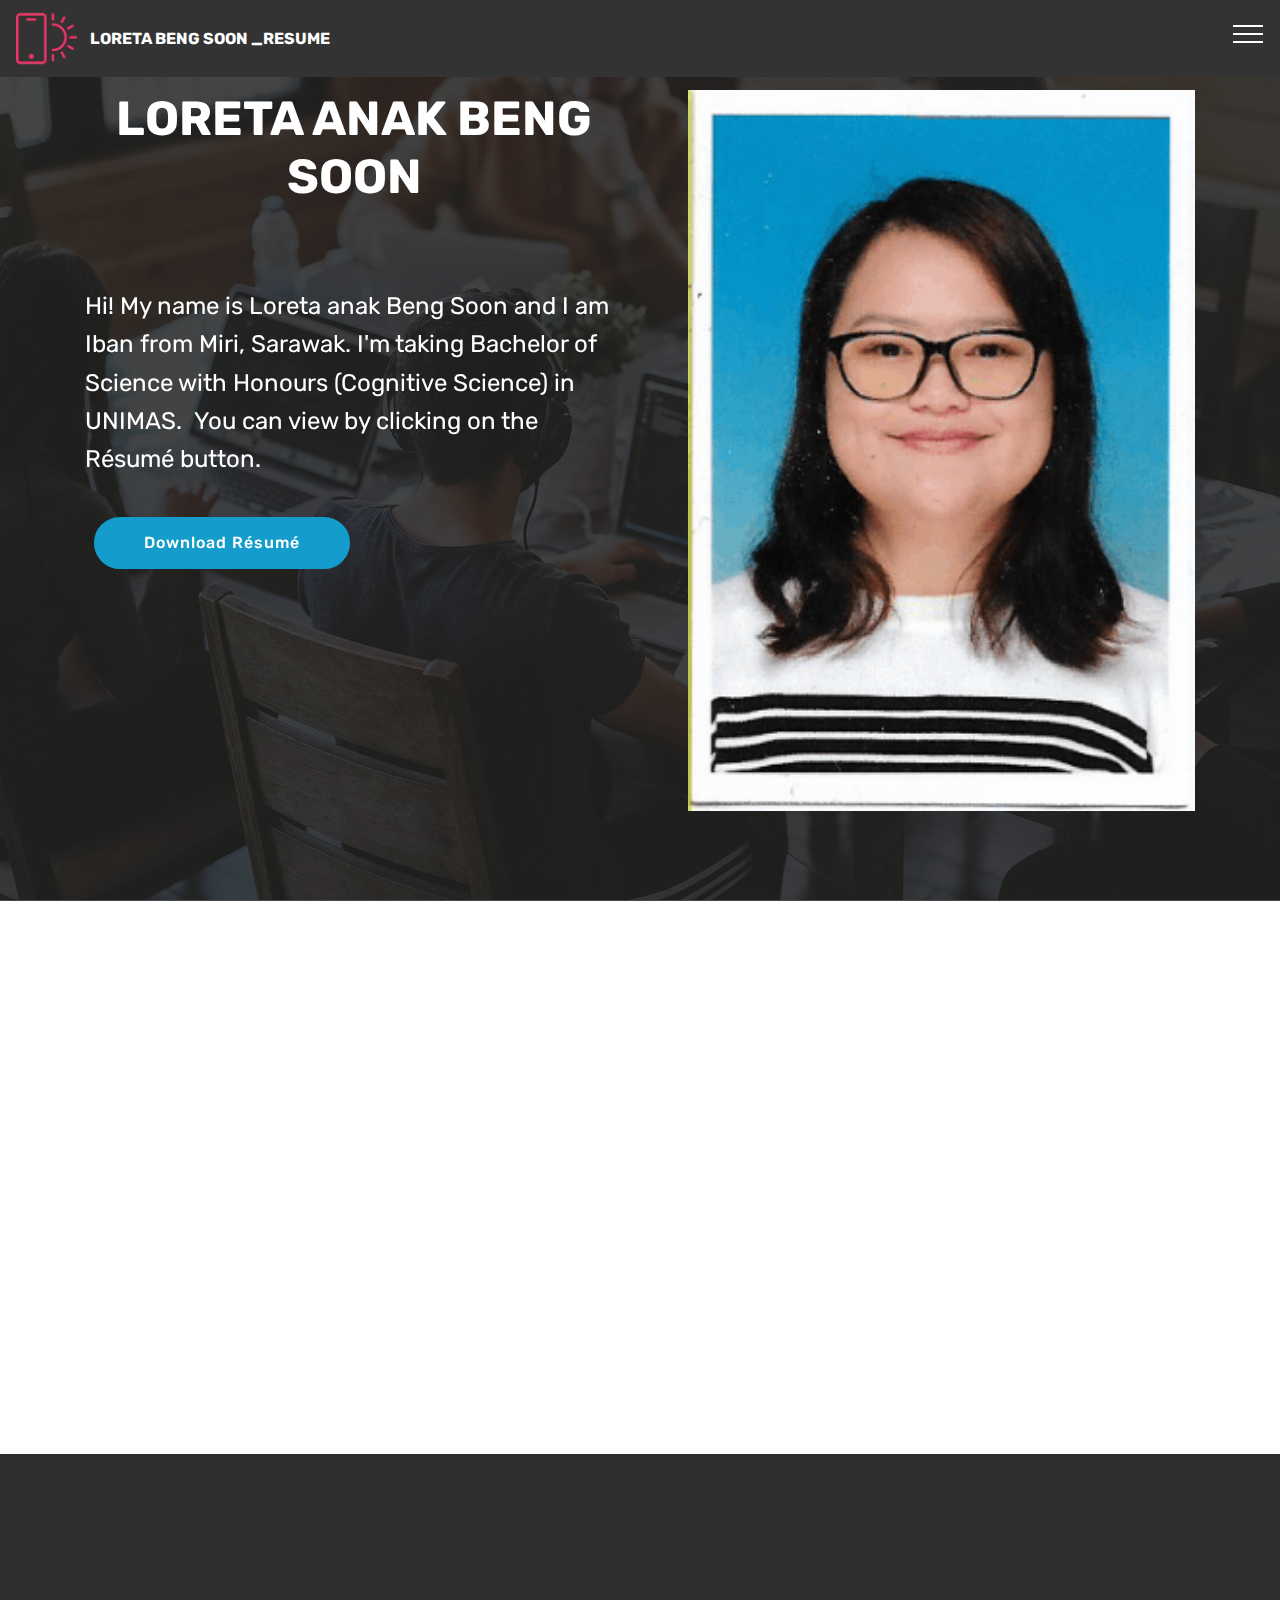
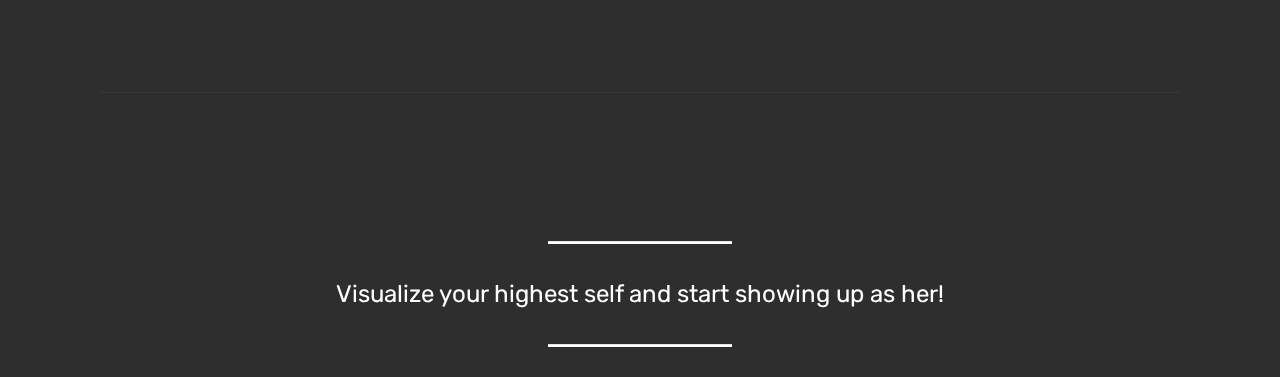
<file: index.html>
<!DOCTYPE html>
<html  >
<head>
  <!-- Site made with Mobirise Website Builder v4.9.7, https://mobirise.com -->
  <meta charset="UTF-8">
  <meta http-equiv="X-UA-Compatible" content="IE=edge">
  <meta name="generator" content="Mobirise v4.9.7, mobirise.com">
  <meta name="viewport" content="width=device-width, initial-scale=1, minimum-scale=1">
  <link rel="shortcut icon" href="assets/images/logo2.png" type="image/x-icon">
  <meta name="description" content="">
  
  <title>Home</title>
  <link rel="stylesheet" href="assets/web/assets/mobirise-icons/mobirise-icons.css">
  <link rel="stylesheet" href="assets/tether/tether.min.css">
  <link rel="stylesheet" href="assets/bootstrap/css/bootstrap.min.css">
  <link rel="stylesheet" href="assets/bootstrap/css/bootstrap-grid.min.css">
  <link rel="stylesheet" href="assets/bootstrap/css/bootstrap-reboot.min.css">
  <link rel="stylesheet" href="assets/socicon/css/styles.css">
  <link rel="stylesheet" href="assets/animatecss/animate.min.css">
  <link rel="stylesheet" href="assets/dropdown/css/style.css">
  <link rel="stylesheet" href="assets/theme/css/style.css">
  <link rel="stylesheet" href="assets/mobirise/css/mbr-additional.css" type="text/css">
  
  
  
</head>
<body>
  <section class="menu cid-rpHN1UskYY" once="menu" id="menu1-0">

    

    <nav class="navbar navbar-expand beta-menu navbar-dropdown align-items-center navbar-fixed-top collapsed">
        <button class="navbar-toggler navbar-toggler-right" type="button" data-toggle="collapse" data-target="#navbarSupportedContent" aria-controls="navbarSupportedContent" aria-expanded="false" aria-label="Toggle navigation">
            <div class="hamburger">
                <span></span>
                <span></span>
                <span></span>
                <span></span>
            </div>
        </button>
        <div class="menu-logo">
            <div class="navbar-brand">
                <span class="navbar-logo">
                    <a href="https://mobirise.co">
                         <img src="assets/images/logo2.png" alt="Mobirise" style="height: 3.8rem;">
                    </a>
                </span>
                <span class="navbar-caption-wrap"><a class="navbar-caption text-white display-4" href="https://mobirise.co">LORETA BENG SOON _RESUME</a></span>
            </div>
        </div>
        <div class="collapse navbar-collapse" id="navbarSupportedContent">
            <ul class="navbar-nav nav-dropdown nav-right" data-app-modern-menu="true"><li class="nav-item"><a class="nav-link link text-white display-4" href="index.html" aria-expanded="false"><span class="mbri-home mbr-iconfont mbr-iconfont-btn"></span>HOME &nbsp; &nbsp; &nbsp; &nbsp; &nbsp; &nbsp; &nbsp; &nbsp; &nbsp; &nbsp;&nbsp;</a></li><li class="nav-item dropdown">
                    <a class="nav-link link text-white display-4" href="page1.html" aria-expanded="false"><span class="mbri-user2 mbr-iconfont mbr-iconfont-btn"></span>
                        PERSONAL DETAILS &nbsp; &nbsp; &nbsp; &nbsp; &nbsp; &nbsp; &nbsp; &nbsp; &nbsp; &nbsp;&nbsp;</a>
                </li><li class="nav-item"><a class="nav-link link text-white display-4" href="page2.html" aria-expanded="false"><span class="mbri-opened-folder mbr-iconfont mbr-iconfont-btn"></span>
                        EDUCATION BACKGROUND &nbsp; &nbsp; &nbsp; &nbsp; &nbsp; &nbsp; &nbsp; &nbsp; &nbsp; &nbsp;&nbsp;</a></li><li class="nav-item"><a class="nav-link link text-white display-4" href="page3.html" aria-expanded="false"><span class="mbri-briefcase mbr-iconfont mbr-iconfont-btn"></span>WORKING EXPERIENCES &nbsp; &nbsp; &nbsp; &nbsp; &nbsp; &nbsp; &nbsp; &nbsp; &nbsp; &nbsp;&nbsp;</a></li><li class="nav-item"><a class="nav-link link text-white display-4" href="page4.html" aria-expanded="false"><span class="mbri-bookmark mbr-iconfont mbr-iconfont-btn"></span>EXTRA CURRICULAR &nbsp; &nbsp; &nbsp; &nbsp; &nbsp; &nbsp; &nbsp; &nbsp; &nbsp; &nbsp;&nbsp;</a></li><li class="nav-item"><a class="nav-link link text-white display-4" href="page5.html" aria-expanded="false"><span class="mbri-features mbr-iconfont mbr-iconfont-btn"></span>SKILLS &nbsp; &nbsp; &nbsp; &nbsp; &nbsp; &nbsp; &nbsp; &nbsp; &nbsp; &nbsp;&nbsp;</a></li><li class="nav-item"><a class="nav-link link text-white display-4" href="page6.html" aria-expanded="false"><span class="mbri-wifi mbr-iconfont mbr-iconfont-btn"></span>REFERENCES &nbsp; &nbsp; &nbsp; &nbsp; &nbsp; &nbsp; &nbsp; &nbsp; &nbsp; &nbsp;&nbsp;</a></li><li class="nav-item"><a class="nav-link link text-white display-4" href="page7.html" aria-expanded="false"><span class="mbri-cust-feedback mbr-iconfont mbr-iconfont-btn"></span>CONTACTS &nbsp;ME! &nbsp; &nbsp; &nbsp; &nbsp; &nbsp; &nbsp; &nbsp; &nbsp; &nbsp; &nbsp;</a></li><li class="nav-item"><a class="nav-link link text-white display-4" href="https://mobirise.co" aria-expanded="false">
                        </a></li></ul>
            
        </div>
    </nav>
</section>

<section class="engine"><a href="https://mobirise.info/z">best css templates</a></section><section class="header3 cid-rpHNeBOnQy mbr-parallax-background" id="header3-2">

    

    <div class="mbr-overlay" style="opacity: 0.8; background-color: rgb(35, 35, 35);">
    </div>

    <div class="container">
        <div class="media-container-row">
            <div class="mbr-figure" style="width: 100%;">
                <img src="assets/images/passport-picture-loreta-262x372.png" alt="Mobirise" title="">
            </div>

            <div class="media-content">
                <h1 class="mbr-section-title mbr-white pb-3 mbr-fonts-style display-2"><strong>LORETA ANAK BENG SOON<br><br></strong></h1>
                
                <div class="mbr-section-text mbr-white pb-3 ">
                    <p class="mbr-text mbr-fonts-style display-5">Hi! My name is Loreta anak Beng Soon and I am Iban from Miri, Sarawak. I'm taking Bachelor of Science with Honours (Cognitive Science) in UNIMAS. &nbsp;You can view by clicking on the Résumé button.&nbsp;</p>
                </div>
                <div class="mbr-section-btn"><a class="btn btn-md btn-primary display-4" href="assets/files/R%C3%A9sum%C3%A9%20Loreta.BS.pdf" target="_blank">Download Résumé</a></div>
            </div>
        </div>
    </div>

</section>

<section class="counters6 counters cid-rpHOHN0GDZ" id="counters6-4">

    

    

    <div class="container pt-4 mt-2">
        <h2 class="mbr-section-title pb-3 align-center mbr-fonts-style display-2">Why You Should Choose Me!</h2>
        <h3 class="mbr-section-subtitle pb-5 align-center mbr-fonts-style display-5"></h3>
        <div>
                <div class="cards-container">
                    <div class="card col-12 col-md-6 col-lg-4 pb-md-4">
                        <div class="panel-item align-center">
                            <div class="card-img pb-3">
                                <h3 class="img-text mbr-fonts-style display-1">01.</h3>
                            </div>
                            <div class="card-text">
                                <h4 class="mbr-content-title mbr-bold mbr-fonts-style display-7">Able To Work Under Pressure</h4>
                                <p class="mbr-content-text mbr-fonts-style display-7">I handle pressure really well when it comes to assignment given and team works!</p>
                            </div>
                        </div>
                    </div>
                    <div class="card col-12 col-md-6 col-lg-4 pb-md-4">
                        <div class="panel-item align-center">
                            <div class="card-img pb-3">
                                <h3 class="img-text mbr-fonts-style display-1">02.</h3>
                            </div>
                            <div class="card-text">
                                <h4 class="mbr-content-title mbr-bold mbr-fonts-style display-7">I &nbsp;Always Improving</h4>
                                <p class="mbr-content-text mbr-fonts-style display-7">
                                    I am ready to improve myself in my continuous learning.</p>
                            </div>
                        </div>
                    </div>
                    <div class="card col-12 col-md-6 col-lg-4 last-child">
                        <div class="panel-item align-center">
                            <div class="card-img pb-3">
                                <h3 class="img-text mbr-fonts-style display-1">03.</h3>
                            </div>
                            <div class="card-text">
                                <h4 class="mbr-content-title mbr-bold mbr-fonts-style display-7">Creative And Adaptable</h4>
                                <p class="mbr-content-text mbr-fonts-style display-7">
                                        I am easy to blend into new environment. Plus, I am creative in both thinking and works!</p>
                            </div>
                        </div>
                    </div>
                    
                </div>
            </div>
    </div>
</section>

<section class="cid-rpHVsfrC5T" id="footer1-g">

    

    

    <div class="container">
        <div class="media-container-row content text-white">
            <div class="col-12 col-md-3">
                <div class="media-wrap">
                    <a href="https://mobirise.co/">
                        <img src="assets/images/logo2.png" alt="Mobirise">
                    </a>
                </div>
            </div>
            <div class="col-12 col-md-3 mbr-fonts-style display-7">
                <h5 class="pb-3">
                    Address
                </h5>
                <p class="mbr-text">Lot 113, Lrg. Mulia 5B,<br>Ph. 2A, Tudan,<br>98000 Miri,<br>Sarawak.</p>
            </div>
            <div class="col-12 col-md-3 mbr-fonts-style display-7">
                <h5 class="pb-3">
                    Contacts
                </h5>
                <p class="mbr-text">
                    Email: loreta.bens@gmail.com
                    <br>Phone: +60 19499 3272&nbsp;<br><br></p>
            </div>
            <div class="col-12 col-md-3 mbr-fonts-style display-7">
                <h5 class="pb-3">
                    Links
                </h5>
                <p class="mbr-text">
                    <a class="text-primary" href="https://mobirise.co/">Website builder</a>
                    <br><a class="text-primary" href="https://mobirise.co/">Download for Windows</a>
                    <br><a class="text-primary" href="https://mobirise.co/">Download for Mac</a>
                </p>
            </div>
        </div>
        <div class="footer-lower">
            <div class="media-container-row">
                <div class="col-sm-12">
                    <hr>
                </div>
            </div>
            <div class="media-container-row mbr-white">
                <div class="col-sm-6 copyright">
                    <p class="mbr-text mbr-fonts-style display-7">
                        © Copyright 2019 Mobirise - All Rights Reserved
                    </p>
                </div>
                <div class="col-md-6">
                    <div class="social-list align-right">
                        <div class="soc-item">
                            <a href="https://twitter.com/mobirise" target="_blank">
                                <span class="socicon-twitter socicon mbr-iconfont mbr-iconfont-social"></span>
                            </a>
                        </div>
                        <div class="soc-item">
                            <a href="https://www.facebook.com/pages/Mobirise/1616226671953247" target="_blank">
                                <span class="socicon-facebook socicon mbr-iconfont mbr-iconfont-social"></span>
                            </a>
                        </div>
                        <div class="soc-item">
                            <a href="https://www.youtube.com/c/mobirise" target="_blank">
                                <span class="socicon-youtube socicon mbr-iconfont mbr-iconfont-social"></span>
                            </a>
                        </div>
                        <div class="soc-item">
                            <a href="https://instagram.com/mobirise" target="_blank">
                                <span class="socicon-instagram socicon mbr-iconfont mbr-iconfont-social"></span>
                            </a>
                        </div>
                        <div class="soc-item">
                            <a href="https://plus.google.com/u/0/+Mobirise" target="_blank">
                                <span class="socicon-googleplus socicon mbr-iconfont mbr-iconfont-social"></span>
                            </a>
                        </div>
                        <div class="soc-item">
                            <a href="https://www.behance.net/Mobirise" target="_blank">
                                <span class="socicon-behance socicon mbr-iconfont mbr-iconfont-social"></span>
                            </a>
                        </div>
                    </div>
                </div>
            </div>
        </div>
    </div>
</section>

<section class="mbr-section article content10 cid-rq2fgpwIf0" id="content10-1f">
    
     

    <div class="container">
        <div class="inner-container" style="width: 66%;">
            <hr class="line" style="width: 25%;">
            <div class="section-text align-center mbr-white mbr-fonts-style display-5">
                    Visualize your highest self and start showing up as her!</div>
            <hr class="line" style="width: 25%;">
        </div>
    </div>
</section>


  <script src="assets/web/assets/jquery/jquery.min.js"></script>
  <script src="assets/popper/popper.min.js"></script>
  <script src="assets/tether/tether.min.js"></script>
  <script src="assets/bootstrap/js/bootstrap.min.js"></script>
  <script src="assets/smoothscroll/smooth-scroll.js"></script>
  <script src="assets/touchswipe/jquery.touch-swipe.min.js"></script>
  <script src="assets/viewportchecker/jquery.viewportchecker.js"></script>
  <script src="assets/parallax/jarallax.min.js"></script>
  <script src="assets/dropdown/js/script.min.js"></script>
  <script src="assets/theme/js/script.js"></script>
  
  
 <div id="scrollToTop" class="scrollToTop mbr-arrow-up"><a style="text-align: center;"><i class="mbr-arrow-up-icon mbr-arrow-up-icon-cm cm-icon cm-icon-smallarrow-up"></i></a></div>
    <input name="animation" type="hidden">
  </body>
</html>
</file>
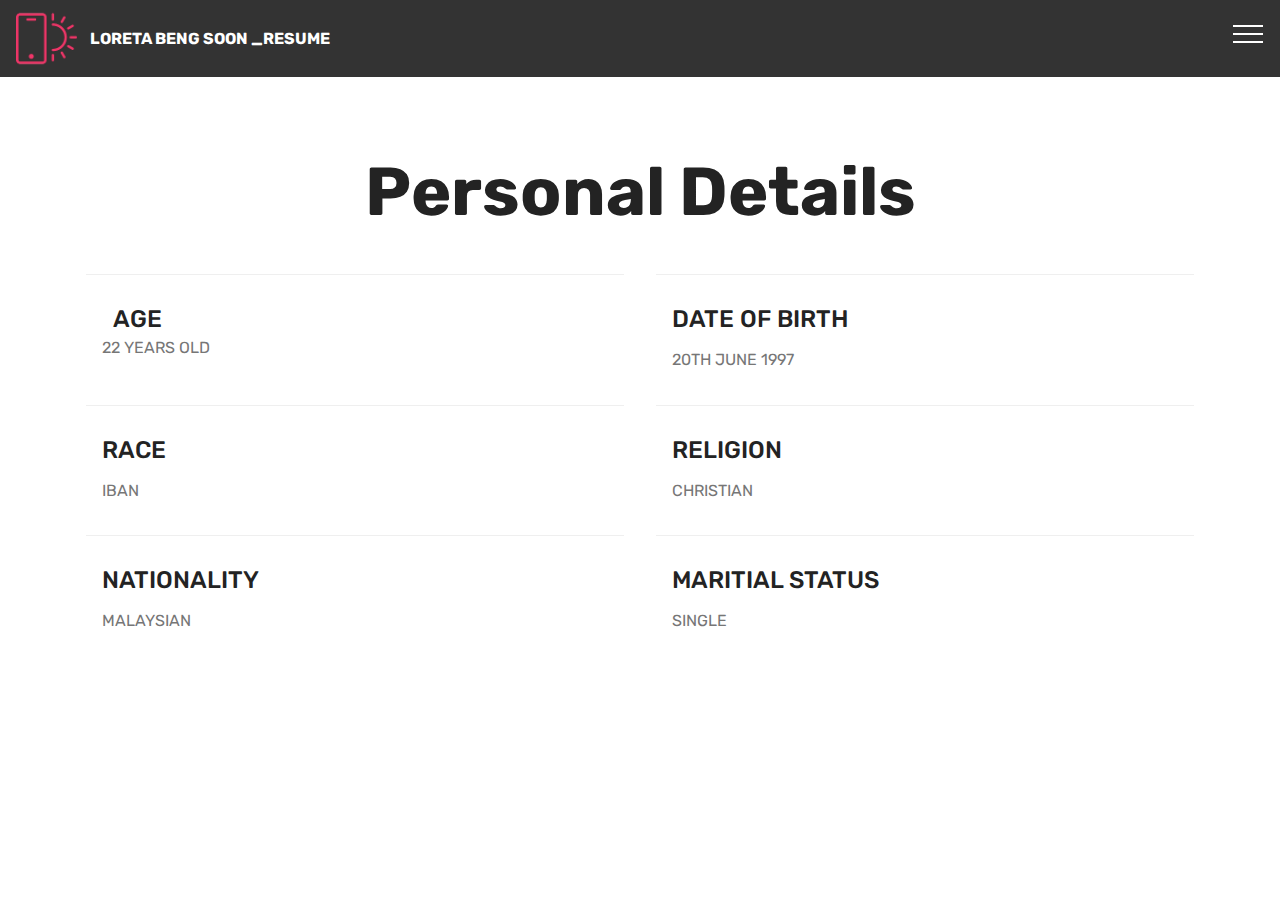
<file: page1.html>
<!DOCTYPE html>
<html  >
<head>
  <!-- Site made with Mobirise Website Builder v4.9.7, https://mobirise.com -->
  <meta charset="UTF-8">
  <meta http-equiv="X-UA-Compatible" content="IE=edge">
  <meta name="generator" content="Mobirise v4.9.7, mobirise.com">
  <meta name="viewport" content="width=device-width, initial-scale=1, minimum-scale=1">
  <link rel="shortcut icon" href="assets/images/logo2.png" type="image/x-icon">
  <meta name="description" content="Website Generator Description">
  
  <title>PERSONAL DETAILS</title>
  <link rel="stylesheet" href="assets/web/assets/mobirise-icons/mobirise-icons.css">
  <link rel="stylesheet" href="assets/tether/tether.min.css">
  <link rel="stylesheet" href="assets/bootstrap/css/bootstrap.min.css">
  <link rel="stylesheet" href="assets/bootstrap/css/bootstrap-grid.min.css">
  <link rel="stylesheet" href="assets/bootstrap/css/bootstrap-reboot.min.css">
  <link rel="stylesheet" href="assets/dropdown/css/style.css">
  <link rel="stylesheet" href="assets/animatecss/animate.min.css">
  <link rel="stylesheet" href="assets/theme/css/style.css">
  <link rel="stylesheet" href="assets/mobirise/css/mbr-additional.css" type="text/css">
  
  
  
</head>
<body>
  <section class="menu cid-rpHN1UskYY" once="menu" id="menu1-i">

    

    <nav class="navbar navbar-expand beta-menu navbar-dropdown align-items-center navbar-fixed-top collapsed">
        <button class="navbar-toggler navbar-toggler-right" type="button" data-toggle="collapse" data-target="#navbarSupportedContent" aria-controls="navbarSupportedContent" aria-expanded="false" aria-label="Toggle navigation">
            <div class="hamburger">
                <span></span>
                <span></span>
                <span></span>
                <span></span>
            </div>
        </button>
        <div class="menu-logo">
            <div class="navbar-brand">
                <span class="navbar-logo">
                    <a href="https://mobirise.co">
                         <img src="assets/images/logo2.png" alt="Mobirise" style="height: 3.8rem;">
                    </a>
                </span>
                <span class="navbar-caption-wrap"><a class="navbar-caption text-white display-4" href="https://mobirise.co">LORETA BENG SOON _RESUME</a></span>
            </div>
        </div>
        <div class="collapse navbar-collapse" id="navbarSupportedContent">
            <ul class="navbar-nav nav-dropdown nav-right" data-app-modern-menu="true"><li class="nav-item"><a class="nav-link link text-white display-4" href="index.html" aria-expanded="false"><span class="mbri-home mbr-iconfont mbr-iconfont-btn"></span>HOME &nbsp; &nbsp; &nbsp; &nbsp; &nbsp; &nbsp; &nbsp; &nbsp; &nbsp; &nbsp;&nbsp;</a></li><li class="nav-item dropdown">
                    <a class="nav-link link text-white display-4" href="page1.html" aria-expanded="false"><span class="mbri-user2 mbr-iconfont mbr-iconfont-btn"></span>
                        PERSONAL DETAILS &nbsp; &nbsp; &nbsp; &nbsp; &nbsp; &nbsp; &nbsp; &nbsp; &nbsp; &nbsp;&nbsp;</a>
                </li><li class="nav-item"><a class="nav-link link text-white display-4" href="page2.html" aria-expanded="false"><span class="mbri-opened-folder mbr-iconfont mbr-iconfont-btn"></span>
                        EDUCATION BACKGROUND &nbsp; &nbsp; &nbsp; &nbsp; &nbsp; &nbsp; &nbsp; &nbsp; &nbsp; &nbsp;&nbsp;</a></li><li class="nav-item"><a class="nav-link link text-white display-4" href="page3.html" aria-expanded="false"><span class="mbri-briefcase mbr-iconfont mbr-iconfont-btn"></span>WORKING EXPERIENCES &nbsp; &nbsp; &nbsp; &nbsp; &nbsp; &nbsp; &nbsp; &nbsp; &nbsp; &nbsp;&nbsp;</a></li><li class="nav-item"><a class="nav-link link text-white display-4" href="page4.html" aria-expanded="false"><span class="mbri-bookmark mbr-iconfont mbr-iconfont-btn"></span>EXTRA CURRICULAR &nbsp; &nbsp; &nbsp; &nbsp; &nbsp; &nbsp; &nbsp; &nbsp; &nbsp; &nbsp;&nbsp;</a></li><li class="nav-item"><a class="nav-link link text-white display-4" href="page5.html" aria-expanded="false"><span class="mbri-features mbr-iconfont mbr-iconfont-btn"></span>SKILLS &nbsp; &nbsp; &nbsp; &nbsp; &nbsp; &nbsp; &nbsp; &nbsp; &nbsp; &nbsp;&nbsp;</a></li><li class="nav-item"><a class="nav-link link text-white display-4" href="page6.html" aria-expanded="false"><span class="mbri-wifi mbr-iconfont mbr-iconfont-btn"></span>REFERENCES &nbsp; &nbsp; &nbsp; &nbsp; &nbsp; &nbsp; &nbsp; &nbsp; &nbsp; &nbsp;&nbsp;</a></li><li class="nav-item"><a class="nav-link link text-white display-4" href="page7.html" aria-expanded="false"><span class="mbri-cust-feedback mbr-iconfont mbr-iconfont-btn"></span>CONTACTS &nbsp;ME! &nbsp; &nbsp; &nbsp; &nbsp; &nbsp; &nbsp; &nbsp; &nbsp; &nbsp; &nbsp;</a></li><li class="nav-item"><a class="nav-link link text-white display-4" href="https://mobirise.co" aria-expanded="false">
                        </a></li></ul>
            
        </div>
    </nav>
</section>

<section class="engine"><a href="https://mobirise.info/v">html templates</a></section><section class="services3 cid-rpTMMjXOUC" id="services3-m">
    <!---->
    
    <!---->
    <!--Overlay-->
    
    <!--Container-->
    <div class="container">
        <div class="row">
            <!--Titles-->
            <div class="title pb-5 col-12">
                <h2 class="align-left mbr-fonts-style display-1"><strong>
                    </strong><br><strong>Personal Details</strong></h2>
                
            </div>
            <!--Card-1-->
            <div class="card px-3 col-12 col-md-6">
                <div class="card-wrapper media-container-row media-container-row">
                    <div class="card-box">
                        <div class="top-line pb-1">
                            <h4 class="card-title mbr-fonts-style display-5">&nbsp; AGE</h4>
                            <p class="mbr-text card-title cost mbr-fonts-style m-0 display-5"></p>
                        </div>
                        <div class="bottom-line">
                            <p class="mbr-text mbr-fonts-style display-7">22 YEARS OLD</p>
                        </div>
                    </div>
                </div>
            </div>
            <!--Card-2-->
            <div class="card px-3 col-12 col-md-6">
                <div class="card-wrapper media-container-row media-container-row">
                    <div class="card-box">
                        <div class="top-line pb-3">
                            <h4 class="card-title mbr-fonts-style display-5">DATE OF BIRTH</h4>
                            <p class="mbr-text card-title cost mbr-fonts-style m-0 display-5"></p>
                        </div>
                        <div class="bottom-line">
                            <p class="mbr-text mbr-fonts-style display-7">
                                20TH JUNE 1997</p>
                        </div>
                    </div>
                </div>
            </div>
            <!--Card-3-->
            <div class="card px-3 col-12 col-md-6">
                <div class="card-wrapper media-container-row media-container-row">
                    <div class="card-box">
                        <div class="top-line pb-3">
                            <h4 class="card-title mbr-fonts-style display-5">
                                RACE</h4>
                            <p class="mbr-text card-title cost mbr-fonts-style m-0 display-5"></p>
                        </div>
                        <div class="bottom-line">
                            <p class="mbr-text mbr-fonts-style display-7">
                                IBAN</p>
                        </div>
                    </div>
                </div>
            </div>
            <!--Card-4-->
            <div class="card px-3 col-12 col-md-6">
                <div class="card-wrapper media-container-row media-container-row">
                    <div class="card-box">
                        <div class="top-line pb-3">
                            <h4 class="card-title mbr-fonts-style display-5">
                                RELIGION</h4>
                            <p class="mbr-text card-title cost mbr-fonts-style m-0 display-5"></p>
                        </div>
                        <div class="bottom-line">
                            <p class="mbr-text mbr-fonts-style display-7">
                                CHRISTIAN</p>
                        </div>
                    </div>
                </div>
            </div>
            <!--Card-5-->
            <div class="card px-3 col-12 col-md-6">
                <div class="card-wrapper media-container-row media-container-row">
                    <div class="card-box">
                        <div class="top-line pb-3">
                            <h4 class="card-title mbr-fonts-style display-5">
                                NATIONALITY</h4>
                            <p class="mbr-text card-title cost mbr-fonts-style m-0 display-5"></p>
                        </div>
                        <div class="bottom-line">
                            <p class="mbr-text mbr-fonts-style display-7">
                                MALAYSIAN</p>
                        </div>
                    </div>
                </div>
            </div>
            <!--Card-6-->
            <div class="card px-3 col-12 col-md-6">
                <div class="card-wrapper media-container-row media-container-row">
                    <div class="card-box">
                        <div class="top-line pb-3">
                            <h4 class="card-title mbr-fonts-style display-5">
                                MARITIAL STATUS</h4>
                            <p class="mbr-text card-title cost mbr-fonts-style m-0 display-5"></p>
                        </div>
                        <div class="bottom-line">
                            <p class="mbr-text mbr-fonts-style display-7">
                                SINGLE</p>
                        </div>
                    </div>
                </div>
            </div>
            <!--Card-7-->
            
            <!--Card-8-->
            
            <!--Card-9-->
            
            <!--Card-10-->
            
            <!--Card-11-->
            
            <!--Card-12-->
            
        </div>
    </div>
</section>


  <script src="assets/web/assets/jquery/jquery.min.js"></script>
  <script src="assets/popper/popper.min.js"></script>
  <script src="assets/tether/tether.min.js"></script>
  <script src="assets/bootstrap/js/bootstrap.min.js"></script>
  <script src="assets/dropdown/js/script.min.js"></script>
  <script src="assets/touchswipe/jquery.touch-swipe.min.js"></script>
  <script src="assets/viewportchecker/jquery.viewportchecker.js"></script>
  <script src="assets/smoothscroll/smooth-scroll.js"></script>
  <script src="assets/theme/js/script.js"></script>
  
  
 <div id="scrollToTop" class="scrollToTop mbr-arrow-up"><a style="text-align: center;"><i class="mbr-arrow-up-icon mbr-arrow-up-icon-cm cm-icon cm-icon-smallarrow-up"></i></a></div>
    <input name="animation" type="hidden">
  </body>
</html>
</file>
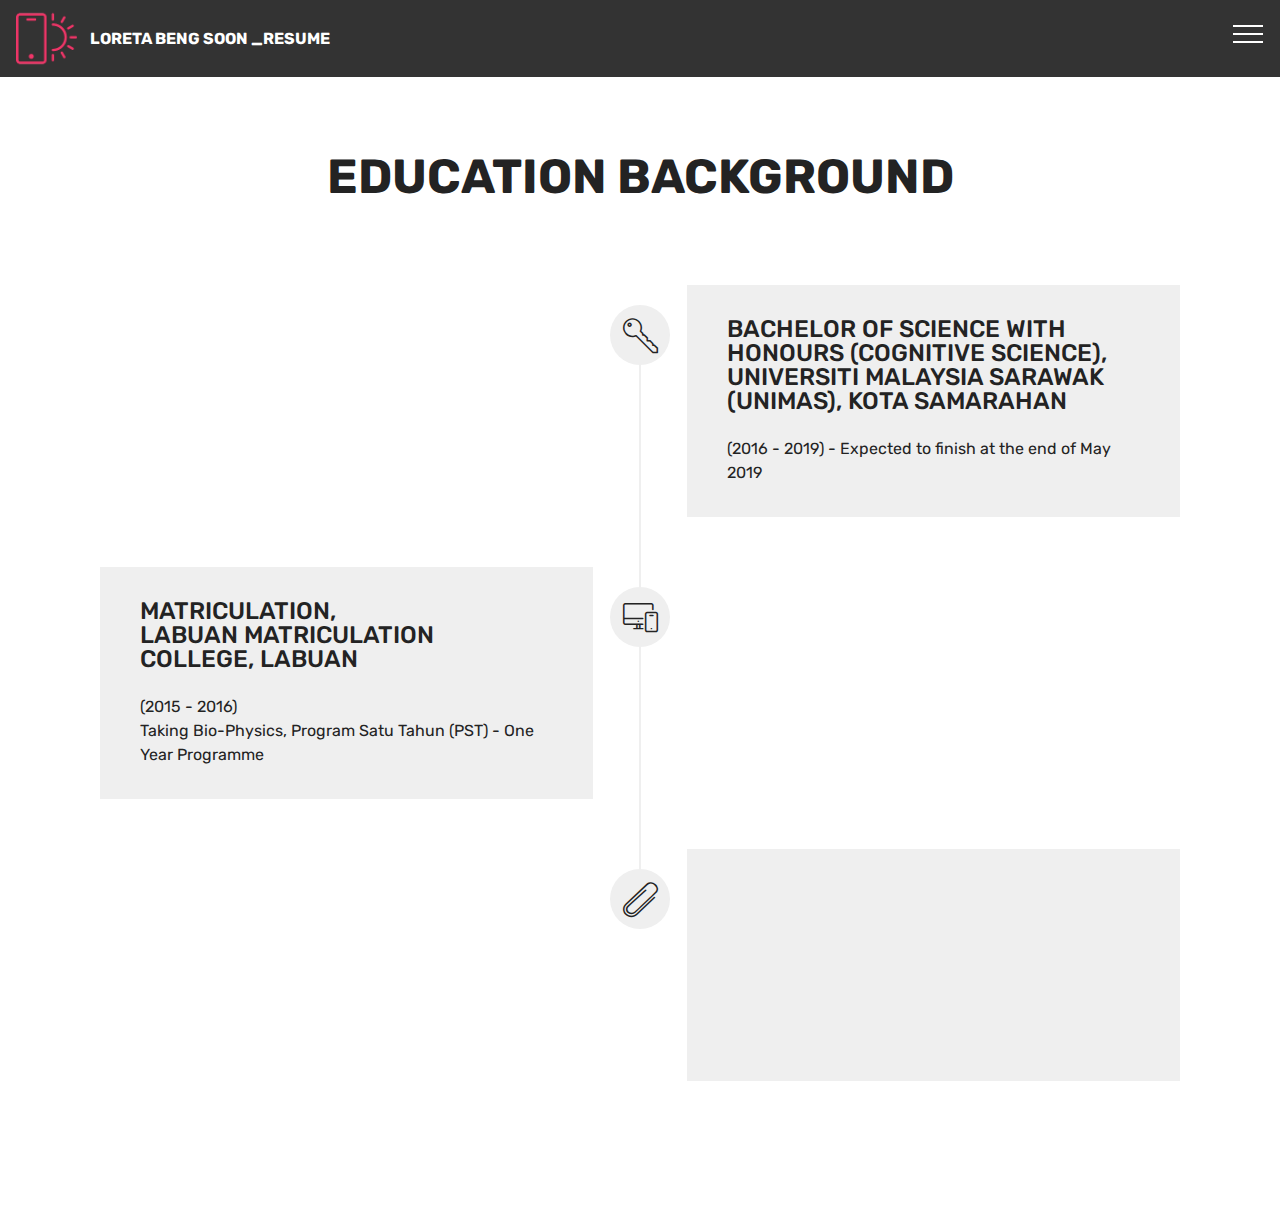
<file: page2.html>
<!DOCTYPE html>
<html  >
<head>
  <!-- Site made with Mobirise Website Builder v4.9.7, https://mobirise.com -->
  <meta charset="UTF-8">
  <meta http-equiv="X-UA-Compatible" content="IE=edge">
  <meta name="generator" content="Mobirise v4.9.7, mobirise.com">
  <meta name="viewport" content="width=device-width, initial-scale=1, minimum-scale=1">
  <link rel="shortcut icon" href="assets/images/logo2.png" type="image/x-icon">
  <meta name="description" content="Site Builder Description">
  
  <title>EDUCATION BACKGROUND</title>
  <link rel="stylesheet" href="assets/web/assets/mobirise-icons/mobirise-icons.css">
  <link rel="stylesheet" href="assets/tether/tether.min.css">
  <link rel="stylesheet" href="assets/bootstrap/css/bootstrap.min.css">
  <link rel="stylesheet" href="assets/bootstrap/css/bootstrap-grid.min.css">
  <link rel="stylesheet" href="assets/bootstrap/css/bootstrap-reboot.min.css">
  <link rel="stylesheet" href="assets/dropdown/css/style.css">
  <link rel="stylesheet" href="assets/animatecss/animate.min.css">
  <link rel="stylesheet" href="assets/theme/css/style.css">
  <link rel="stylesheet" href="assets/mobirise/css/mbr-additional.css" type="text/css">
  
  
  
</head>
<body>
  <section class="menu cid-rpHN1UskYY" once="menu" id="menu1-r">

    

    <nav class="navbar navbar-expand beta-menu navbar-dropdown align-items-center navbar-fixed-top collapsed">
        <button class="navbar-toggler navbar-toggler-right" type="button" data-toggle="collapse" data-target="#navbarSupportedContent" aria-controls="navbarSupportedContent" aria-expanded="false" aria-label="Toggle navigation">
            <div class="hamburger">
                <span></span>
                <span></span>
                <span></span>
                <span></span>
            </div>
        </button>
        <div class="menu-logo">
            <div class="navbar-brand">
                <span class="navbar-logo">
                    <a href="https://mobirise.co">
                         <img src="assets/images/logo2.png" alt="Mobirise" style="height: 3.8rem;">
                    </a>
                </span>
                <span class="navbar-caption-wrap"><a class="navbar-caption text-white display-4" href="https://mobirise.co">LORETA BENG SOON _RESUME</a></span>
            </div>
        </div>
        <div class="collapse navbar-collapse" id="navbarSupportedContent">
            <ul class="navbar-nav nav-dropdown nav-right" data-app-modern-menu="true"><li class="nav-item"><a class="nav-link link text-white display-4" href="index.html" aria-expanded="false"><span class="mbri-home mbr-iconfont mbr-iconfont-btn"></span>HOME &nbsp; &nbsp; &nbsp; &nbsp; &nbsp; &nbsp; &nbsp; &nbsp; &nbsp; &nbsp;&nbsp;</a></li><li class="nav-item dropdown">
                    <a class="nav-link link text-white display-4" href="page1.html" aria-expanded="false"><span class="mbri-user2 mbr-iconfont mbr-iconfont-btn"></span>
                        PERSONAL DETAILS &nbsp; &nbsp; &nbsp; &nbsp; &nbsp; &nbsp; &nbsp; &nbsp; &nbsp; &nbsp;&nbsp;</a>
                </li><li class="nav-item"><a class="nav-link link text-white display-4" href="page2.html" aria-expanded="false"><span class="mbri-opened-folder mbr-iconfont mbr-iconfont-btn"></span>
                        EDUCATION BACKGROUND &nbsp; &nbsp; &nbsp; &nbsp; &nbsp; &nbsp; &nbsp; &nbsp; &nbsp; &nbsp;&nbsp;</a></li><li class="nav-item"><a class="nav-link link text-white display-4" href="page3.html" aria-expanded="false"><span class="mbri-briefcase mbr-iconfont mbr-iconfont-btn"></span>WORKING EXPERIENCES &nbsp; &nbsp; &nbsp; &nbsp; &nbsp; &nbsp; &nbsp; &nbsp; &nbsp; &nbsp;&nbsp;</a></li><li class="nav-item"><a class="nav-link link text-white display-4" href="page4.html" aria-expanded="false"><span class="mbri-bookmark mbr-iconfont mbr-iconfont-btn"></span>EXTRA CURRICULAR &nbsp; &nbsp; &nbsp; &nbsp; &nbsp; &nbsp; &nbsp; &nbsp; &nbsp; &nbsp;&nbsp;</a></li><li class="nav-item"><a class="nav-link link text-white display-4" href="page5.html" aria-expanded="false"><span class="mbri-features mbr-iconfont mbr-iconfont-btn"></span>SKILLS &nbsp; &nbsp; &nbsp; &nbsp; &nbsp; &nbsp; &nbsp; &nbsp; &nbsp; &nbsp;&nbsp;</a></li><li class="nav-item"><a class="nav-link link text-white display-4" href="page6.html" aria-expanded="false"><span class="mbri-wifi mbr-iconfont mbr-iconfont-btn"></span>REFERENCES &nbsp; &nbsp; &nbsp; &nbsp; &nbsp; &nbsp; &nbsp; &nbsp; &nbsp; &nbsp;&nbsp;</a></li><li class="nav-item"><a class="nav-link link text-white display-4" href="page7.html" aria-expanded="false"><span class="mbri-cust-feedback mbr-iconfont mbr-iconfont-btn"></span>CONTACTS &nbsp;ME! &nbsp; &nbsp; &nbsp; &nbsp; &nbsp; &nbsp; &nbsp; &nbsp; &nbsp; &nbsp;</a></li><li class="nav-item"><a class="nav-link link text-white display-4" href="https://mobirise.co" aria-expanded="false">
                        </a></li></ul>
            
        </div>
    </nav>
</section>

<section class="engine"><a href="https://mobirise.info/p">web templates free download</a></section><section class="timeline2 cid-rpTS7e8rkY" id="timeline2-t">

    

    

    <div class="container align-center">
        <h2 class="mbr-section-title pb-3 mbr-fonts-style display-2"><strong>
            </strong><br><strong>EDUCATION BACKGROUND</strong></h2>
        <h3 class="mbr-section-subtitle pb-5 mbr-fonts-style display-5"></h3>

        <div class="container timelines-container" mbri-timelines="">
            <div class="row timeline-element reverse separline">      
                <span class="iconsBackground">
                    <span class="mbr-iconfont mbri-key"></span>
                </span>          
                <div class="col-xs-12 col-md-6 align-left">
                    <div class="timeline-text-content">
                        <h4 class="mbr-timeline-title pb-3 mbr-fonts-style display-5">
                            BACHELOR OF SCIENCE WITH HONOURS (COGNITIVE SCIENCE), <br>UNIVERSITI MALAYSIA SARAWAK (UNIMAS), KOTA SAMARAHAN</h4>
                        <p class="mbr-timeline-text mbr-fonts-style display-7">
                            (2016 - 2019) - Expected to finish at the end of May 2019</p>
                     </div>
                </div>
            </div>

            <div class="row timeline-element  separline">
                <span class="iconsBackground">
                    <span class="mbri-responsive mbr-iconfont"></span>
                </span>
                <div class="col-xs-12 col-md-6 align-left ">
                    <div class="timeline-text-content">
                        <h4 class="mbr-timeline-title pb-3 mbr-fonts-style display-5">MATRICULATION,<br>LABUAN MATRICULATION COLLEGE, LABUAN</h4>
                        <p class="mbr-timeline-text mbr-fonts-style display-7">
                            (2015 - 2016)&nbsp;<br>Taking Bio-Physics, Program Satu Tahun (PST) - One Year Programme</p>
                    </div>
                </div>
            </div> 

            <div class="row timeline-element reverse">
                <span class="iconsBackground">
                    <span class="mbr-iconfont mbri-paperclip"></span>
                </span>
                <div class="col-xs-12 col-md-6 align-left">
                    <div class="timeline-text-content">
                        <h4 class="mbr-timeline-title pb-3 mbr-fonts-style display-5">SIJIL MATAPELAJARAN MALAYSIA (SPM)</h4>      
                        <p class="mbr-timeline-text mbr-fonts-style display-7">(2014)<br>SPM also known as Malaysian Certificate of Education<br>Taking Pure Science Stream<br>Result: 4A 4B 1C</p>
                    </div>
                </div>
            </div>

            

            

            

            

            

            

            

            

            
        </div>
    </div>
</section>


  <script src="assets/web/assets/jquery/jquery.min.js"></script>
  <script src="assets/popper/popper.min.js"></script>
  <script src="assets/tether/tether.min.js"></script>
  <script src="assets/bootstrap/js/bootstrap.min.js"></script>
  <script src="assets/dropdown/js/script.min.js"></script>
  <script src="assets/touchswipe/jquery.touch-swipe.min.js"></script>
  <script src="assets/viewportchecker/jquery.viewportchecker.js"></script>
  <script src="assets/smoothscroll/smooth-scroll.js"></script>
  <script src="assets/theme/js/script.js"></script>
  
  
 <div id="scrollToTop" class="scrollToTop mbr-arrow-up"><a style="text-align: center;"><i class="mbr-arrow-up-icon mbr-arrow-up-icon-cm cm-icon cm-icon-smallarrow-up"></i></a></div>
    <input name="animation" type="hidden">
  </body>
</html>
</file>
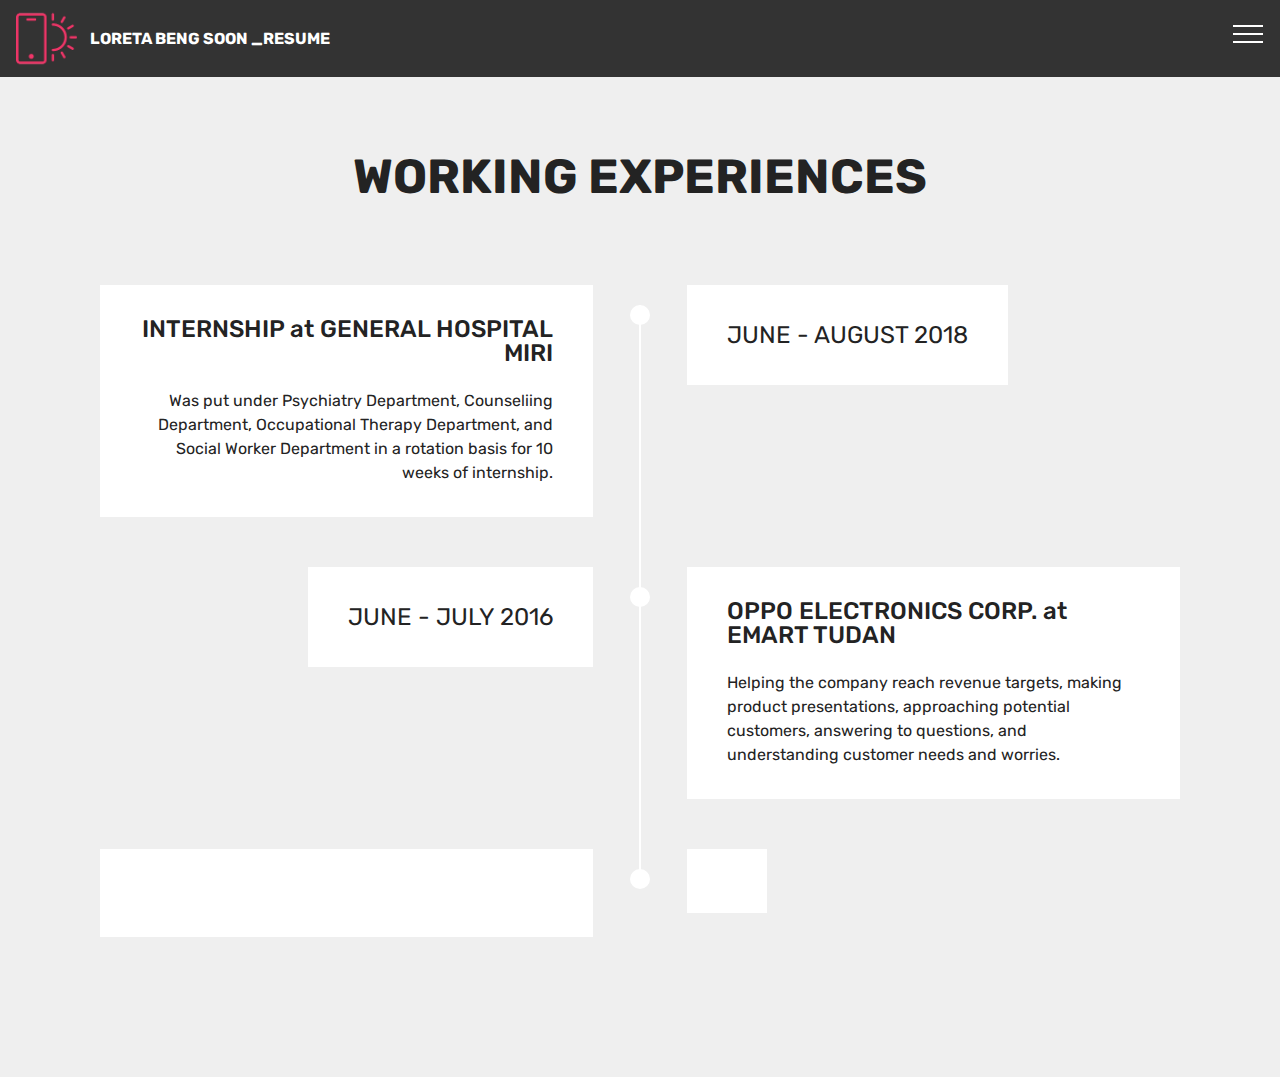
<file: page3.html>
<!DOCTYPE html>
<html  >
<head>
  <!-- Site made with Mobirise Website Builder v4.9.7, https://mobirise.com -->
  <meta charset="UTF-8">
  <meta http-equiv="X-UA-Compatible" content="IE=edge">
  <meta name="generator" content="Mobirise v4.9.7, mobirise.com">
  <meta name="viewport" content="width=device-width, initial-scale=1, minimum-scale=1">
  <link rel="shortcut icon" href="assets/images/logo2.png" type="image/x-icon">
  <meta name="description" content="Website Builder Description">
  
  <title>WORKING EXPERIENCES</title>
  <link rel="stylesheet" href="assets/web/assets/mobirise-icons/mobirise-icons.css">
  <link rel="stylesheet" href="assets/tether/tether.min.css">
  <link rel="stylesheet" href="assets/bootstrap/css/bootstrap.min.css">
  <link rel="stylesheet" href="assets/bootstrap/css/bootstrap-grid.min.css">
  <link rel="stylesheet" href="assets/bootstrap/css/bootstrap-reboot.min.css">
  <link rel="stylesheet" href="assets/dropdown/css/style.css">
  <link rel="stylesheet" href="assets/animatecss/animate.min.css">
  <link rel="stylesheet" href="assets/theme/css/style.css">
  <link rel="stylesheet" href="assets/mobirise/css/mbr-additional.css" type="text/css">
  
  
  
</head>
<body>
  <section class="menu cid-rpHN1UskYY" once="menu" id="menu1-u">

    

    <nav class="navbar navbar-expand beta-menu navbar-dropdown align-items-center navbar-fixed-top collapsed">
        <button class="navbar-toggler navbar-toggler-right" type="button" data-toggle="collapse" data-target="#navbarSupportedContent" aria-controls="navbarSupportedContent" aria-expanded="false" aria-label="Toggle navigation">
            <div class="hamburger">
                <span></span>
                <span></span>
                <span></span>
                <span></span>
            </div>
        </button>
        <div class="menu-logo">
            <div class="navbar-brand">
                <span class="navbar-logo">
                    <a href="https://mobirise.co">
                         <img src="assets/images/logo2.png" alt="Mobirise" style="height: 3.8rem;">
                    </a>
                </span>
                <span class="navbar-caption-wrap"><a class="navbar-caption text-white display-4" href="https://mobirise.co">LORETA BENG SOON _RESUME</a></span>
            </div>
        </div>
        <div class="collapse navbar-collapse" id="navbarSupportedContent">
            <ul class="navbar-nav nav-dropdown nav-right" data-app-modern-menu="true"><li class="nav-item"><a class="nav-link link text-white display-4" href="index.html" aria-expanded="false"><span class="mbri-home mbr-iconfont mbr-iconfont-btn"></span>HOME &nbsp; &nbsp; &nbsp; &nbsp; &nbsp; &nbsp; &nbsp; &nbsp; &nbsp; &nbsp;&nbsp;</a></li><li class="nav-item dropdown">
                    <a class="nav-link link text-white display-4" href="page1.html" aria-expanded="false"><span class="mbri-user2 mbr-iconfont mbr-iconfont-btn"></span>
                        PERSONAL DETAILS &nbsp; &nbsp; &nbsp; &nbsp; &nbsp; &nbsp; &nbsp; &nbsp; &nbsp; &nbsp;&nbsp;</a>
                </li><li class="nav-item"><a class="nav-link link text-white display-4" href="page2.html" aria-expanded="false"><span class="mbri-opened-folder mbr-iconfont mbr-iconfont-btn"></span>
                        EDUCATION BACKGROUND &nbsp; &nbsp; &nbsp; &nbsp; &nbsp; &nbsp; &nbsp; &nbsp; &nbsp; &nbsp;&nbsp;</a></li><li class="nav-item"><a class="nav-link link text-white display-4" href="page3.html" aria-expanded="false"><span class="mbri-briefcase mbr-iconfont mbr-iconfont-btn"></span>WORKING EXPERIENCES &nbsp; &nbsp; &nbsp; &nbsp; &nbsp; &nbsp; &nbsp; &nbsp; &nbsp; &nbsp;&nbsp;</a></li><li class="nav-item"><a class="nav-link link text-white display-4" href="page4.html" aria-expanded="false"><span class="mbri-bookmark mbr-iconfont mbr-iconfont-btn"></span>EXTRA CURRICULAR &nbsp; &nbsp; &nbsp; &nbsp; &nbsp; &nbsp; &nbsp; &nbsp; &nbsp; &nbsp;&nbsp;</a></li><li class="nav-item"><a class="nav-link link text-white display-4" href="page5.html" aria-expanded="false"><span class="mbri-features mbr-iconfont mbr-iconfont-btn"></span>SKILLS &nbsp; &nbsp; &nbsp; &nbsp; &nbsp; &nbsp; &nbsp; &nbsp; &nbsp; &nbsp;&nbsp;</a></li><li class="nav-item"><a class="nav-link link text-white display-4" href="page6.html" aria-expanded="false"><span class="mbri-wifi mbr-iconfont mbr-iconfont-btn"></span>REFERENCES &nbsp; &nbsp; &nbsp; &nbsp; &nbsp; &nbsp; &nbsp; &nbsp; &nbsp; &nbsp;&nbsp;</a></li><li class="nav-item"><a class="nav-link link text-white display-4" href="page7.html" aria-expanded="false"><span class="mbri-cust-feedback mbr-iconfont mbr-iconfont-btn"></span>CONTACTS &nbsp;ME! &nbsp; &nbsp; &nbsp; &nbsp; &nbsp; &nbsp; &nbsp; &nbsp; &nbsp; &nbsp;</a></li><li class="nav-item"><a class="nav-link link text-white display-4" href="https://mobirise.co" aria-expanded="false">
                        </a></li></ul>
            
        </div>
    </nav>
</section>

<section class="engine"><a href="https://mobirise.info/n">free simple website templates</a></section><section class="timeline1 cid-rpTVgF4UoT" id="timeline1-v">

    

    

    <div class="container align-center">
        <h2 class="mbr-section-title pb-3 mbr-fonts-style display-2"><strong><br></strong><strong>WORKING EXPERIENCES</strong></h2>
        <h3 class="mbr-section-subtitle pb-5 mbr-fonts-style display-5"></h3>

        <div class="container timelines-container" mbri-timelines="">
            <div class="row timeline-element reverse separline">      
                 <div class="timeline-date-panel col-xs-12 col-md-6  align-left">         
                    <div class="time-line-date-content">
                        <p class="mbr-timeline-date mbr-fonts-style display-5">
                            JUNE - AUGUST 2018</p>
                    </div>
                </div>
           <span class="iconBackground"></span>
            <div class="col-xs-12 col-md-6 align-right">
                <div class="timeline-text-content">
                    <h4 class="mbr-timeline-title pb-3 mbr-fonts-style display-5">
                        INTERNSHIP at GENERAL HOSPITAL MIRI</h4>
                    <p class="mbr-timeline-text mbr-fonts-style display-7">Was put under Psychiatry Department, Counseliing Department, Occupational Therapy Department, and Social Worker Department in a rotation basis for 10 weeks of internship.</p>
                 </div>
            </div>
            </div>

            <div class="row timeline-element  separline">
                <div class="timeline-date-panel col-xs-12 col-md-6 align-right">
                    <div class="time-line-date-content">
                        <p class="mbr-timeline-date mbr-fonts-style display-5">JUNE - JULY 2016</p>
                    </div>
                </div>
                <span class="iconBackground"></span>
                <div class="col-xs-12 col-md-6 align-left ">
                    <div class="timeline-text-content">
                        <h4 class="mbr-timeline-title pb-3 mbr-fonts-style display-5">
                            OPPO ELECTRONICS CORP. at EMART TUDAN</h4>
                        <p class="mbr-timeline-text mbr-fonts-style display-7">Helping the company reach revenue targets, making product presentations, approaching potential customers, answering to questions, and understanding customer needs and worries.</p>
                    </div>
                </div>
            </div> 


            <div class="row timeline-element reverse">
                <div class="timeline-date-panel col-xs-12 col-md-6  align-left">
                    <div class="time-line-date-content">
                        <p class="mbr-timeline-date mbr-fonts-style display-5"></p>
                    </div>
                </div>
                <span class="iconBackground"></span>
                <div class="col-xs-12 col-md-6 align-right">
                    <div class="timeline-text-content">
                        <h4 class="mbr-timeline-title pb-3 mbr-fonts-style display-5"></h4>      
                        <p class="mbr-timeline-text mbr-fonts-style display-7"></p>
                    </div>
                </div>
            </div>

            


            


            

            

            

            

            

            

            
        </div>
    </div>
</section>


  <script src="assets/web/assets/jquery/jquery.min.js"></script>
  <script src="assets/popper/popper.min.js"></script>
  <script src="assets/tether/tether.min.js"></script>
  <script src="assets/bootstrap/js/bootstrap.min.js"></script>
  <script src="assets/dropdown/js/script.min.js"></script>
  <script src="assets/touchswipe/jquery.touch-swipe.min.js"></script>
  <script src="assets/viewportchecker/jquery.viewportchecker.js"></script>
  <script src="assets/smoothscroll/smooth-scroll.js"></script>
  <script src="assets/theme/js/script.js"></script>
  
  
 <div id="scrollToTop" class="scrollToTop mbr-arrow-up"><a style="text-align: center;"><i class="mbr-arrow-up-icon mbr-arrow-up-icon-cm cm-icon cm-icon-smallarrow-up"></i></a></div>
    <input name="animation" type="hidden">
  </body>
</html>
</file>
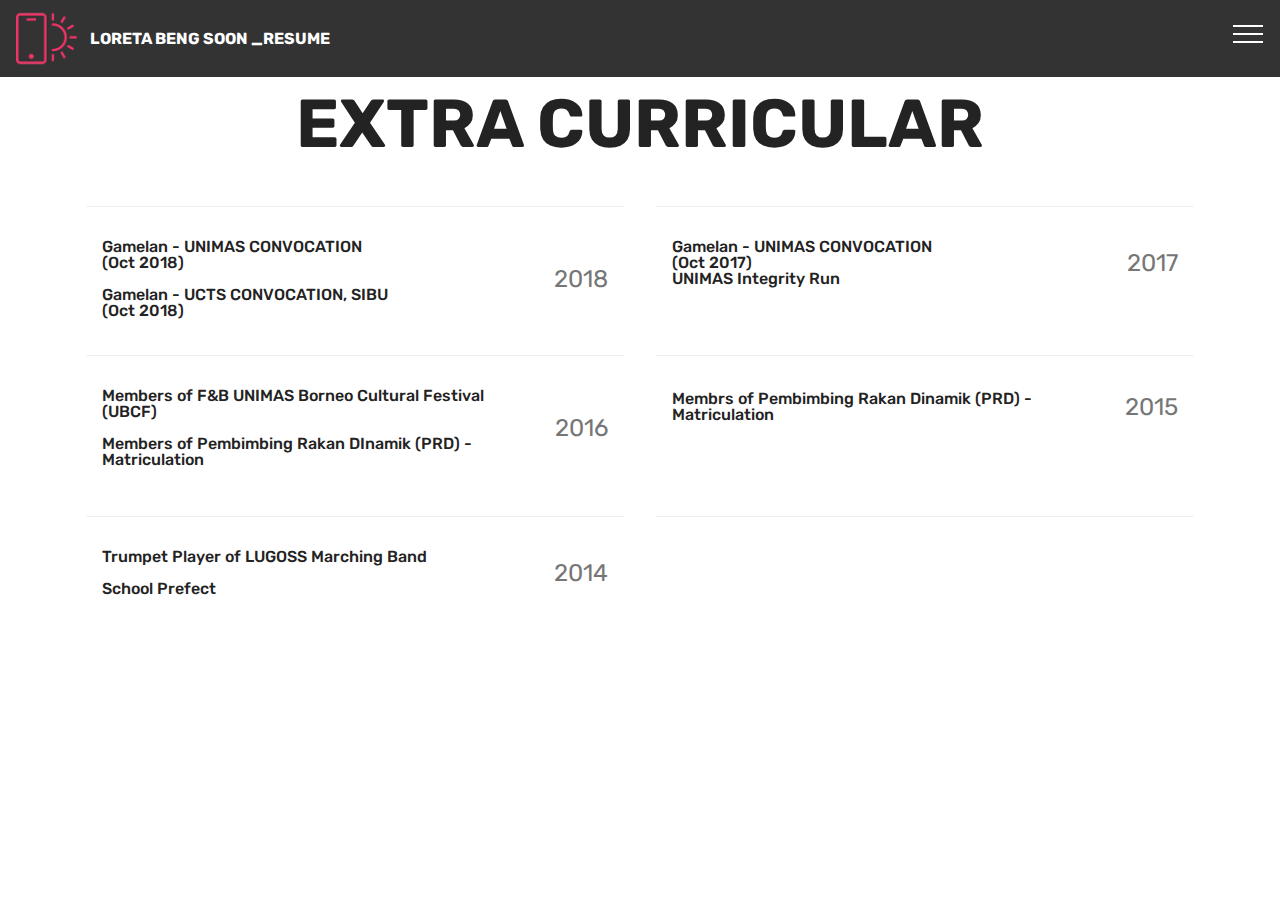
<file: page4.html>
<!DOCTYPE html>
<html  >
<head>
  <!-- Site made with Mobirise Website Builder v4.9.7, https://mobirise.com -->
  <meta charset="UTF-8">
  <meta http-equiv="X-UA-Compatible" content="IE=edge">
  <meta name="generator" content="Mobirise v4.9.7, mobirise.com">
  <meta name="viewport" content="width=device-width, initial-scale=1, minimum-scale=1">
  <link rel="shortcut icon" href="assets/images/logo2.png" type="image/x-icon">
  <meta name="description" content="Website Builder Description">
  
  <title>EXTRA CURRICULAR</title>
  <link rel="stylesheet" href="assets/web/assets/mobirise-icons/mobirise-icons.css">
  <link rel="stylesheet" href="assets/tether/tether.min.css">
  <link rel="stylesheet" href="assets/bootstrap/css/bootstrap.min.css">
  <link rel="stylesheet" href="assets/bootstrap/css/bootstrap-grid.min.css">
  <link rel="stylesheet" href="assets/bootstrap/css/bootstrap-reboot.min.css">
  <link rel="stylesheet" href="assets/dropdown/css/style.css">
  <link rel="stylesheet" href="assets/animatecss/animate.min.css">
  <link rel="stylesheet" href="assets/theme/css/style.css">
  <link rel="stylesheet" href="assets/mobirise/css/mbr-additional.css" type="text/css">
  
  
  
</head>
<body>
  <section class="menu cid-rpHN1UskYY" once="menu" id="menu1-w">

    

    <nav class="navbar navbar-expand beta-menu navbar-dropdown align-items-center navbar-fixed-top collapsed">
        <button class="navbar-toggler navbar-toggler-right" type="button" data-toggle="collapse" data-target="#navbarSupportedContent" aria-controls="navbarSupportedContent" aria-expanded="false" aria-label="Toggle navigation">
            <div class="hamburger">
                <span></span>
                <span></span>
                <span></span>
                <span></span>
            </div>
        </button>
        <div class="menu-logo">
            <div class="navbar-brand">
                <span class="navbar-logo">
                    <a href="https://mobirise.co">
                         <img src="assets/images/logo2.png" alt="Mobirise" style="height: 3.8rem;">
                    </a>
                </span>
                <span class="navbar-caption-wrap"><a class="navbar-caption text-white display-4" href="https://mobirise.co">LORETA BENG SOON _RESUME</a></span>
            </div>
        </div>
        <div class="collapse navbar-collapse" id="navbarSupportedContent">
            <ul class="navbar-nav nav-dropdown nav-right" data-app-modern-menu="true"><li class="nav-item"><a class="nav-link link text-white display-4" href="index.html" aria-expanded="false"><span class="mbri-home mbr-iconfont mbr-iconfont-btn"></span>HOME &nbsp; &nbsp; &nbsp; &nbsp; &nbsp; &nbsp; &nbsp; &nbsp; &nbsp; &nbsp;&nbsp;</a></li><li class="nav-item dropdown">
                    <a class="nav-link link text-white display-4" href="page1.html" aria-expanded="false"><span class="mbri-user2 mbr-iconfont mbr-iconfont-btn"></span>
                        PERSONAL DETAILS &nbsp; &nbsp; &nbsp; &nbsp; &nbsp; &nbsp; &nbsp; &nbsp; &nbsp; &nbsp;&nbsp;</a>
                </li><li class="nav-item"><a class="nav-link link text-white display-4" href="page2.html" aria-expanded="false"><span class="mbri-opened-folder mbr-iconfont mbr-iconfont-btn"></span>
                        EDUCATION BACKGROUND &nbsp; &nbsp; &nbsp; &nbsp; &nbsp; &nbsp; &nbsp; &nbsp; &nbsp; &nbsp;&nbsp;</a></li><li class="nav-item"><a class="nav-link link text-white display-4" href="page3.html" aria-expanded="false"><span class="mbri-briefcase mbr-iconfont mbr-iconfont-btn"></span>WORKING EXPERIENCES &nbsp; &nbsp; &nbsp; &nbsp; &nbsp; &nbsp; &nbsp; &nbsp; &nbsp; &nbsp;&nbsp;</a></li><li class="nav-item"><a class="nav-link link text-white display-4" href="page4.html" aria-expanded="false"><span class="mbri-bookmark mbr-iconfont mbr-iconfont-btn"></span>EXTRA CURRICULAR &nbsp; &nbsp; &nbsp; &nbsp; &nbsp; &nbsp; &nbsp; &nbsp; &nbsp; &nbsp;&nbsp;</a></li><li class="nav-item"><a class="nav-link link text-white display-4" href="page5.html" aria-expanded="false"><span class="mbri-features mbr-iconfont mbr-iconfont-btn"></span>SKILLS &nbsp; &nbsp; &nbsp; &nbsp; &nbsp; &nbsp; &nbsp; &nbsp; &nbsp; &nbsp;&nbsp;</a></li><li class="nav-item"><a class="nav-link link text-white display-4" href="page6.html" aria-expanded="false"><span class="mbri-wifi mbr-iconfont mbr-iconfont-btn"></span>REFERENCES &nbsp; &nbsp; &nbsp; &nbsp; &nbsp; &nbsp; &nbsp; &nbsp; &nbsp; &nbsp;&nbsp;</a></li><li class="nav-item"><a class="nav-link link text-white display-4" href="page7.html" aria-expanded="false"><span class="mbri-cust-feedback mbr-iconfont mbr-iconfont-btn"></span>CONTACTS &nbsp;ME! &nbsp; &nbsp; &nbsp; &nbsp; &nbsp; &nbsp; &nbsp; &nbsp; &nbsp; &nbsp;</a></li><li class="nav-item"><a class="nav-link link text-white display-4" href="https://mobirise.co" aria-expanded="false">
                        </a></li></ul>
            
        </div>
    </nav>
</section>

<section class="engine"><a href="https://mobirise.info/j">website templates</a></section><section class="services3 cid-rpZzmgdJmS" id="services3-1b">
    <!---->
    
    <!---->
    <!--Overlay-->
    
    <!--Container-->
    <div class="container">
        <div class="row">
            <!--Titles-->
            <div class="title pb-5 col-12">
                <h2 class="align-left mbr-fonts-style display-1"><strong>EXTRA CURRICULAR</strong></h2>
                
            </div>
            <!--Card-1-->
            <div class="card px-3 col-12 col-md-6">
                <div class="card-wrapper media-container-row media-container-row">
                    <div class="card-box">
                        <div class="top-line pb-1">
                            <h4 class="card-title mbr-fonts-style display-7">
                                Gamelan - UNIMAS CONVOCATION <br>(Oct 2018)<br><br>Gamelan - UCTS CONVOCATION, SIBU<br>(Oct 2018)<br></h4>
                            <p class="mbr-text card-title cost mbr-fonts-style m-0 display-5">
                                2018</p>
                        </div>
                        <div class="bottom-line">
                            <p class="mbr-text mbr-fonts-style display-4"></p>
                        </div>
                    </div>
                </div>
            </div>
            <!--Card-2-->
            <div class="card px-3 col-12 col-md-6">
                <div class="card-wrapper media-container-row media-container-row">
                    <div class="card-box">
                        <div class="top-line pb-3">
                            <h4 class="card-title mbr-fonts-style display-4">Gamelan - UNIMAS CONVOCATION 
<div>(Oct 2017)
</div><div>
</div><div>UNIMAS Integrity Run</div></h4>
                            <p class="mbr-text card-title cost mbr-fonts-style m-0 display-5">
                                2017</p>
                        </div>
                        <div class="bottom-line">
                            <p class="mbr-text mbr-fonts-style display-7"></p>
                        </div>
                    </div>
                </div>
            </div>
            <!--Card-3-->
            <div class="card px-3 col-12 col-md-6">
                <div class="card-wrapper media-container-row media-container-row">
                    <div class="card-box">
                        <div class="top-line pb-3">
                            <h4 class="card-title mbr-fonts-style display-4">Members of F&amp;B UNIMAS Borneo Cultural Festival (UBCF)<br><br>Members of Pembimbing Rakan DInamik (PRD) - Matriculation</h4>
                            <p class="mbr-text card-title cost mbr-fonts-style m-0 display-5">
                                2016</p>
                        </div>
                        <div class="bottom-line">
                            <p class="mbr-text mbr-fonts-style display-7"></p>
                        </div>
                    </div>
                </div>
            </div>
            <!--Card-4-->
            <div class="card px-3 col-12 col-md-6">
                <div class="card-wrapper media-container-row media-container-row">
                    <div class="card-box">
                        <div class="top-line pb-3">
                            <h4 class="card-title mbr-fonts-style display-4">
                                Membrs of Pembimbing Rakan Dinamik (PRD) - Matriculation</h4>
                            <p class="mbr-text card-title cost mbr-fonts-style m-0 display-5">
                                2015</p>
                        </div>
                        <div class="bottom-line">
                            <p class="mbr-text mbr-fonts-style display-7"></p>
                        </div>
                    </div>
                </div>
            </div>
            <!--Card-5-->
            <div class="card px-3 col-12 col-md-6">
                <div class="card-wrapper media-container-row media-container-row">
                    <div class="card-box">
                        <div class="top-line pb-3">
                            <h4 class="card-title mbr-fonts-style display-4">Trumpet Player of LUGOSS Marching Band&nbsp;<br><br>School Prefect</h4>
                            <p class="mbr-text card-title cost mbr-fonts-style m-0 display-5">
                                2014</p>
                        </div>
                        <div class="bottom-line">
                            <p class="mbr-text mbr-fonts-style display-7"></p>
                        </div>
                    </div>
                </div>
            </div>
            <!--Card-6-->
            <div class="card px-3 col-12 col-md-6">
                <div class="card-wrapper media-container-row media-container-row">
                    <div class="card-box">
                        <div class="top-line pb-3">
                            <h4 class="card-title mbr-fonts-style display-5"></h4>
                            <p class="mbr-text card-title cost mbr-fonts-style m-0 display-5"></p>
                        </div>
                        <div class="bottom-line">
                            <p class="mbr-text mbr-fonts-style display-7"></p>
                        </div>
                    </div>
                </div>
            </div>
            <!--Card-7-->
            
            <!--Card-8-->
            
            <!--Card-9-->
            
            <!--Card-10-->
            
            <!--Card-11-->
            
            <!--Card-12-->
            
        </div>
    </div>
</section>


  <script src="assets/web/assets/jquery/jquery.min.js"></script>
  <script src="assets/popper/popper.min.js"></script>
  <script src="assets/tether/tether.min.js"></script>
  <script src="assets/bootstrap/js/bootstrap.min.js"></script>
  <script src="assets/dropdown/js/script.min.js"></script>
  <script src="assets/touchswipe/jquery.touch-swipe.min.js"></script>
  <script src="assets/viewportchecker/jquery.viewportchecker.js"></script>
  <script src="assets/smoothscroll/smooth-scroll.js"></script>
  <script src="assets/theme/js/script.js"></script>
  
  
 <div id="scrollToTop" class="scrollToTop mbr-arrow-up"><a style="text-align: center;"><i class="mbr-arrow-up-icon mbr-arrow-up-icon-cm cm-icon cm-icon-smallarrow-up"></i></a></div>
    <input name="animation" type="hidden">
  </body>
</html>
</file>
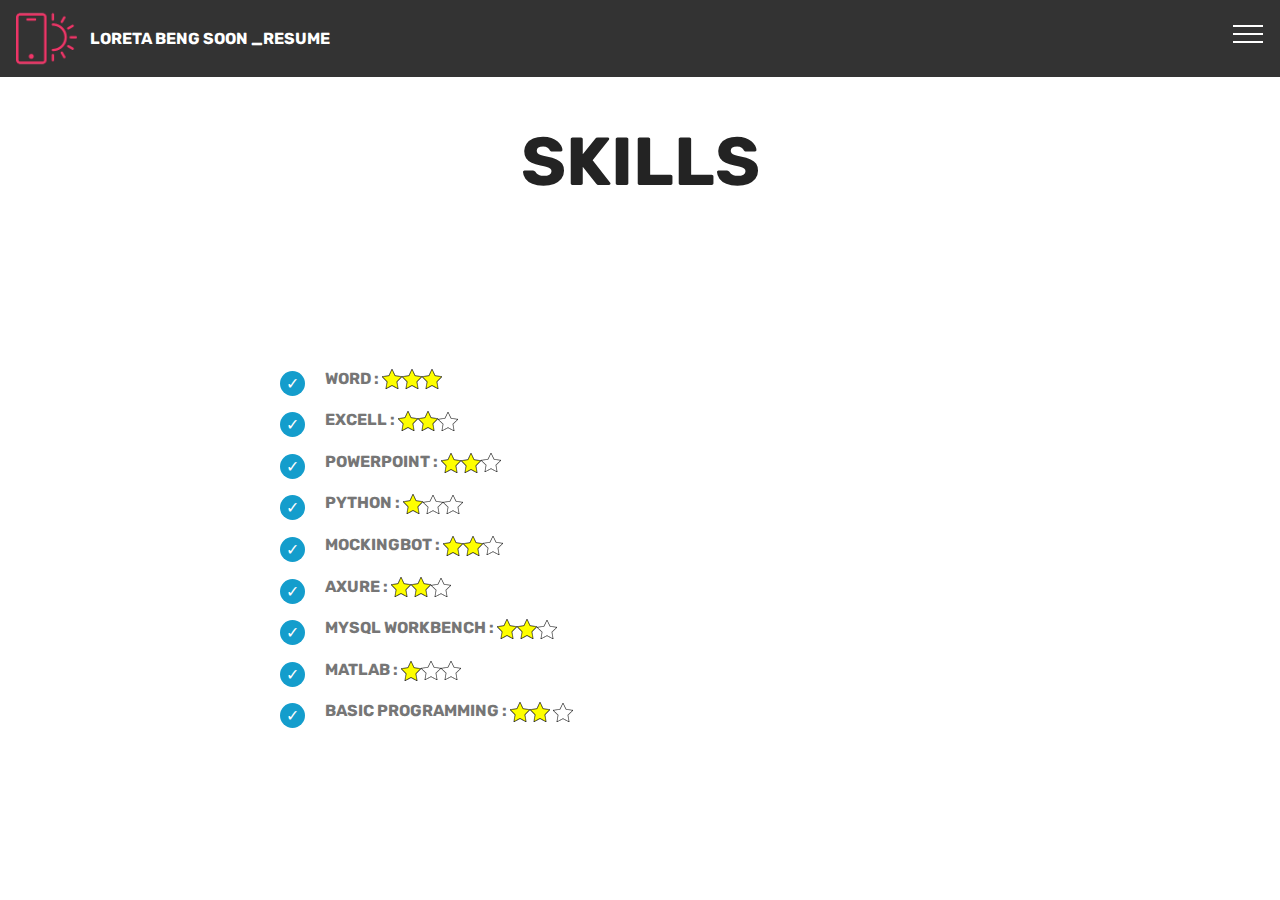
<file: page5.html>
<!DOCTYPE html>
<html  >
<head>
  <!-- Site made with Mobirise Website Builder v4.9.7, https://mobirise.com -->
  <meta charset="UTF-8">
  <meta http-equiv="X-UA-Compatible" content="IE=edge">
  <meta name="generator" content="Mobirise v4.9.7, mobirise.com">
  <meta name="viewport" content="width=device-width, initial-scale=1, minimum-scale=1">
  <link rel="shortcut icon" href="assets/images/logo2.png" type="image/x-icon">
  <meta name="description" content="Website Builder Description">
  
  <title>SKILLS</title>
  <link rel="stylesheet" href="assets/web/assets/mobirise-icons/mobirise-icons.css">
  <link rel="stylesheet" href="assets/tether/tether.min.css">
  <link rel="stylesheet" href="assets/bootstrap/css/bootstrap.min.css">
  <link rel="stylesheet" href="assets/bootstrap/css/bootstrap-grid.min.css">
  <link rel="stylesheet" href="assets/bootstrap/css/bootstrap-reboot.min.css">
  <link rel="stylesheet" href="assets/animatecss/animate.min.css">
  <link rel="stylesheet" href="assets/dropdown/css/style.css">
  <link rel="stylesheet" href="assets/theme/css/style.css">
  <link rel="stylesheet" href="assets/mobirise/css/mbr-additional.css" type="text/css">
  
  
  
</head>
<body>
  <section class="menu cid-rpHN1UskYY" once="menu" id="menu1-y">

    

    <nav class="navbar navbar-expand beta-menu navbar-dropdown align-items-center navbar-fixed-top collapsed">
        <button class="navbar-toggler navbar-toggler-right" type="button" data-toggle="collapse" data-target="#navbarSupportedContent" aria-controls="navbarSupportedContent" aria-expanded="false" aria-label="Toggle navigation">
            <div class="hamburger">
                <span></span>
                <span></span>
                <span></span>
                <span></span>
            </div>
        </button>
        <div class="menu-logo">
            <div class="navbar-brand">
                <span class="navbar-logo">
                    <a href="https://mobirise.co">
                         <img src="assets/images/logo2.png" alt="Mobirise" style="height: 3.8rem;">
                    </a>
                </span>
                <span class="navbar-caption-wrap"><a class="navbar-caption text-white display-4" href="https://mobirise.co">LORETA BENG SOON _RESUME</a></span>
            </div>
        </div>
        <div class="collapse navbar-collapse" id="navbarSupportedContent">
            <ul class="navbar-nav nav-dropdown nav-right" data-app-modern-menu="true"><li class="nav-item"><a class="nav-link link text-white display-4" href="index.html" aria-expanded="false"><span class="mbri-home mbr-iconfont mbr-iconfont-btn"></span>HOME &nbsp; &nbsp; &nbsp; &nbsp; &nbsp; &nbsp; &nbsp; &nbsp; &nbsp; &nbsp;&nbsp;</a></li><li class="nav-item dropdown">
                    <a class="nav-link link text-white display-4" href="page1.html" aria-expanded="false"><span class="mbri-user2 mbr-iconfont mbr-iconfont-btn"></span>
                        PERSONAL DETAILS &nbsp; &nbsp; &nbsp; &nbsp; &nbsp; &nbsp; &nbsp; &nbsp; &nbsp; &nbsp;&nbsp;</a>
                </li><li class="nav-item"><a class="nav-link link text-white display-4" href="page2.html" aria-expanded="false"><span class="mbri-opened-folder mbr-iconfont mbr-iconfont-btn"></span>
                        EDUCATION BACKGROUND &nbsp; &nbsp; &nbsp; &nbsp; &nbsp; &nbsp; &nbsp; &nbsp; &nbsp; &nbsp;&nbsp;</a></li><li class="nav-item"><a class="nav-link link text-white display-4" href="page3.html" aria-expanded="false"><span class="mbri-briefcase mbr-iconfont mbr-iconfont-btn"></span>WORKING EXPERIENCES &nbsp; &nbsp; &nbsp; &nbsp; &nbsp; &nbsp; &nbsp; &nbsp; &nbsp; &nbsp;&nbsp;</a></li><li class="nav-item"><a class="nav-link link text-white display-4" href="page4.html" aria-expanded="false"><span class="mbri-bookmark mbr-iconfont mbr-iconfont-btn"></span>EXTRA CURRICULAR &nbsp; &nbsp; &nbsp; &nbsp; &nbsp; &nbsp; &nbsp; &nbsp; &nbsp; &nbsp;&nbsp;</a></li><li class="nav-item"><a class="nav-link link text-white display-4" href="page5.html" aria-expanded="false"><span class="mbri-features mbr-iconfont mbr-iconfont-btn"></span>SKILLS &nbsp; &nbsp; &nbsp; &nbsp; &nbsp; &nbsp; &nbsp; &nbsp; &nbsp; &nbsp;&nbsp;</a></li><li class="nav-item"><a class="nav-link link text-white display-4" href="page6.html" aria-expanded="false"><span class="mbri-wifi mbr-iconfont mbr-iconfont-btn"></span>REFERENCES &nbsp; &nbsp; &nbsp; &nbsp; &nbsp; &nbsp; &nbsp; &nbsp; &nbsp; &nbsp;&nbsp;</a></li><li class="nav-item"><a class="nav-link link text-white display-4" href="page7.html" aria-expanded="false"><span class="mbri-cust-feedback mbr-iconfont mbr-iconfont-btn"></span>CONTACTS &nbsp;ME! &nbsp; &nbsp; &nbsp; &nbsp; &nbsp; &nbsp; &nbsp; &nbsp; &nbsp; &nbsp;</a></li><li class="nav-item"><a class="nav-link link text-white display-4" href="https://mobirise.co" aria-expanded="false">
                        </a></li></ul>
            
        </div>
    </nav>
</section>

<section class="engine"><a href="https://mobirise.info/c">free website builder</a></section><section class="mbr-section content4 cid-rq2nD6YGRZ" id="content4-1j">

    

    <div class="container">
        <div class="media-container-row">
            <div class="title col-12 col-md-8">
                <h2 class="align-center pb-3 mbr-fonts-style display-1"><strong><br>SKILLS</strong></h2>
                <h3 class="mbr-section-subtitle align-center mbr-light mbr-fonts-style display-5"></h3>
                
            </div>
        </div>
    </div>
</section>

<section class="mbr-section article content12 cid-rq2mdQqzSV" id="content12-1i">
     

    <div class="container">
        <div class="media-container-row">
            <div class="mbr-text counter-container col-12 col-md-8 mbr-fonts-style display-7">
                <div><br></div><ul><li><strong>WORD :&nbsp;</strong><img src="[data-uri]" style="width: 20px;"><img src="[data-uri]" style="width: 20px;"><img src="[data-uri]" style="width: 20px;"></li>
                    <li><strong>EXCELL :&nbsp;</strong><img src="[data-uri]" style="width: 20px;"><img src="[data-uri]" style="width: 20px;"><img src="[data-uri]" style="width: 20px;"></li>
                    <li><strong>POWERPOINT : </strong><img src="[data-uri]" style="width: 20px;"><img src="[data-uri]" style="width: 20px;"><img src="[data-uri]" style="width: 20px;"></li><li><strong>PYTHON : </strong><img src="[data-uri]" style="width: 20px;"><img src="[data-uri]" style="width: 20px;"><img src="[data-uri]" style="width: 20px;"><strong><br></strong></li><li><strong>MOCKINGBOT : </strong><img src="[data-uri]" style="width: 20px;"><img src="[data-uri]" style="width: 20px;"><img src="[data-uri]" style="width: 20px;"></li><li><strong>AXURE : </strong><img src="[data-uri]" style="width: 20px;"><img src="[data-uri]" style="width: 20px;"><img src="[data-uri]" style="width: 20px;"></li><li><strong>MYSQL WORKBENCH : </strong><img src="[data-uri]" style="width: 20px;"><img src="[data-uri]" style="width: 20px;"><img src="[data-uri]" style="width: 20px;"></li><li><strong>MATLAB : </strong><img src="[data-uri]" style="width: 20px;"><img src="[data-uri]" style="width: 20px;"><img src="[data-uri]" style="width: 20px;"><strong><br></strong></li><li><strong>BASIC PROGRAMMING : </strong><img src="[data-uri]" style="width: 20px;"><img src="[data-uri]" style="width: 20px;"><strong>&nbsp;</strong><img src="[data-uri]" style="width: 20px;"></li>
                </ul>
            </div>
        </div>
    </div>
</section>


  <script src="assets/web/assets/jquery/jquery.min.js"></script>
  <script src="assets/popper/popper.min.js"></script>
  <script src="assets/tether/tether.min.js"></script>
  <script src="assets/bootstrap/js/bootstrap.min.js"></script>
  <script src="assets/viewportchecker/jquery.viewportchecker.js"></script>
  <script src="assets/dropdown/js/script.min.js"></script>
  <script src="assets/touchswipe/jquery.touch-swipe.min.js"></script>
  <script src="assets/smoothscroll/smooth-scroll.js"></script>
  <script src="assets/theme/js/script.js"></script>
  
  
 <div id="scrollToTop" class="scrollToTop mbr-arrow-up"><a style="text-align: center;"><i class="mbr-arrow-up-icon mbr-arrow-up-icon-cm cm-icon cm-icon-smallarrow-up"></i></a></div>
    <input name="animation" type="hidden">
  </body>
</html>
</file>
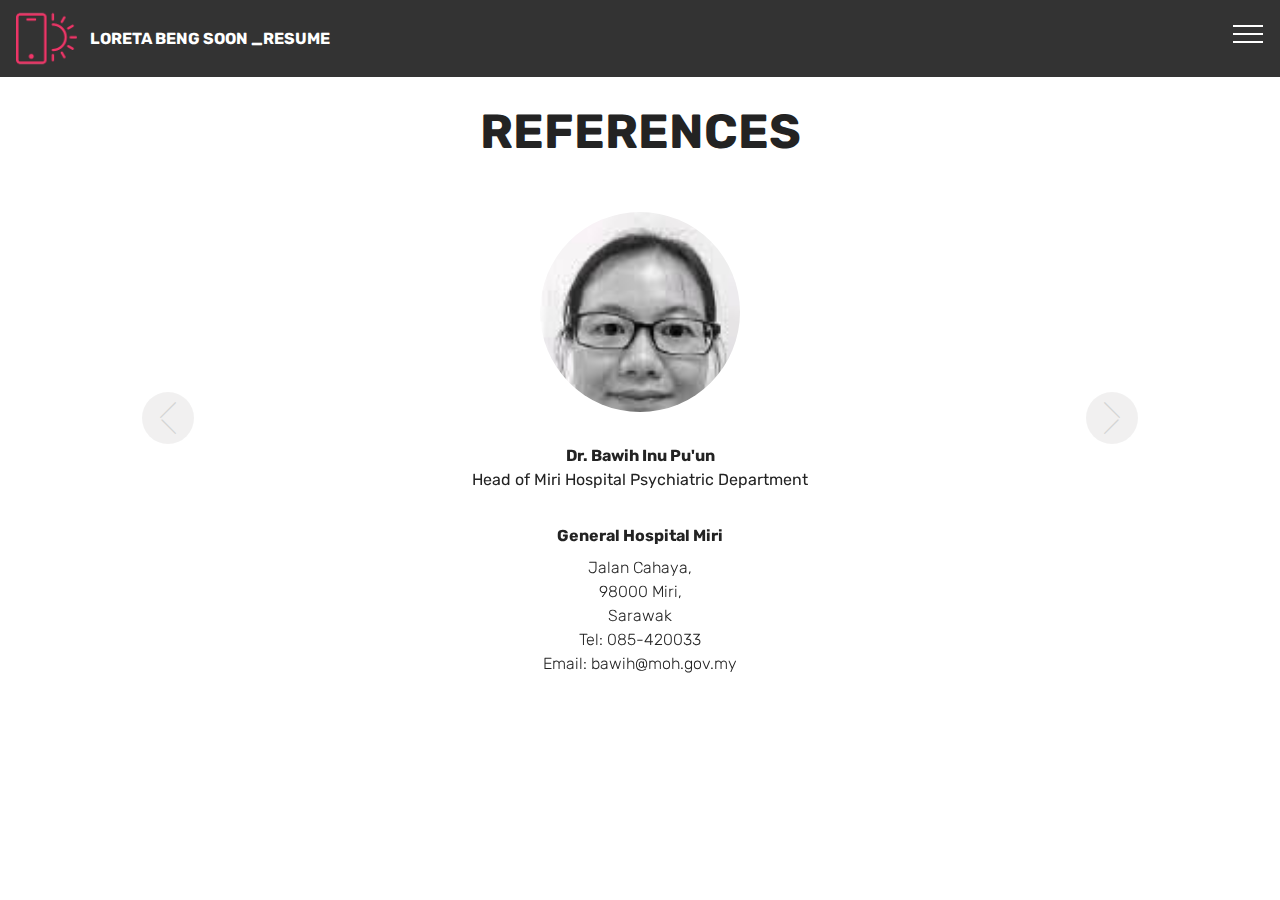
<file: page6.html>
<!DOCTYPE html>
<html  >
<head>
  <!-- Site made with Mobirise Website Builder v4.9.7, https://mobirise.com -->
  <meta charset="UTF-8">
  <meta http-equiv="X-UA-Compatible" content="IE=edge">
  <meta name="generator" content="Mobirise v4.9.7, mobirise.com">
  <meta name="viewport" content="width=device-width, initial-scale=1, minimum-scale=1">
  <link rel="shortcut icon" href="assets/images/logo2.png" type="image/x-icon">
  <meta name="description" content="Site Builder Description">
  
  <title>REFERENCES</title>
  <link rel="stylesheet" href="assets/web/assets/mobirise-icons/mobirise-icons.css">
  <link rel="stylesheet" href="assets/tether/tether.min.css">
  <link rel="stylesheet" href="assets/bootstrap/css/bootstrap.min.css">
  <link rel="stylesheet" href="assets/bootstrap/css/bootstrap-grid.min.css">
  <link rel="stylesheet" href="assets/bootstrap/css/bootstrap-reboot.min.css">
  <link rel="stylesheet" href="assets/dropdown/css/style.css">
  <link rel="stylesheet" href="assets/animatecss/animate.min.css">
  <link rel="stylesheet" href="assets/theme/css/style.css">
  <link rel="stylesheet" href="assets/mobirise/css/mbr-additional.css" type="text/css">
  
  
  
</head>
<body>
  <section class="menu cid-rpHN1UskYY" once="menu" id="menu1-z">

    

    <nav class="navbar navbar-expand beta-menu navbar-dropdown align-items-center navbar-fixed-top collapsed">
        <button class="navbar-toggler navbar-toggler-right" type="button" data-toggle="collapse" data-target="#navbarSupportedContent" aria-controls="navbarSupportedContent" aria-expanded="false" aria-label="Toggle navigation">
            <div class="hamburger">
                <span></span>
                <span></span>
                <span></span>
                <span></span>
            </div>
        </button>
        <div class="menu-logo">
            <div class="navbar-brand">
                <span class="navbar-logo">
                    <a href="https://mobirise.co">
                         <img src="assets/images/logo2.png" alt="Mobirise" style="height: 3.8rem;">
                    </a>
                </span>
                <span class="navbar-caption-wrap"><a class="navbar-caption text-white display-4" href="https://mobirise.co">LORETA BENG SOON _RESUME</a></span>
            </div>
        </div>
        <div class="collapse navbar-collapse" id="navbarSupportedContent">
            <ul class="navbar-nav nav-dropdown nav-right" data-app-modern-menu="true"><li class="nav-item"><a class="nav-link link text-white display-4" href="index.html" aria-expanded="false"><span class="mbri-home mbr-iconfont mbr-iconfont-btn"></span>HOME &nbsp; &nbsp; &nbsp; &nbsp; &nbsp; &nbsp; &nbsp; &nbsp; &nbsp; &nbsp;&nbsp;</a></li><li class="nav-item dropdown">
                    <a class="nav-link link text-white display-4" href="page1.html" aria-expanded="false"><span class="mbri-user2 mbr-iconfont mbr-iconfont-btn"></span>
                        PERSONAL DETAILS &nbsp; &nbsp; &nbsp; &nbsp; &nbsp; &nbsp; &nbsp; &nbsp; &nbsp; &nbsp;&nbsp;</a>
                </li><li class="nav-item"><a class="nav-link link text-white display-4" href="page2.html" aria-expanded="false"><span class="mbri-opened-folder mbr-iconfont mbr-iconfont-btn"></span>
                        EDUCATION BACKGROUND &nbsp; &nbsp; &nbsp; &nbsp; &nbsp; &nbsp; &nbsp; &nbsp; &nbsp; &nbsp;&nbsp;</a></li><li class="nav-item"><a class="nav-link link text-white display-4" href="page3.html" aria-expanded="false"><span class="mbri-briefcase mbr-iconfont mbr-iconfont-btn"></span>WORKING EXPERIENCES &nbsp; &nbsp; &nbsp; &nbsp; &nbsp; &nbsp; &nbsp; &nbsp; &nbsp; &nbsp;&nbsp;</a></li><li class="nav-item"><a class="nav-link link text-white display-4" href="page4.html" aria-expanded="false"><span class="mbri-bookmark mbr-iconfont mbr-iconfont-btn"></span>EXTRA CURRICULAR &nbsp; &nbsp; &nbsp; &nbsp; &nbsp; &nbsp; &nbsp; &nbsp; &nbsp; &nbsp;&nbsp;</a></li><li class="nav-item"><a class="nav-link link text-white display-4" href="page5.html" aria-expanded="false"><span class="mbri-features mbr-iconfont mbr-iconfont-btn"></span>SKILLS &nbsp; &nbsp; &nbsp; &nbsp; &nbsp; &nbsp; &nbsp; &nbsp; &nbsp; &nbsp;&nbsp;</a></li><li class="nav-item"><a class="nav-link link text-white display-4" href="page6.html" aria-expanded="false"><span class="mbri-wifi mbr-iconfont mbr-iconfont-btn"></span>REFERENCES &nbsp; &nbsp; &nbsp; &nbsp; &nbsp; &nbsp; &nbsp; &nbsp; &nbsp; &nbsp;&nbsp;</a></li><li class="nav-item"><a class="nav-link link text-white display-4" href="page7.html" aria-expanded="false"><span class="mbri-cust-feedback mbr-iconfont mbr-iconfont-btn"></span>CONTACTS &nbsp;ME! &nbsp; &nbsp; &nbsp; &nbsp; &nbsp; &nbsp; &nbsp; &nbsp; &nbsp; &nbsp;</a></li><li class="nav-item"><a class="nav-link link text-white display-4" href="https://mobirise.co" aria-expanded="false">
                        </a></li></ul>
            
        </div>
    </nav>
</section>

<section class="engine"><a href="https://mobirise.info/q">free responsive website templates</a></section><section class="carousel slide testimonials-slider cid-rpYJKAphke" data-interval="false" id="testimonials-slider1-13">
    
    

    

    <div class="container text-center">
        <h2 class="pb-5 mbr-fonts-style display-2"><strong>
            </strong><br><strong>REFERENCES</strong></h2>

        <div class="carousel slide" role="listbox" data-pause="true" data-keyboard="false" data-ride="carousel" data-interval="5000">
            <div class="carousel-inner">
                
                
            <div class="carousel-item">
                    <div class="user col-md-8">
                        <div class="user_image">
                            <img src="assets/images/drbawihp-102x193.jpg" alt="" title="">
                        </div>
                        <div class="user_text pb-3">
                            <p class="mbr-fonts-style display-7"><strong>
                                Dr. Bawih Inu Pu'un</strong><br>Head of Miri Hospital Psychiatric Department<br></p>
                        </div>
                        <div class="user_name mbr-bold pb-2 mbr-fonts-style display-7">General Hospital Miri<br></div>
                        <div class="user_desk mbr-light mbr-fonts-style display-7">Jalan Cahaya,<br>98000 Miri, <br>Sarawak<br>Tel: 085-420033<br>Email: bawih@moh.gov.my</div>
                    </div>
                </div><div class="carousel-item">
                    <div class="user col-md-8">
                        <div class="user_image">
                            <img src="assets/images/mdmfatihahmy-400x400.jpg" alt="" title="">
                        </div>
                        <div class="user_text pb-3">
                            <p class="mbr-fonts-style display-7"><strong>Madam Nur Fatihah binti Mat Yusoff</strong><br>FYP Supervisor<br><br></p>
                        </div>
                        <div class="user_name mbr-bold pb-2 mbr-fonts-style display-7">Universiti Malaysia Sarawak</div>
                        <div class="user_desk mbr-light mbr-fonts-style display-7">
                            Faculty of Cognitive Sciences &amp; Human Development<br>94300 Kota Samarahan Sarawak<br>Tel: 082-582816<br>Email: mynfatihah@unimas.my</div>
                    </div>
                </div></div>

            <div class="carousel-controls">
                <a class="carousel-control-prev" role="button" data-slide="prev">
                  <span aria-hidden="true" class="mbri-arrow-prev mbr-iconfont"></span>
                  <span class="sr-only">Previous</span>
                </a>
                
                <a class="carousel-control-next" role="button" data-slide="next">
                  <span aria-hidden="true" class="mbri-arrow-next mbr-iconfont"></span>
                  <span class="sr-only">Next</span>
                </a>
            </div>
        </div>
    </div>
</section>


  <script src="assets/web/assets/jquery/jquery.min.js"></script>
  <script src="assets/popper/popper.min.js"></script>
  <script src="assets/tether/tether.min.js"></script>
  <script src="assets/bootstrap/js/bootstrap.min.js"></script>
  <script src="assets/smoothscroll/smooth-scroll.js"></script>
  <script src="assets/dropdown/js/script.min.js"></script>
  <script src="assets/mbr-testimonials-slider/mbr-testimonials-slider.js"></script>
  <script src="assets/viewportchecker/jquery.viewportchecker.js"></script>
  <script src="assets/bootstrapcarouselswipe/bootstrap-carousel-swipe.js"></script>
  <script src="assets/touchswipe/jquery.touch-swipe.min.js"></script>
  <script src="assets/theme/js/script.js"></script>
  
  
 <div id="scrollToTop" class="scrollToTop mbr-arrow-up"><a style="text-align: center;"><i class="mbr-arrow-up-icon mbr-arrow-up-icon-cm cm-icon cm-icon-smallarrow-up"></i></a></div>
    <input name="animation" type="hidden">
  </body>
</html>
</file>
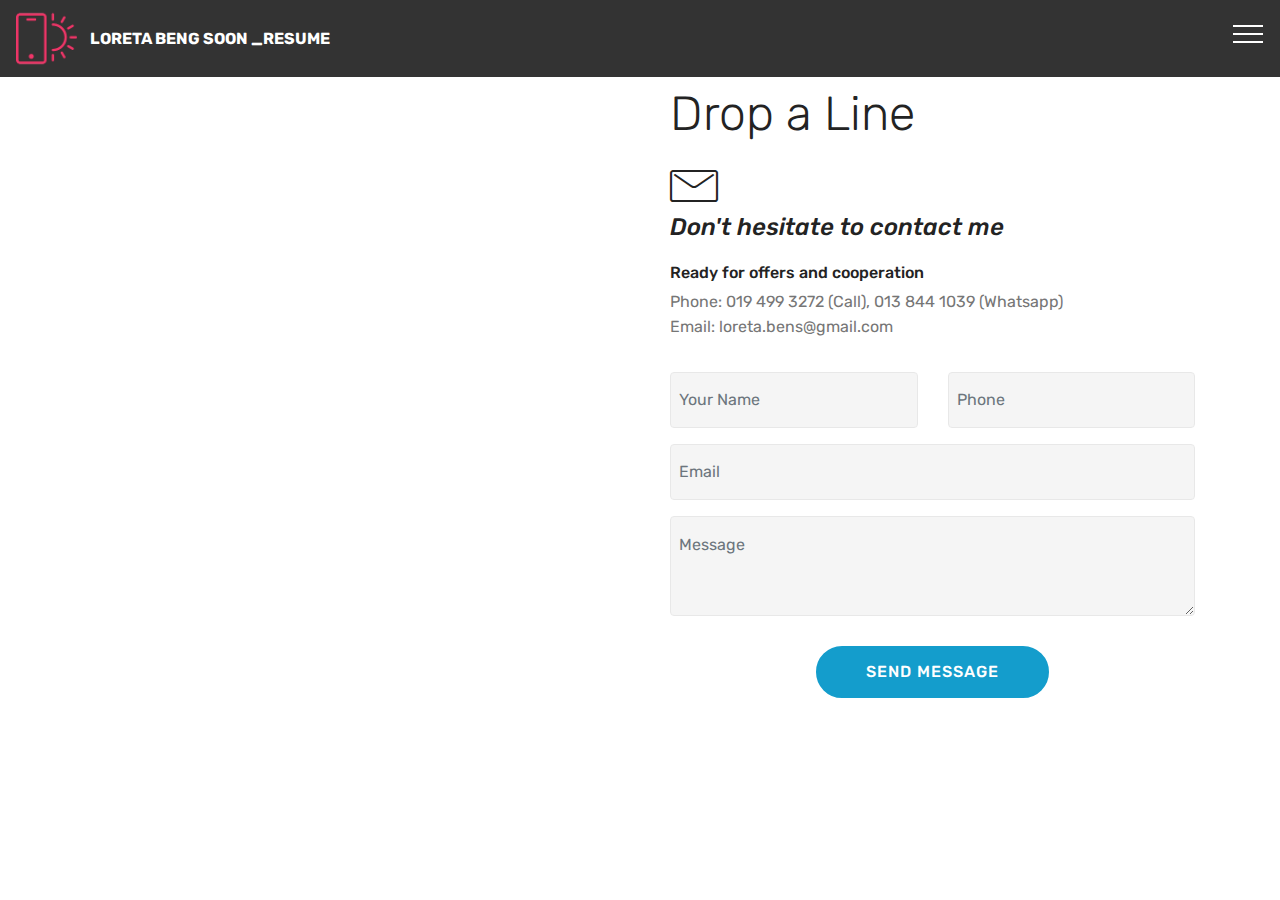
<file: page7.html>
<!DOCTYPE html>
<html  >
<head>
  <!-- Site made with Mobirise Website Builder v4.9.7, https://mobirise.com -->
  <meta charset="UTF-8">
  <meta http-equiv="X-UA-Compatible" content="IE=edge">
  <meta name="generator" content="Mobirise v4.9.7, mobirise.com">
  <meta name="viewport" content="width=device-width, initial-scale=1, minimum-scale=1">
  <link rel="shortcut icon" href="assets/images/logo2.png" type="image/x-icon">
  <meta name="description" content="Site Generator Description">
  
  <title>CONTACTS ME!</title>
  <link rel="stylesheet" href="assets/web/assets/mobirise-icons/mobirise-icons.css">
  <link rel="stylesheet" href="assets/tether/tether.min.css">
  <link rel="stylesheet" href="assets/bootstrap/css/bootstrap.min.css">
  <link rel="stylesheet" href="assets/bootstrap/css/bootstrap-grid.min.css">
  <link rel="stylesheet" href="assets/bootstrap/css/bootstrap-reboot.min.css">
  <link rel="stylesheet" href="assets/dropdown/css/style.css">
  <link rel="stylesheet" href="assets/animatecss/animate.min.css">
  <link rel="stylesheet" href="assets/theme/css/style.css">
  <link rel="stylesheet" href="assets/mobirise/css/mbr-additional.css" type="text/css">
  
  
  
</head>
<body>
  <section class="menu cid-rpHN1UskYY" once="menu" id="menu1-10">

    

    <nav class="navbar navbar-expand beta-menu navbar-dropdown align-items-center navbar-fixed-top collapsed">
        <button class="navbar-toggler navbar-toggler-right" type="button" data-toggle="collapse" data-target="#navbarSupportedContent" aria-controls="navbarSupportedContent" aria-expanded="false" aria-label="Toggle navigation">
            <div class="hamburger">
                <span></span>
                <span></span>
                <span></span>
                <span></span>
            </div>
        </button>
        <div class="menu-logo">
            <div class="navbar-brand">
                <span class="navbar-logo">
                    <a href="https://mobirise.co">
                         <img src="assets/images/logo2.png" alt="Mobirise" style="height: 3.8rem;">
                    </a>
                </span>
                <span class="navbar-caption-wrap"><a class="navbar-caption text-white display-4" href="https://mobirise.co">LORETA BENG SOON _RESUME</a></span>
            </div>
        </div>
        <div class="collapse navbar-collapse" id="navbarSupportedContent">
            <ul class="navbar-nav nav-dropdown nav-right" data-app-modern-menu="true"><li class="nav-item"><a class="nav-link link text-white display-4" href="index.html" aria-expanded="false"><span class="mbri-home mbr-iconfont mbr-iconfont-btn"></span>HOME &nbsp; &nbsp; &nbsp; &nbsp; &nbsp; &nbsp; &nbsp; &nbsp; &nbsp; &nbsp;&nbsp;</a></li><li class="nav-item dropdown">
                    <a class="nav-link link text-white display-4" href="page1.html" aria-expanded="false"><span class="mbri-user2 mbr-iconfont mbr-iconfont-btn"></span>
                        PERSONAL DETAILS &nbsp; &nbsp; &nbsp; &nbsp; &nbsp; &nbsp; &nbsp; &nbsp; &nbsp; &nbsp;&nbsp;</a>
                </li><li class="nav-item"><a class="nav-link link text-white display-4" href="page2.html" aria-expanded="false"><span class="mbri-opened-folder mbr-iconfont mbr-iconfont-btn"></span>
                        EDUCATION BACKGROUND &nbsp; &nbsp; &nbsp; &nbsp; &nbsp; &nbsp; &nbsp; &nbsp; &nbsp; &nbsp;&nbsp;</a></li><li class="nav-item"><a class="nav-link link text-white display-4" href="page3.html" aria-expanded="false"><span class="mbri-briefcase mbr-iconfont mbr-iconfont-btn"></span>WORKING EXPERIENCES &nbsp; &nbsp; &nbsp; &nbsp; &nbsp; &nbsp; &nbsp; &nbsp; &nbsp; &nbsp;&nbsp;</a></li><li class="nav-item"><a class="nav-link link text-white display-4" href="page4.html" aria-expanded="false"><span class="mbri-bookmark mbr-iconfont mbr-iconfont-btn"></span>EXTRA CURRICULAR &nbsp; &nbsp; &nbsp; &nbsp; &nbsp; &nbsp; &nbsp; &nbsp; &nbsp; &nbsp;&nbsp;</a></li><li class="nav-item"><a class="nav-link link text-white display-4" href="page5.html" aria-expanded="false"><span class="mbri-features mbr-iconfont mbr-iconfont-btn"></span>SKILLS &nbsp; &nbsp; &nbsp; &nbsp; &nbsp; &nbsp; &nbsp; &nbsp; &nbsp; &nbsp;&nbsp;</a></li><li class="nav-item"><a class="nav-link link text-white display-4" href="page6.html" aria-expanded="false"><span class="mbri-wifi mbr-iconfont mbr-iconfont-btn"></span>REFERENCES &nbsp; &nbsp; &nbsp; &nbsp; &nbsp; &nbsp; &nbsp; &nbsp; &nbsp; &nbsp;&nbsp;</a></li><li class="nav-item"><a class="nav-link link text-white display-4" href="page7.html" aria-expanded="false"><span class="mbri-cust-feedback mbr-iconfont mbr-iconfont-btn"></span>CONTACTS &nbsp;ME! &nbsp; &nbsp; &nbsp; &nbsp; &nbsp; &nbsp; &nbsp; &nbsp; &nbsp; &nbsp;</a></li><li class="nav-item"><a class="nav-link link text-white display-4" href="https://mobirise.co" aria-expanded="false">
                        </a></li></ul>
            
        </div>
    </nav>
</section>

<section class="engine"><a href="https://mobirise.info/w">free html5 templates</a></section><section class="mbr-section form4 cid-rpZ3hERRCR" id="form4-15">

    

    
    <div class="container">
        <div class="row">
            <div class="col-md-6">
                <div class="google-map"><iframe frameborder="0" style="border:0" src="https://www.google.com/maps/embed/v1/place?key=AIzaSyAEIpgj38KyLFELm2bK9Y7krBkz1K-cMq8&amp;q=place_id:ChIJn6wOs6lZwokRLKy1iqRcoKw" allowfullscreen=""></iframe></div>
            </div>
            <div class="col-md-6">
                <h2 class="pb-3 align-left mbr-fonts-style display-2">
                    Drop a Line
                </h2>
                <div>
                    <div class="icon-block pb-3 align-left">
                        <span class="icon-block__icon">
                            <span class="mbri-letter mbr-iconfont"></span>
                        </span>
                        <h4 class="icon-block__title align-left mbr-fonts-style display-5">
                            Don't hesitate to contact me &nbsp; &nbsp; &nbsp; &nbsp; &nbsp; &nbsp; &nbsp; &nbsp; &nbsp; &nbsp; &nbsp; &nbsp;&nbsp;</h4>
                    </div>
                    <div class="icon-contacts pb-3">
                        <h5 class="align-left mbr-fonts-style display-7">
                            Ready for offers and cooperation
                        </h5>
                        <p class="mbr-text align-left mbr-fonts-style display-7">
                            Phone: 019 499 3272 (Call), 013 844 1039 (Whatsapp)<br>
                            Email: loreta.bens@gmail.com
                        </p>
                    </div>
                </div>
                <div data-form-type="formoid">
                    <!---Formbuilder Form--->
                    <form action="https://mobirise.com/" method="POST" class="mbr-form form-with-styler" data-form-title="Mobirise Form"><input type="hidden" name="email" data-form-email="true" value="kEejtEwl5NxcYGg92rbosKFT0+V72VFtmtLPc7TcS1RAYh6RJs2/A9zgP3ebUMYbOzKUS9+0eEYJrUrY5DCmkQqOVV8SJ0G8noGN8kmRAVGUTSqWrVueF4p5fsVS/PFA">
                        <div class="row">
                            <div hidden="hidden" data-form-alert="" class="alert alert-success col-12">Thanks for filling out the form!</div>
                            <div hidden="hidden" data-form-alert-danger="" class="alert alert-danger col-12">
                            </div>
                        </div>
                        <div class="dragArea row">
                            <div class="col-md-6  form-group" data-for="name">
                                <input type="text" name="name" placeholder="Your Name" data-form-field="Name" required="required" class="form-control input display-7" id="name-form4-15">
                            </div>
                            <div class="col-md-6  form-group" data-for="phone">
                                <input type="text" name="phone" placeholder="Phone" data-form-field="Phone" required="required" class="form-control input display-7" id="phone-form4-15">
                            </div>
                            <div data-for="email" class="col-md-12  form-group">
                                <input type="text" name="email" placeholder="Email" data-form-field="Email" class="form-control input display-7" required="required" id="email-form4-15">
                            </div>
                            <div data-for="message" class="col-md-12  form-group">
                                <textarea name="message" placeholder="Message" data-form-field="Message" class="form-control input display-7" id="message-form4-15"></textarea>
                            </div>
                            <div class="col-md-12 input-group-btn  mt-2 align-center"><button type="submit" class="btn btn-primary btn-form display-4">SEND MESSAGE</button></div>
                        </div>
                    </form><!---Formbuilder Form--->
                </div>
            </div>
        </div>
    </div>
</section>


  <script src="assets/web/assets/jquery/jquery.min.js"></script>
  <script src="assets/popper/popper.min.js"></script>
  <script src="assets/tether/tether.min.js"></script>
  <script src="assets/bootstrap/js/bootstrap.min.js"></script>
  <script src="assets/smoothscroll/smooth-scroll.js"></script>
  <script src="assets/dropdown/js/script.min.js"></script>
  <script src="assets/touchswipe/jquery.touch-swipe.min.js"></script>
  <script src="assets/viewportchecker/jquery.viewportchecker.js"></script>
  <script src="assets/theme/js/script.js"></script>
  <script src="assets/formoid/formoid.min.js"></script>
  
  
 <div id="scrollToTop" class="scrollToTop mbr-arrow-up"><a style="text-align: center;"><i class="mbr-arrow-up-icon mbr-arrow-up-icon-cm cm-icon cm-icon-smallarrow-up"></i></a></div>
    <input name="animation" type="hidden">
  </body>
</html>
</file>
<file: assets/web/assets/mobirise-icons/mobirise-icons.css>
@font-face {
  font-family: 'MobiriseIcons';
  src:  url('mobirise-icons.eot?spat4u');
  src:  url('mobirise-icons.eot?spat4u#iefix') format('embedded-opentype'),
    url('mobirise-icons.ttf?spat4u') format('truetype'),
    url('mobirise-icons.woff?spat4u') format('woff'),
    url('mobirise-icons.svg?spat4u#MobiriseIcons') format('svg');
  font-weight: normal;
  font-style: normal;
}

[class^="mbri-"], [class*=" mbri-"] {
  /* use !important to prevent issues with browser extensions that change fonts */
  font-family: MobiriseIcons !important;
  speak: none;
  font-style: normal;
  font-weight: normal;
  font-variant: normal;
  text-transform: none;
  line-height: 1;

  /* Better Font Rendering =========== */
  -webkit-font-smoothing: antialiased;
  -moz-osx-font-smoothing: grayscale;
}

.mbri-add-submenu:before {
  content: "\e900";
}
.mbri-alert:before {
  content: "\e901";
}
.mbri-align-center:before {
  content: "\e902";
}
.mbri-align-justify:before {
  content: "\e903";
}
.mbri-align-left:before {
  content: "\e904";
}
.mbri-align-right:before {
  content: "\e905";
}
.mbri-android:before {
  content: "\e906";
}
.mbri-apple:before {
  content: "\e907";
}
.mbri-arrow-down:before {
  content: "\e908";
}
.mbri-arrow-next:before {
  content: "\e909";
}
.mbri-arrow-prev:before {
  content: "\e90a";
}
.mbri-arrow-up:before {
  content: "\e90b";
}
.mbri-bold:before {
  content: "\e90c";
}
.mbri-bookmark:before {
  content: "\e90d";
}
.mbri-bootstrap:before {
  content: "\e90e";
}
.mbri-briefcase:before {
  content: "\e90f";
}
.mbri-browse:before {
  content: "\e910";
}
.mbri-bulleted-list:before {
  content: "\e911";
}
.mbri-calendar:before {
  content: "\e912";
}
.mbri-camera:before {
  content: "\e913";
}
.mbri-cart-add:before {
  content: "\e914";
}
.mbri-cart-full:before {
  content: "\e915";
}
.mbri-cash:before {
  content: "\e916";
}
.mbri-change-style:before {
  content: "\e917";
}
.mbri-chat:before {
  content: "\e918";
}
.mbri-clock:before {
  content: "\e919";
}
.mbri-close:before {
  content: "\e91a";
}
.mbri-cloud:before {
  content: "\e91b";
}
.mbri-code:before {
  content: "\e91c";
}
.mbri-contact-form:before {
  content: "\e91d";
}
.mbri-credit-card:before {
  content: "\e91e";
}
.mbri-cursor-click:before {
  content: "\e91f";
}
.mbri-cust-feedback:before {
  content: "\e920";
}
.mbri-database:before {
  content: "\e921";
}
.mbri-delivery:before {
  content: "\e922";
}
.mbri-desktop:before {
  content: "\e923";
}
.mbri-devices:before {
  content: "\e924";
}
.mbri-down:before {
  content: "\e925";
}
.mbri-download:before {
  content: "\e989";
}
.mbri-drag-n-drop:before {
  content: "\e927";
}
.mbri-drag-n-drop2:before {
  content: "\e928";
}
.mbri-edit:before {
  content: "\e929";
}
.mbri-edit2:before {
  content: "\e92a";
}
.mbri-error:before {
  content: "\e92b";
}
.mbri-extension:before {
  content: "\e92c";
}
.mbri-features:before {
  content: "\e92d";
}
.mbri-file:before {
  content: "\e92e";
}
.mbri-flag:before {
  content: "\e92f";
}
.mbri-folder:before {
  content: "\e930";
}
.mbri-gift:before {
  content: "\e931";
}
.mbri-github:before {
  content: "\e932";
}
.mbri-globe:before {
  content: "\e933";
}
.mbri-globe-2:before {
  content: "\e934";
}
.mbri-growing-chart:before {
  content: "\e935";
}
.mbri-hearth:before {
  content: "\e936";
}
.mbri-help:before {
  content: "\e937";
}
.mbri-home:before {
  content: "\e938";
}
.mbri-hot-cup:before {
  content: "\e939";
}
.mbri-idea:before {
  content: "\e93a";
}
.mbri-image-gallery:before {
  content: "\e93b";
}
.mbri-image-slider:before {
  content: "\e93c";
}
.mbri-info:before {
  content: "\e93d";
}
.mbri-italic:before {
  content: "\e93e";
}
.mbri-key:before {
  content: "\e93f";
}
.mbri-laptop:before {
  content: "\e940";
}
.mbri-layers:before {
  content: "\e941";
}
.mbri-left-right:before {
  content: "\e942";
}
.mbri-left:before {
  content: "\e943";
}
.mbri-letter:before {
  content: "\e944";
}
.mbri-like:before {
  content: "\e945";
}
.mbri-link:before {
  content: "\e946";
}
.mbri-lock:before {
  content: "\e947";
}
.mbri-login:before {
  content: "\e948";
}
.mbri-logout:before {
  content: "\e949";
}
.mbri-magic-stick:before {
  content: "\e94a";
}
.mbri-map-pin:before {
  content: "\e94b";
}
.mbri-menu:before {
  content: "\e94c";
}
.mbri-mobile:before {
  content: "\e94d";
}
.mbri-mobile2:before {
  content: "\e94e";
}
.mbri-mobirise:before {
  content: "\e94f";
}
.mbri-more-horizontal:before {
  content: "\e950";
}
.mbri-more-vertical:before {
  content: "\e951";
}
.mbri-music:before {
  content: "\e952";
}
.mbri-new-file:before {
  content: "\e953";
}
.mbri-numbered-list:before {
  content: "\e954";
}
.mbri-opened-folder:before {
  content: "\e955";
}
.mbri-pages:before {
  content: "\e956";
}
.mbri-paper-plane:before {
  content: "\e957";
}
.mbri-paperclip:before {
  content: "\e958";
}
.mbri-photo:before {
  content: "\e959";
}
.mbri-photos:before {
  content: "\e95a";
}
.mbri-pin:before {
  content: "\e95b";
}
.mbri-play:before {
  content: "\e95c";
}
.mbri-plus:before {
  content: "\e95d";
}
.mbri-preview:before {
  content: "\e95e";
}
.mbri-print:before {
  content: "\e95f";
}
.mbri-protect:before {
  content: "\e960";
}
.mbri-question:before {
  content: "\e961";
}
.mbri-quote-left:before {
  content: "\e962";
}
.mbri-quote-right:before {
  content: "\e963";
}
.mbri-refresh:before {
  content: "\e964";
}
.mbri-responsive:before {
  content: "\e965";
}
.mbri-right:before {
  content: "\e966";
}
.mbri-rocket:before {
  content: "\e967";
}
.mbri-sad-face:before {
  content: "\e968";
}
.mbri-sale:before {
  content: "\e969";
}
.mbri-save:before {
  content: "\e96a";
}
.mbri-search:before {
  content: "\e96b";
}
.mbri-setting:before {
  content: "\e96c";
}
.mbri-setting2:before {
  content: "\e96d";
}
.mbri-setting3:before {
  content: "\e96e";
}
.mbri-share:before {
  content: "\e96f";
}
.mbri-shopping-bag:before {
  content: "\e970";
}
.mbri-shopping-basket:before {
  content: "\e971";
}
.mbri-shopping-cart:before {
  content: "\e972";
}
.mbri-sites:before {
  content: "\e973";
}
.mbri-smile-face:before {
  content: "\e974";
}
.mbri-speed:before {
  content: "\e975";
}
.mbri-star:before {
  content: "\e976";
}
.mbri-success:before {
  content: "\e977";
}
.mbri-sun:before {
  content: "\e978";
}
.mbri-sun2:before {
  content: "\e979";
}
.mbri-tablet:before {
  content: "\e97a";
}
.mbri-tablet-vertical:before {
  content: "\e97b";
}
.mbri-target:before {
  content: "\e97c";
}
.mbri-timer:before {
  content: "\e97d";
}
.mbri-to-ftp:before {
  content: "\e97e";
}
.mbri-to-local-drive:before {
  content: "\e97f";
}
.mbri-touch-swipe:before {
  content: "\e980";
}
.mbri-touch:before {
  content: "\e981";
}
.mbri-trash:before {
  content: "\e982";
}
.mbri-underline:before {
  content: "\e983";
}
.mbri-unlink:before {
  content: "\e984";
}
.mbri-unlock:before {
  content: "\e985";
}
.mbri-up-down:before {
  content: "\e986";
}
.mbri-up:before {
  content: "\e987";
}
.mbri-update:before {
  content: "\e988";
}
.mbri-upload:before {
 content: "\e926"; 
}
.mbri-user:before {
  content: "\e98a";
}
.mbri-user2:before {
  content: "\e98b";
}
.mbri-users:before {
  content: "\e98c";
}
.mbri-video:before {
  content: "\e98d";
}
.mbri-video-play:before {
  content: "\e98e";
}
.mbri-watch:before {
  content: "\e98f";
}
.mbri-website-theme:before {
  content: "\e990";
}
.mbri-wifi:before {
  content: "\e991";
}
.mbri-windows:before {
  content: "\e992";
}
.mbri-zoom-out:before {
  content: "\e993";
}
.mbri-redo:before {
  content: "\e994";
}
.mbri-undo:before {
  content: "\e995";
}
</file>
<file: assets/socicon/css/styles.css>
@charset "UTF-8";

@font-face {
  font-family: "socicon";
  src:url("../fonts/socicon.eot");
  src:url("../fonts/socicon.eot?#iefix") format("embedded-opentype"),
    url("../fonts/socicon.woff") format("woff"),
    url("../fonts/socicon.ttf") format("truetype"),
    url("../fonts/socicon.svg#socicon") format("svg");
  font-weight: normal;
  font-style: normal;

}

[data-icon]:before {
  font-family: "socicon" !important;
  content: attr(data-icon);
  font-style: normal !important;
  font-weight: normal !important;
  font-variant: normal !important;
  text-transform: none !important;
  speak: none;
  line-height: 1;
  -webkit-font-smoothing: antialiased;
  -moz-osx-font-smoothing: grayscale;
}

[class^="socicon-"]:before,
[class*=" socicon-"]:before {
  font-family: "socicon" !important;
  font-style: normal !important;
  font-weight: normal !important;
  font-variant: normal !important;
  text-transform: none !important;
  speak: none;
  line-height: 1;
  -webkit-font-smoothing: antialiased;
  -moz-osx-font-smoothing: grayscale;
}

.socicon-modelmayhem:before {
  content: "\e000";
}
.socicon-mixcloud:before {
  content: "\e001";
}
.socicon-drupal:before {
  content: "\e002";
}
.socicon-swarm:before {
  content: "\e003";
}
.socicon-istock:before {
  content: "\e004";
}
.socicon-yammer:before {
  content: "\e005";
}
.socicon-ello:before {
  content: "\e006";
}
.socicon-stackoverflow:before {
  content: "\e007";
}
.socicon-persona:before {
  content: "\e008";
}
.socicon-triplej:before {
  content: "\e009";
}
.socicon-houzz:before {
  content: "\e00a";
}
.socicon-rss:before {
  content: "\e00b";
}
.socicon-paypal:before {
  content: "\e00c";
}
.socicon-odnoklassniki:before {
  content: "\e00d";
}
.socicon-airbnb:before {
  content: "\e00e";
}
.socicon-periscope:before {
  content: "\e00f";
}
.socicon-outlook:before {
  content: "\e010";
}
.socicon-coderwall:before {
  content: "\e011";
}
.socicon-tripadvisor:before {
  content: "\e012";
}
.socicon-appnet:before {
  content: "\e013";
}
.socicon-goodreads:before {
  content: "\e014";
}
.socicon-tripit:before {
  content: "\e015";
}
.socicon-lanyrd:before {
  content: "\e016";
}
.socicon-slideshare:before {
  content: "\e017";
}
.socicon-buffer:before {
  content: "\e018";
}
.socicon-disqus:before {
  content: "\e019";
}
.socicon-vkontakte:before {
  content: "\e01a";
}
.socicon-whatsapp:before {
  content: "\e01b";
}
.socicon-patreon:before {
  content: "\e01c";
}
.socicon-storehouse:before {
  content: "\e01d";
}
.socicon-pocket:before {
  content: "\e01e";
}
.socicon-mail:before {
  content: "\e01f";
}
.socicon-blogger:before {
  content: "\e020";
}
.socicon-technorati:before {
  content: "\e021";
}
.socicon-reddit:before {
  content: "\e022";
}
.socicon-dribbble:before {
  content: "\e023";
}
.socicon-stumbleupon:before {
  content: "\e024";
}
.socicon-digg:before {
  content: "\e025";
}
.socicon-envato:before {
  content: "\e026";
}
.socicon-behance:before {
  content: "\e027";
}
.socicon-delicious:before {
  content: "\e028";
}
.socicon-deviantart:before {
  content: "\e029";
}
.socicon-forrst:before {
  content: "\e02a";
}
.socicon-play:before {
  content: "\e02b";
}
.socicon-zerply:before {
  content: "\e02c";
}
.socicon-wikipedia:before {
  content: "\e02d";
}
.socicon-apple:before {
  content: "\e02e";
}
.socicon-flattr:before {
  content: "\e02f";
}
.socicon-github:before {
  content: "\e030";
}
.socicon-renren:before {
  content: "\e031";
}
.socicon-friendfeed:before {
  content: "\e032";
}
.socicon-newsvine:before {
  content: "\e033";
}
.socicon-identica:before {
  content: "\e034";
}
.socicon-bebo:before {
  content: "\e035";
}
.socicon-zynga:before {
  content: "\e036";
}
.socicon-steam:before {
  content: "\e037";
}
.socicon-xbox:before {
  content: "\e038";
}
.socicon-windows:before {
  content: "\e039";
}
.socicon-qq:before {
  content: "\e03a";
}
.socicon-douban:before {
  content: "\e03b";
}
.socicon-meetup:before {
  content: "\e03c";
}
.socicon-playstation:before {
  content: "\e03d";
}
.socicon-android:before {
  content: "\e03e";
}
.socicon-snapchat:before {
  content: "\e03f";
}
.socicon-twitter:before {
  content: "\e040";
}
.socicon-facebook:before {
  content: "\e041";
}
.socicon-googleplus:before {
  content: "\e042";
}
.socicon-pinterest:before {
  content: "\e043";
}
.socicon-foursquare:before {
  content: "\e044";
}
.socicon-yahoo:before {
  content: "\e045";
}
.socicon-skype:before {
  content: "\e046";
}
.socicon-yelp:before {
  content: "\e047";
}
.socicon-feedburner:before {
  content: "\e048";
}
.socicon-linkedin:before {
  content: "\e049";
}
.socicon-viadeo:before {
  content: "\e04a";
}
.socicon-xing:before {
  content: "\e04b";
}
.socicon-myspace:before {
  content: "\e04c";
}
.socicon-soundcloud:before {
  content: "\e04d";
}
.socicon-spotify:before {
  content: "\e04e";
}
.socicon-grooveshark:before {
  content: "\e04f";
}
.socicon-lastfm:before {
  content: "\e050";
}
.socicon-youtube:before {
  content: "\e051";
}
.socicon-vimeo:before {
  content: "\e052";
}
.socicon-dailymotion:before {
  content: "\e053";
}
.socicon-vine:before {
  content: "\e054";
}
.socicon-flickr:before {
  content: "\e055";
}
.socicon-500px:before {
  content: "\e056";
}
.socicon-wordpress:before {
  content: "\e058";
}
.socicon-tumblr:before {
  content: "\e059";
}
.socicon-twitch:before {
  content: "\e05a";
}
.socicon-8tracks:before {
  content: "\e05b";
}
.socicon-amazon:before {
  content: "\e05c";
}
.socicon-icq:before {
  content: "\e05d";
}
.socicon-smugmug:before {
  content: "\e05e";
}
.socicon-ravelry:before {
  content: "\e05f";
}
.socicon-weibo:before {
  content: "\e060";
}
.socicon-baidu:before {
  content: "\e061";
}
.socicon-angellist:before {
  content: "\e062";
}
.socicon-ebay:before {
  content: "\e063";
}
.socicon-imdb:before {
  content: "\e064";
}
.socicon-stayfriends:before {
  content: "\e065";
}
.socicon-residentadvisor:before {
  content: "\e066";
}
.socicon-google:before {
  content: "\e067";
}
.socicon-yandex:before {
  content: "\e068";
}
.socicon-sharethis:before {
  content: "\e069";
}
.socicon-bandcamp:before {
  content: "\e06a";
}
.socicon-itunes:before {
  content: "\e06b";
}
.socicon-deezer:before {
  content: "\e06c";
}
.socicon-telegram:before {
  content: "\e06e";
}
.socicon-openid:before {
  content: "\e06f";
}
.socicon-amplement:before {
  content: "\e070";
}
.socicon-viber:before {
  content: "\e071";
}
.socicon-zomato:before {
  content: "\e072";
}
.socicon-draugiem:before {
  content: "\e074";
}
.socicon-endomodo:before {
  content: "\e075";
}
.socicon-filmweb:before {
  content: "\e076";
}
.socicon-stackexchange:before {
  content: "\e077";
}
.socicon-wykop:before {
  content: "\e078";
}
.socicon-teamspeak:before {
  content: "\e079";
}
.socicon-teamviewer:before {
  content: "\e07a";
}
.socicon-ventrilo:before {
  content: "\e07b";
}
.socicon-younow:before {
  content: "\e07c";
}
.socicon-raidcall:before {
  content: "\e07d";
}
.socicon-mumble:before {
  content: "\e07e";
}
.socicon-medium:before {
  content: "\e06d";
}
.socicon-bebee:before {
  content: "\e07f";
}
.socicon-hitbox:before {
  content: "\e080";
}
.socicon-reverbnation:before {
  content: "\e081";
}
.socicon-formulr:before {
  content: "\e082";
}
.socicon-instagram:before {
  content: "\e057";
}
.socicon-battlenet:before {
  content: "\e083";
}
.socicon-chrome:before {
  content: "\e084";
}
.socicon-discord:before {
  content: "\e086";
}
.socicon-issuu:before {
  content: "\e087";
}
.socicon-macos:before {
  content: "\e088";
}
.socicon-firefox:before {
  content: "\e089";
}
.socicon-opera:before {
  content: "\e08d";
}
.socicon-keybase:before {
  content: "\e090";
}
.socicon-alliance:before {
  content: "\e091";
}
.socicon-livejournal:before {
  content: "\e092";
}
.socicon-googlephotos:before {
  content: "\e093";
}
.socicon-horde:before {
  content: "\e094";
}
.socicon-etsy:before {
  content: "\e095";
}
.socicon-zapier:before {
  content: "\e096";
}
.socicon-google-scholar:before {
  content: "\e097";
}
.socicon-researchgate:before {
  content: "\e098";
}
.socicon-wechat:before {
  content: "\e099";
}
.socicon-strava:before {
  content: "\e09a";
}
.socicon-line:before {
  content: "\e09b";
}
.socicon-lyft:before {
  content: "\e09c";
}
.socicon-uber:before {
  content: "\e09d";
}
.socicon-songkick:before {
  content: "\e09e";
}
.socicon-viewbug:before {
  content: "\e09f";
}
.socicon-googlegroups:before {
  content: "\e0a0";
}
.socicon-quora:before {
  content: "\e073";
}
.socicon-diablo:before {
  content: "\e085";
}
.socicon-blizzard:before {
  content: "\e0a1";
}
.socicon-hearthstone:before {
  content: "\e08b";
}
.socicon-heroes:before {
  content: "\e08a";
}
.socicon-overwatch:before {
  content: "\e08c";
}
.socicon-warcraft:before {
  content: "\e08e";
}
.socicon-starcraft:before {
  content: "\e08f";
}
.socicon-beam:before {
  content: "\e0a2";
}
.socicon-curse:before {
  content: "\e0a3";
}
.socicon-player:before {
  content: "\e0a4";
}
.socicon-streamjar:before {
  content: "\e0a5";
}
.socicon-nintendo:before {
  content: "\e0a6";
}
.socicon-hellocoton:before {
  content: "\e0a7";
}
</file>
<file: assets/dropdown/css/style.css>
.navbar-dropdown {
  left: 0;
  padding: 0;
  position: absolute;
  right: 0;
  top: 0;
  transition: all 0.45s ease;
  z-index: 1030;
  background: #282828; }
  .navbar-dropdown .navbar-logo {
    margin-right: 0.8rem;
    transition: margin 0.3s ease-in-out;
    vertical-align: middle; }
    .navbar-dropdown .navbar-logo img {
      height: 3.125rem;
      transition: all 0.3s ease-in-out; }
    .navbar-dropdown .navbar-logo.mbr-iconfont {
      font-size: 3.125rem;
      line-height: 3.125rem; }
  .navbar-dropdown .navbar-caption {
    font-weight: 700;
    white-space: normal;
    vertical-align: -4px;
    line-height: 3.125rem !important; }
    .navbar-dropdown .navbar-caption, .navbar-dropdown .navbar-caption:hover {
      color: inherit;
      text-decoration: none; }
  .navbar-dropdown .mbr-iconfont + .navbar-caption {
    vertical-align: -1px; }
  .navbar-dropdown.navbar-fixed-top {
    position: fixed; }
  .navbar-dropdown .navbar-brand span {
    vertical-align: -4px; }
  .navbar-dropdown.bg-color.transparent {
    background: none; }
  .navbar-dropdown.navbar-short .navbar-brand {
    padding: 0.625rem 0; }
    .navbar-dropdown.navbar-short .navbar-brand span {
      vertical-align: -1px; }
  .navbar-dropdown.navbar-short .navbar-caption {
    line-height: 2.375rem !important;
    vertical-align: -2px; }
  .navbar-dropdown.navbar-short .navbar-logo {
    margin-right: 0.5rem; }
    .navbar-dropdown.navbar-short .navbar-logo img {
      height: 2.375rem; }
    .navbar-dropdown.navbar-short .navbar-logo.mbr-iconfont {
      font-size: 2.375rem;
      line-height: 2.375rem; }
  .navbar-dropdown.navbar-short .mbr-table-cell {
    height: 3.625rem; }
  .navbar-dropdown .navbar-close {
    left: 0.6875rem;
    position: fixed;
    top: 0.75rem;
    z-index: 1000; }
  .navbar-dropdown .hamburger-icon {
    content: "";
    display: inline-block;
    vertical-align: middle;
    width: 16px;
    -webkit-box-shadow: 0 -6px 0 1px #282828,0 0 0 1px #282828,0 6px 0 1px #282828;
    -moz-box-shadow: 0 -6px 0 1px #282828,0 0 0 1px #282828,0 6px 0 1px #282828;
    box-shadow: 0 -6px 0 1px #282828,0 0 0 1px #282828,0 6px 0 1px #282828; }

.dropdown-menu .dropdown-toggle[data-toggle="dropdown-submenu"]::after {
  border-bottom: 0.35em solid transparent;
  border-left: 0.35em solid;
  border-right: 0;
  border-top: 0.35em solid transparent;
  margin-left: 0.3rem; }

.dropdown-menu .dropdown-item:focus {
  outline: 0; }

.nav-dropdown {
  font-size: 0.75rem;
  font-weight: 500;
  height: auto !important; }
  .nav-dropdown .nav-btn {
    padding-left: 1rem; }
  .nav-dropdown .link {
    margin: .667em 1.667em;
    font-weight: 500;
    padding: 0;
    transition: color .2s ease-in-out; }
    .nav-dropdown .link.dropdown-toggle {
      margin-right: 2.583em; }
      .nav-dropdown .link.dropdown-toggle::after {
        margin-left: .25rem;
        border-top: 0.35em solid;
        border-right: 0.35em solid transparent;
        border-left: 0.35em solid transparent;
        border-bottom: 0; }
      .nav-dropdown .link.dropdown-toggle[aria-expanded="true"] {
        margin: 0;
        padding: 0.667em 3.263em  0.667em 1.667em; }
  .nav-dropdown .link::after,
  .nav-dropdown .dropdown-item::after {
    color: inherit; }
  .nav-dropdown .btn {
    font-size: 0.75rem;
    font-weight: 700;
    letter-spacing: 0;
    margin-bottom: 0;
    padding-left: 1.25rem;
    padding-right: 1.25rem; }
  .nav-dropdown .dropdown-menu {
    border-radius: 0;
    border: 0;
    left: 0;
    margin: 0;
    padding-bottom: 1.25rem;
    padding-top: 1.25rem;
    position: relative; }
  .nav-dropdown .dropdown-submenu {
    margin-left: 0.125rem;
    top: 0; }
  .nav-dropdown .dropdown-item {
    font-weight: 500;
    line-height: 2;
    padding: 0.3846em 4.615em 0.3846em 1.5385em;
    position: relative;
    transition: color .2s ease-in-out, background-color .2s ease-in-out; }
    .nav-dropdown .dropdown-item::after {
      margin-top: -0.3077em;
      position: absolute;
      right: 1.1538em;
      top: 50%; }
    .nav-dropdown .dropdown-item:focus, .nav-dropdown .dropdown-item:hover {
      background: none; }

@media (max-width: 767px) {
  .nav-dropdown.navbar-toggleable-sm {
    bottom: 0;
    display: none;
    left: 0;
    overflow-x: hidden;
    position: fixed;
    top: 0;
    transform: translateX(-100%);
    -ms-transform: translateX(-100%);
    -webkit-transform: translateX(-100%);
    width: 18.75rem;
    z-index: 999; } }
.nav-dropdown.navbar-toggleable-xl {
  bottom: 0;
  display: none;
  left: 0;
  overflow-x: hidden;
  position: fixed;
  top: 0;
  transform: translateX(-100%);
  -ms-transform: translateX(-100%);
  -webkit-transform: translateX(-100%);
  width: 18.75rem;
  z-index: 999; }

.nav-dropdown-sm {
  display: block !important;
  overflow-x: hidden;
  overflow: auto;
  padding-top: 3.875rem; }
  .nav-dropdown-sm::after {
    content: "";
    display: block;
    height: 3rem;
    width: 100%; }
  .nav-dropdown-sm.collapse.in ~ .navbar-close {
    display: block !important; }
  .nav-dropdown-sm.collapsing, .nav-dropdown-sm.collapse.in {
    transform: translateX(0);
    -ms-transform: translateX(0);
    -webkit-transform: translateX(0);
    transition: all 0.25s ease-out;
    -webkit-transition: all 0.25s ease-out;
    background: #282828; }
  .nav-dropdown-sm.collapsing[aria-expanded="false"] {
    transform: translateX(-100%);
    -ms-transform: translateX(-100%);
    -webkit-transform: translateX(-100%); }
  .nav-dropdown-sm .nav-item {
    display: block;
    margin-left: 0 !important;
    padding-left: 0; }
  .nav-dropdown-sm .link,
  .nav-dropdown-sm .dropdown-item {
    border-top: 1px dotted rgba(255, 255, 255, 0.1);
    font-size: 0.8125rem;
    line-height: 1.6;
    margin: 0 !important;
    padding: 0.875rem 2.4rem 0.875rem 1.5625rem !important;
    position: relative;
    white-space: normal; }
    .nav-dropdown-sm .link:focus, .nav-dropdown-sm .link:hover,
    .nav-dropdown-sm .dropdown-item:focus,
    .nav-dropdown-sm .dropdown-item:hover {
      background: rgba(0, 0, 0, 0.2) !important;
      color: #c0a375; }
  .nav-dropdown-sm .nav-btn {
    position: relative;
    padding: 1.5625rem 1.5625rem 0 1.5625rem; }
    .nav-dropdown-sm .nav-btn::before {
      border-top: 1px dotted rgba(255, 255, 255, 0.1);
      content: "";
      left: 0;
      position: absolute;
      top: 0;
      width: 100%; }
    .nav-dropdown-sm .nav-btn + .nav-btn {
      padding-top: 0.625rem; }
      .nav-dropdown-sm .nav-btn + .nav-btn::before {
        display: none; }
  .nav-dropdown-sm .btn {
    padding: 0.625rem 0; }
  .nav-dropdown-sm .dropdown-toggle[data-toggle="dropdown-submenu"]::after {
    margin-left: .25rem;
    border-top: 0.35em solid;
    border-right: 0.35em solid transparent;
    border-left: 0.35em solid transparent;
    border-bottom: 0; }
  .nav-dropdown-sm .dropdown-toggle[data-toggle="dropdown-submenu"][aria-expanded="true"]::after {
    border-top: 0;
    border-right: 0.35em solid transparent;
    border-left: 0.35em solid transparent;
    border-bottom: 0.35em solid; }
  .nav-dropdown-sm .dropdown-menu {
    margin: 0;
    padding: 0;
    position: relative;
    top: 0;
    left: 0;
    width: 100%;
    border: 0;
    float: none;
    border-radius: 0;
    background: none; }
  .nav-dropdown-sm .dropdown-submenu {
    left: 100%;
    margin-left: 0.125rem;
    margin-top: -1.25rem;
    top: 0; }

.navbar-toggleable-sm .nav-dropdown .dropdown-menu {
  position: absolute; }

.navbar-toggleable-sm .nav-dropdown .dropdown-submenu {
  left: 100%;
  margin-left: 0.125rem;
  margin-top: -1.25rem;
  top: 0; }

.navbar-toggleable-sm.opened .nav-dropdown .dropdown-menu {
  position: relative; }

.navbar-toggleable-sm.opened .nav-dropdown .dropdown-submenu {
  left: 0;
  margin-left: 00rem;
  margin-top: 0rem;
  top: 0; }

.is-builder .nav-dropdown.collapsing {
  transition: none !important; }

/*# sourceMappingURL=style.css.map */
</file>
<file: assets/theme/css/style.css>
/*!
 * Mobirise v4 theme (https://mobirise.com/)
 * Copyright 2017 Mobirise
 */
section {
  background-color: #eeeeee; }

section,
.container,
.container-fluid {
  position: relative;
  word-wrap: break-word; }

a.mbr-iconfont:hover {
  text-decoration: none; }

.article .lead p, .article .lead ul, .article .lead ol, .article .lead pre, .article .lead blockquote {
  margin-bottom: 0; }

a {
  font-style: normal;
  font-weight: 400;
  cursor: pointer; }
  a, a:hover {
    text-decoration: none; }

figure {
  margin-bottom: 0; }

body {
  color: #232323; }

h1, h2, h3, h4, h5, h6,
.h1, .h2, .h3, .h4, .h5, .h6,
.display-1, .display-2, .display-3, .display-4 {
  line-height: 1;
  word-break: break-word;
  word-wrap: break-word; }

b, strong {
  font-weight: bold; }

blockquote {
  padding: 10px 0 10px 20px;
  position: relative;
  border-left: 2px solid;
  border-color: #ff3366; }

input:-webkit-autofill, input:-webkit-autofill:hover, input:-webkit-autofill:focus, input:-webkit-autofill:active {
  transition-delay: 9999s;
  transition-property: background-color, color; }

textarea[type="hidden"] {
  display: none; }

body {
  position: relative; }

section {
  background-position: 50% 50%;
  background-repeat: no-repeat;
  background-size: cover; }
  section .mbr-background-video,
  section .mbr-background-video-preview {
    position: absolute;
    bottom: 0;
    left: 0;
    right: 0;
    top: 0; }

.hidden {
  visibility: hidden; }

.mbr-z-index20 {
  z-index: 20; }

/*! Base colors */
.mbr-white {
  color: #ffffff; }

.mbr-black {
  color: #000000; }

.mbr-bg-white {
  background-color: #ffffff; }

.mbr-bg-black {
  background-color: #000000; }

/*! Text-aligns */
.align-left {
  text-align: left; }

.align-center {
  text-align: center; }

.align-right {
  text-align: right; }

@media (max-width: 767px) {
  .align-left, .align-center, .align-right, .mbr-section-btn, .mbr-section-title {
    text-align: center; } }
/*! Font-weight  */
.mbr-light {
  font-weight: 300; }

.mbr-regular {
  font-weight: 400; }

.mbr-semibold {
  font-weight: 500; }

.mbr-bold {
  font-weight: 700; }

/*! Media  */
.media-size-item {
  -webkit-flex: 1 1 auto;
  -moz-flex: 1 1 auto;
  -ms-flex: 1 1 auto;
  -o-flex: 1 1 auto;
  flex: 1 1 auto; }

.media-content {
  -webkit-flex-basis: 100%;
  flex-basis: 100%; }

.media-container-row {
  display: -ms-flexbox;
  display: -webkit-flex;
  display: flex;
  -webkit-flex-direction: row;
  -ms-flex-direction: row;
  flex-direction: row;
  -webkit-flex-wrap: wrap;
  -ms-flex-wrap: wrap;
  flex-wrap: wrap;
  -webkit-justify-content: center;
  -ms-flex-pack: center;
  justify-content: center;
  -webkit-align-content: center;
  -ms-flex-line-pack: center;
  align-content: center;
  -webkit-align-items: start;
  -ms-flex-align: start;
  align-items: start; }
  .media-container-row .media-size-item {
    width: 400px; }

.media-container-column {
  display: -ms-flexbox;
  display: -webkit-flex;
  display: flex;
  -webkit-flex-direction: column;
  -ms-flex-direction: column;
  flex-direction: column;
  -webkit-flex-wrap: wrap;
  -ms-flex-wrap: wrap;
  flex-wrap: wrap;
  -webkit-justify-content: center;
  -ms-flex-pack: center;
  justify-content: center;
  -webkit-align-content: center;
  -ms-flex-line-pack: center;
  align-content: center;
  -webkit-align-items: stretch;
  -ms-flex-align: stretch;
  align-items: stretch; }
  .media-container-column > * {
    width: 100%; }

@media (min-width: 992px) {
  .media-container-row {
    -webkit-flex-wrap: nowrap;
    -ms-flex-wrap: nowrap;
    flex-wrap: nowrap; } }
figure {
  overflow: hidden; }

figure[mbr-media-size] {
  transition: width 0.1s; }

.mbr-figure img, .mbr-figure iframe {
  display: block;
  width: 100%; }

.card {
  background-color: transparent;
  border: none; }

.card-img {
  text-align: center;
  flex-shrink: 0;
  -webkit-flex-shrink: 0; }

.media {
  max-width: 100%;
  margin: 0 auto; }

.mbr-figure {
  -ms-flex-item-align: center;
  -ms-grid-row-align: center;
  -webkit-align-self: center;
  align-self: center; }

.media-container > div {
  max-width: 100%; }

.mbr-figure img, .card-img img {
  width: 100%; }

@media (max-width: 991px) {
  .media-size-item {
    width: auto !important; }

  .media {
    width: auto; }

  .mbr-figure {
    width: 100% !important; } }
/*! Buttons */
.mbr-section-btn {
  margin-left: -.25rem;
  margin-right: -.25rem;
  font-size: 0; }

nav .mbr-section-btn {
  margin-left: 0rem;
  margin-right: 0rem; }

/*! Btn icon margin */
.btn .mbr-iconfont, .btn.btn-sm .mbr-iconfont {
  cursor: pointer;
  margin-right: 0.5rem; }

.btn.btn-md .mbr-iconfont, .btn.btn-md .mbr-iconfont {
  margin-right: 0.8rem; }

.mbr-regular {
  font-weight: 400; }

.mbr-semibold {
  font-weight: 500; }

.mbr-bold {
  font-weight: 700; }

[type="submit"] {
  -webkit-appearance: none; }

/*! Full-screen */
.mbr-fullscreen .mbr-overlay {
  min-height: 100vh; }

.mbr-fullscreen {
  display: flex;
  display: -webkit-flex;
  display: -moz-flex;
  display: -ms-flex;
  display: -o-flex;
  align-items: center;
  -webkit-align-items: center;
  min-height: 100vh;
  padding-top: 3rem;
  padding-bottom: 3rem; }

/*! Map */
.map {
  height: 25rem;
  position: relative; }
  .map iframe {
    width: 100%;
    height: 100%; }

/* Form */
.form-asterisk {
  font-family: initial;
  position: absolute;
  top: -2px;
  font-weight: normal; }

/*! Scroll to top arrow */
.mbr-arrow-up {
  bottom: 25px;
  right: 90px;
  position: fixed;
  text-align: right;
  z-index: 5000;
  color: #ffffff;
  font-size: 32px;
  transform: rotate(180deg);
  -webkit-transform: rotate(180deg); }

.mbr-arrow-up a {
  background: rgba(0, 0, 0, 0.2);
  border-radius: 3px;
  color: #fff;
  display: inline-block;
  height: 60px;
  width: 60px;
  outline-style: none !important;
  position: relative;
  text-decoration: none;
  transition: all .3s ease-in-out;
  cursor: pointer;
  text-align: center; }
  .mbr-arrow-up a:hover {
    background-color: rgba(0, 0, 0, 0.4); }
  .mbr-arrow-up a i {
    line-height: 60px; }

.mbr-arrow-up-icon {
  display: block;
  color: #fff; }

.mbr-arrow-up-icon::before {
  content: "\203a";
  display: inline-block;
  font-family: serif;
  font-size: 32px;
  line-height: 1;
  font-style: normal;
  position: relative;
  top: 6px;
  left: -4px;
  -webkit-transform: rotate(-90deg);
  transform: rotate(-90deg); }

/*! Arrow Down */
.mbr-arrow {
  position: absolute;
  bottom: 45px;
  left: 50%;
  width: 60px;
  height: 60px;
  cursor: pointer;
  background-color: rgba(80, 80, 80, 0.5);
  border-radius: 50%;
  -webkit-transform: translateX(-50%);
  transform: translateX(-50%); }
  .mbr-arrow > a {
    display: inline-block;
    text-decoration: none;
    outline-style: none;
    -webkit-animation: arrowdown 1.7s ease-in-out infinite;
    animation: arrowdown 1.7s ease-in-out infinite; }
    .mbr-arrow > a > i {
      position: absolute;
      top: -2px;
      left: 15px;
      font-size: 2rem; }

@keyframes arrowdown {
  0% {
    transform: translateY(0px);
    -webkit-transform: translateY(0px); }
  50% {
    transform: translateY(-5px);
    -webkit-transform: translateY(-5px); }
  100% {
    transform: translateY(0px);
    -webkit-transform: translateY(0px); } }
@-webkit-keyframes arrowdown {
  0% {
    transform: translateY(0px);
    -webkit-transform: translateY(0px); }
  50% {
    transform: translateY(-5px);
    -webkit-transform: translateY(-5px); }
  100% {
    transform: translateY(0px);
    -webkit-transform: translateY(0px); } }
@media (max-width: 500px) {
  .mbr-arrow-up {
    left: 50%;
    right: auto;
    transform: translateX(-50%) rotate(180deg);
    -webkit-transform: translateX(-50%) rotate(180deg); } }
/*Gradients animation*/
@keyframes gradient-animation {
  from {
    background-position: 0% 100%;
    animation-timing-function: ease-in-out; }
  to {
    background-position: 100% 0%;
    animation-timing-function: ease-in-out; } }
@-webkit-keyframes gradient-animation {
  from {
    background-position: 0% 100%;
    animation-timing-function: ease-in-out; }
  to {
    background-position: 100% 0%;
    animation-timing-function: ease-in-out; } }
.bg-gradient {
  background-size: 200% 200%;
  animation: gradient-animation 5s infinite alternate;
  -webkit-animation: gradient-animation 5s infinite alternate; }

.menu .navbar-brand {
  display: -webkit-flex; }
  .menu .navbar-brand span {
    display: flex;
    display: -webkit-flex; }
  .menu .navbar-brand .navbar-caption-wrap {
    display: -webkit-flex; }
  .menu .navbar-brand .navbar-logo img {
    display: -webkit-flex; }
@media (min-width: 768px) and (max-width: 991px) {
  .menu .navbar-toggleable-sm .navbar-nav {
    display: -webkit-box;
    display: -webkit-flex;
    display: -ms-flexbox; } }
@media (min-width: 992px) {
  .menu .navbar-nav.nav-dropdown {
    display: -webkit-flex; }
  .menu .navbar-toggleable-sm .navbar-collapse {
    display: -webkit-flex !important; } }
@media (max-width: 767px) {
  .menu .navbar-collapse {
    max-height: 80vh; }
  .menu .dropdown-menu {
    max-height: 60vh; } }

.navbar {
  display: -webkit-flex;
  -webkit-flex-wrap: wrap;
  -webkit-align-items: center;
  -webkit-justify-content: space-between; }

.navbar-collapse {
  -webkit-flex-basis: 100%;
  -webkit-flex-grow: 1;
  -webkit-align-items: center;
  max-height: 93.5vh; }
  .navbar-collapse.show {
    overflow: auto; }

.nav-dropdown .link {
  padding: .667em 1.667em !important;
  margin: 0 !important; }

.nav {
  display: -webkit-flex;
  -webkit-flex-wrap: wrap; }

.row {
  display: -webkit-flex;
  -webkit-flex-wrap: wrap; }

.justify-content-center {
  -webkit-justify-content: center; }

.form-inline {
  display: -webkit-flex;
  -webkit-flex-flow: row wrap;
  -webkit-align-items: center; }

.card-wrapper {
  -webkit-flex: 1; }

.carousel-control {
  z-index: 10;
  display: -webkit-flex;
  -webkit-align-items: center;
  -webkit-justify-content: center; }

.carousel-controls {
  display: -webkit-flex; }

.media {
  display: -webkit-flex; }

.jq-selectbox__select {
  padding: 1.07em .5em;
  position: absolute;
  top: 0;
  left: 0;
  width: 100%; }

.jq-selectbox__dropdown {
  position: absolute;
  top: 100% !important;
  left: 0 !important;
  width: 100% !important; }

.jq-selectbox__trigger-arrow {
  transform: translateY(-50%); }

.jq-selectbox li {
  padding: 1.07em .5em; }

/*# sourceMappingURL=style.css.map */
.engine {
	position: absolute;
	text-indent: -2400px;
	text-align: center;
	padding: 0;
	top: 0;
	left: -2400px;
}
</file>
<file: assets/mobirise/css/mbr-additional.css>
@import url(https://fonts.googleapis.com/css?family=Rubik:300,300i,400,400i,500,500i,700,700i,900,900i);





body {
  font-style: normal;
  line-height: 1.5;
}
.mbr-section-title {
  font-style: normal;
  line-height: 1.2;
}
.mbr-section-subtitle {
  line-height: 1.3;
}
.mbr-text {
  font-style: normal;
  line-height: 1.6;
}
.display-1 {
  font-family: 'Rubik', sans-serif;
  font-size: 4.25rem;
}
.display-1 > .mbr-iconfont {
  font-size: 6.8rem;
}
.display-2 {
  font-family: 'Rubik', sans-serif;
  font-size: 3rem;
}
.display-2 > .mbr-iconfont {
  font-size: 4.8rem;
}
.display-4 {
  font-family: 'Rubik', sans-serif;
  font-size: 1rem;
}
.display-4 > .mbr-iconfont {
  font-size: 1.6rem;
}
.display-5 {
  font-family: 'Rubik', sans-serif;
  font-size: 1.5rem;
}
.display-5 > .mbr-iconfont {
  font-size: 2.4rem;
}
.display-7 {
  font-family: 'Rubik', sans-serif;
  font-size: 1rem;
}
.display-7 > .mbr-iconfont {
  font-size: 1.6rem;
}
/* ---- Fluid typography for mobile devices ---- */
/* 1.4 - font scale ratio ( bootstrap == 1.42857 ) */
/* 100vw - current viewport width */
/* (48 - 20)  48 == 48rem == 768px, 20 == 20rem == 320px(minimal supported viewport) */
/* 0.65 - min scale variable, may vary */
@media (max-width: 768px) {
  .display-1 {
    font-size: 3.4rem;
    font-size: calc( 2.1374999999999997rem + (4.25 - 2.1374999999999997) * ((100vw - 20rem) / (48 - 20)));
    line-height: calc( 1.4 * (2.1374999999999997rem + (4.25 - 2.1374999999999997) * ((100vw - 20rem) / (48 - 20))));
  }
  .display-2 {
    font-size: 2.4rem;
    font-size: calc( 1.7rem + (3 - 1.7) * ((100vw - 20rem) / (48 - 20)));
    line-height: calc( 1.4 * (1.7rem + (3 - 1.7) * ((100vw - 20rem) / (48 - 20))));
  }
  .display-4 {
    font-size: 0.8rem;
    font-size: calc( 1rem + (1 - 1) * ((100vw - 20rem) / (48 - 20)));
    line-height: calc( 1.4 * (1rem + (1 - 1) * ((100vw - 20rem) / (48 - 20))));
  }
  .display-5 {
    font-size: 1.2rem;
    font-size: calc( 1.175rem + (1.5 - 1.175) * ((100vw - 20rem) / (48 - 20)));
    line-height: calc( 1.4 * (1.175rem + (1.5 - 1.175) * ((100vw - 20rem) / (48 - 20))));
  }
}
/* Buttons */
.btn {
  font-weight: 500;
  border-width: 2px;
  font-style: normal;
  letter-spacing: 1px;
  margin: .4rem .8rem;
  white-space: normal;
  -webkit-transition: all 0.3s ease-in-out;
  -moz-transition: all 0.3s ease-in-out;
  transition: all 0.3s ease-in-out;
  display: inline-flex;
  align-items: center;
  justify-content: center;
  word-break: break-word;
  -webkit-align-items: center;
  -webkit-justify-content: center;
  display: -webkit-inline-flex;
  padding: 1rem 3rem;
  border-radius: 3px;
}
.btn-sm {
  font-weight: 500;
  letter-spacing: 1px;
  -webkit-transition: all 0.3s ease-in-out;
  -moz-transition: all 0.3s ease-in-out;
  transition: all 0.3s ease-in-out;
  padding: 0.6rem 1.5rem;
  border-radius: 3px;
}
.btn-md {
  font-weight: 500;
  letter-spacing: 1px;
  margin: .4rem .8rem !important;
  -webkit-transition: all 0.3s ease-in-out;
  -moz-transition: all 0.3s ease-in-out;
  transition: all 0.3s ease-in-out;
  padding: 1rem 3rem;
  border-radius: 3px;
}
.btn-lg {
  font-weight: 500;
  letter-spacing: 1px;
  margin: .4rem .8rem !important;
  -webkit-transition: all 0.3s ease-in-out;
  -moz-transition: all 0.3s ease-in-out;
  transition: all 0.3s ease-in-out;
  padding: 1.2rem 3.2rem;
  border-radius: 3px;
}
.bg-primary {
  background-color: #149dcc !important;
}
.bg-success {
  background-color: #f7ed4a !important;
}
.bg-info {
  background-color: #82786e !important;
}
.bg-warning {
  background-color: #879a9f !important;
}
.bg-danger {
  background-color: #b1a374 !important;
}
.btn-primary,
.btn-primary:active {
  background-color: #149dcc !important;
  border-color: #149dcc !important;
  color: #ffffff !important;
}
.btn-primary:hover,
.btn-primary:focus,
.btn-primary.focus,
.btn-primary.active {
  color: #ffffff !important;
  background-color: #0d6786 !important;
  border-color: #0d6786 !important;
}
.btn-primary.disabled,
.btn-primary:disabled {
  color: #ffffff !important;
  background-color: #0d6786 !important;
  border-color: #0d6786 !important;
}
.btn-secondary,
.btn-secondary:active {
  background-color: #ff3366 !important;
  border-color: #ff3366 !important;
  color: #ffffff !important;
}
.btn-secondary:hover,
.btn-secondary:focus,
.btn-secondary.focus,
.btn-secondary.active {
  color: #ffffff !important;
  background-color: #e50039 !important;
  border-color: #e50039 !important;
}
.btn-secondary.disabled,
.btn-secondary:disabled {
  color: #ffffff !important;
  background-color: #e50039 !important;
  border-color: #e50039 !important;
}
.btn-info,
.btn-info:active {
  background-color: #82786e !important;
  border-color: #82786e !important;
  color: #ffffff !important;
}
.btn-info:hover,
.btn-info:focus,
.btn-info.focus,
.btn-info.active {
  color: #ffffff !important;
  background-color: #59524b !important;
  border-color: #59524b !important;
}
.btn-info.disabled,
.btn-info:disabled {
  color: #ffffff !important;
  background-color: #59524b !important;
  border-color: #59524b !important;
}
.btn-success,
.btn-success:active {
  background-color: #f7ed4a !important;
  border-color: #f7ed4a !important;
  color: #3f3c03 !important;
}
.btn-success:hover,
.btn-success:focus,
.btn-success.focus,
.btn-success.active {
  color: #3f3c03 !important;
  background-color: #eadd0a !important;
  border-color: #eadd0a !important;
}
.btn-success.disabled,
.btn-success:disabled {
  color: #3f3c03 !important;
  background-color: #eadd0a !important;
  border-color: #eadd0a !important;
}
.btn-warning,
.btn-warning:active {
  background-color: #879a9f !important;
  border-color: #879a9f !important;
  color: #ffffff !important;
}
.btn-warning:hover,
.btn-warning:focus,
.btn-warning.focus,
.btn-warning.active {
  color: #ffffff !important;
  background-color: #617479 !important;
  border-color: #617479 !important;
}
.btn-warning.disabled,
.btn-warning:disabled {
  color: #ffffff !important;
  background-color: #617479 !important;
  border-color: #617479 !important;
}
.btn-danger,
.btn-danger:active {
  background-color: #b1a374 !important;
  border-color: #b1a374 !important;
  color: #ffffff !important;
}
.btn-danger:hover,
.btn-danger:focus,
.btn-danger.focus,
.btn-danger.active {
  color: #ffffff !important;
  background-color: #8b7d4e !important;
  border-color: #8b7d4e !important;
}
.btn-danger.disabled,
.btn-danger:disabled {
  color: #ffffff !important;
  background-color: #8b7d4e !important;
  border-color: #8b7d4e !important;
}
.btn-white {
  color: #333333 !important;
}
.btn-white,
.btn-white:active {
  background-color: #ffffff !important;
  border-color: #ffffff !important;
  color: #808080 !important;
}
.btn-white:hover,
.btn-white:focus,
.btn-white.focus,
.btn-white.active {
  color: #808080 !important;
  background-color: #d9d9d9 !important;
  border-color: #d9d9d9 !important;
}
.btn-white.disabled,
.btn-white:disabled {
  color: #808080 !important;
  background-color: #d9d9d9 !important;
  border-color: #d9d9d9 !important;
}
.btn-black,
.btn-black:active {
  background-color: #333333 !important;
  border-color: #333333 !important;
  color: #ffffff !important;
}
.btn-black:hover,
.btn-black:focus,
.btn-black.focus,
.btn-black.active {
  color: #ffffff !important;
  background-color: #0d0d0d !important;
  border-color: #0d0d0d !important;
}
.btn-black.disabled,
.btn-black:disabled {
  color: #ffffff !important;
  background-color: #0d0d0d !important;
  border-color: #0d0d0d !important;
}
.btn-primary-outline,
.btn-primary-outline:active {
  background: none;
  border-color: #0b566f;
  color: #0b566f;
}
.btn-primary-outline:hover,
.btn-primary-outline:focus,
.btn-primary-outline.focus,
.btn-primary-outline.active {
  color: #ffffff;
  background-color: #149dcc;
  border-color: #149dcc;
}
.btn-primary-outline.disabled,
.btn-primary-outline:disabled {
  color: #ffffff !important;
  background-color: #149dcc !important;
  border-color: #149dcc !important;
}
.btn-secondary-outline,
.btn-secondary-outline:active {
  background: none;
  border-color: #cc0033;
  color: #cc0033;
}
.btn-secondary-outline:hover,
.btn-secondary-outline:focus,
.btn-secondary-outline.focus,
.btn-secondary-outline.active {
  color: #ffffff;
  background-color: #ff3366;
  border-color: #ff3366;
}
.btn-secondary-outline.disabled,
.btn-secondary-outline:disabled {
  color: #ffffff !important;
  background-color: #ff3366 !important;
  border-color: #ff3366 !important;
}
.btn-info-outline,
.btn-info-outline:active {
  background: none;
  border-color: #4b453f;
  color: #4b453f;
}
.btn-info-outline:hover,
.btn-info-outline:focus,
.btn-info-outline.focus,
.btn-info-outline.active {
  color: #ffffff;
  background-color: #82786e;
  border-color: #82786e;
}
.btn-info-outline.disabled,
.btn-info-outline:disabled {
  color: #ffffff !important;
  background-color: #82786e !important;
  border-color: #82786e !important;
}
.btn-success-outline,
.btn-success-outline:active {
  background: none;
  border-color: #d2c609;
  color: #d2c609;
}
.btn-success-outline:hover,
.btn-success-outline:focus,
.btn-success-outline.focus,
.btn-success-outline.active {
  color: #3f3c03;
  background-color: #f7ed4a;
  border-color: #f7ed4a;
}
.btn-success-outline.disabled,
.btn-success-outline:disabled {
  color: #3f3c03 !important;
  background-color: #f7ed4a !important;
  border-color: #f7ed4a !important;
}
.btn-warning-outline,
.btn-warning-outline:active {
  background: none;
  border-color: #55666b;
  color: #55666b;
}
.btn-warning-outline:hover,
.btn-warning-outline:focus,
.btn-warning-outline.focus,
.btn-warning-outline.active {
  color: #ffffff;
  background-color: #879a9f;
  border-color: #879a9f;
}
.btn-warning-outline.disabled,
.btn-warning-outline:disabled {
  color: #ffffff !important;
  background-color: #879a9f !important;
  border-color: #879a9f !important;
}
.btn-danger-outline,
.btn-danger-outline:active {
  background: none;
  border-color: #7a6e45;
  color: #7a6e45;
}
.btn-danger-outline:hover,
.btn-danger-outline:focus,
.btn-danger-outline.focus,
.btn-danger-outline.active {
  color: #ffffff;
  background-color: #b1a374;
  border-color: #b1a374;
}
.btn-danger-outline.disabled,
.btn-danger-outline:disabled {
  color: #ffffff !important;
  background-color: #b1a374 !important;
  border-color: #b1a374 !important;
}
.btn-black-outline,
.btn-black-outline:active {
  background: none;
  border-color: #000000;
  color: #000000;
}
.btn-black-outline:hover,
.btn-black-outline:focus,
.btn-black-outline.focus,
.btn-black-outline.active {
  color: #ffffff;
  background-color: #333333;
  border-color: #333333;
}
.btn-black-outline.disabled,
.btn-black-outline:disabled {
  color: #ffffff !important;
  background-color: #333333 !important;
  border-color: #333333 !important;
}
.btn-white-outline,
.btn-white-outline:active,
.btn-white-outline.active {
  background: none;
  border-color: #ffffff;
  color: #ffffff;
}
.btn-white-outline:hover,
.btn-white-outline:focus,
.btn-white-outline.focus {
  color: #333333;
  background-color: #ffffff;
  border-color: #ffffff;
}
.text-primary {
  color: #149dcc !important;
}
.text-secondary {
  color: #ff3366 !important;
}
.text-success {
  color: #f7ed4a !important;
}
.text-info {
  color: #82786e !important;
}
.text-warning {
  color: #879a9f !important;
}
.text-danger {
  color: #b1a374 !important;
}
.text-white {
  color: #ffffff !important;
}
.text-black {
  color: #000000 !important;
}
a.text-primary:hover,
a.text-primary:focus {
  color: #0b566f !important;
}
a.text-secondary:hover,
a.text-secondary:focus {
  color: #cc0033 !important;
}
a.text-success:hover,
a.text-success:focus {
  color: #d2c609 !important;
}
a.text-info:hover,
a.text-info:focus {
  color: #4b453f !important;
}
a.text-warning:hover,
a.text-warning:focus {
  color: #55666b !important;
}
a.text-danger:hover,
a.text-danger:focus {
  color: #7a6e45 !important;
}
a.text-white:hover,
a.text-white:focus {
  color: #b3b3b3 !important;
}
a.text-black:hover,
a.text-black:focus {
  color: #4d4d4d !important;
}
.alert-success {
  background-color: #70c770;
}
.alert-info {
  background-color: #82786e;
}
.alert-warning {
  background-color: #879a9f;
}
.alert-danger {
  background-color: #b1a374;
}
.mbr-section-btn a.btn:not(.btn-form) {
  border-radius: 100px;
}
.mbr-section-btn a.btn:not(.btn-form):hover,
.mbr-section-btn a.btn:not(.btn-form):focus {
  box-shadow: none !important;
}
.mbr-section-btn a.btn:not(.btn-form):hover,
.mbr-section-btn a.btn:not(.btn-form):focus {
  box-shadow: 0 10px 40px 0 rgba(0, 0, 0, 0.2) !important;
  -webkit-box-shadow: 0 10px 40px 0 rgba(0, 0, 0, 0.2) !important;
}
.mbr-gallery-filter li a {
  border-radius: 100px !important;
}
.mbr-gallery-filter li.active .btn {
  background-color: #149dcc;
  border-color: #149dcc;
  color: #ffffff;
}
.mbr-gallery-filter li.active .btn:focus {
  box-shadow: none;
}
.nav-tabs .nav-link {
  border-radius: 100px !important;
}
.btn-form {
  border-radius: 0;
}
.btn-form:hover {
  cursor: pointer;
}
a,
a:hover {
  color: #149dcc;
}
.mbr-plan-header.bg-primary .mbr-plan-subtitle,
.mbr-plan-header.bg-primary .mbr-plan-price-desc {
  color: #b4e6f8;
}
.mbr-plan-header.bg-success .mbr-plan-subtitle,
.mbr-plan-header.bg-success .mbr-plan-price-desc {
  color: #ffffff;
}
.mbr-plan-header.bg-info .mbr-plan-subtitle,
.mbr-plan-header.bg-info .mbr-plan-price-desc {
  color: #beb8b2;
}
.mbr-plan-header.bg-warning .mbr-plan-subtitle,
.mbr-plan-header.bg-warning .mbr-plan-price-desc {
  color: #ced6d8;
}
.mbr-plan-header.bg-danger .mbr-plan-subtitle,
.mbr-plan-header.bg-danger .mbr-plan-price-desc {
  color: #dfd9c6;
}
/* Scroll to top button*/
#scrollToTop a {
  border-radius: 100px;
}
#scrollToTop a i:before {
  content: '';
  position: absolute;
  height: 40%;
  top: 25%;
  background: #fff;
  width: 2px;
  left: calc(50% - 1px);
}
#scrollToTop a i:after {
  content: '';
  position: absolute;
  display: block;
  border-top: 2px solid #fff;
  border-right: 2px solid #fff;
  width: 40%;
  height: 40%;
  left: 30%;
  bottom: 30%;
  transform: rotate(135deg);
  -webkit-transform: rotate(135deg);
}
/* Others*/
.note-check a[data-value=Rubik] {
  font-style: normal;
}
.mbr-arrow a {
  color: #ffffff;
}
@media (max-width: 767px) {
  .mbr-arrow {
    display: none;
  }
}
.form-control-label {
  position: relative;
  cursor: pointer;
  margin-bottom: .357em;
  padding: 0;
}
.alert {
  color: #ffffff;
  border-radius: 0;
  border: 0;
  font-size: .875rem;
  line-height: 1.5;
  margin-bottom: 1.875rem;
  padding: 1.25rem;
  position: relative;
}
.alert.alert-form::after {
  background-color: inherit;
  bottom: -7px;
  content: "";
  display: block;
  height: 14px;
  left: 50%;
  margin-left: -7px;
  position: absolute;
  transform: rotate(45deg);
  width: 14px;
  -webkit-transform: rotate(45deg);
}
.form-control {
  background-color: #f5f5f5;
  box-shadow: none;
  color: #565656;
  font-family: 'Rubik', sans-serif;
  font-size: 1rem;
  line-height: 1.43;
  min-height: 3.5em;
  padding: 1.07em .5em;
}
.form-control > .mbr-iconfont {
  font-size: 1.6rem;
}
.form-control,
.form-control:focus {
  border: 1px solid #e8e8e8;
}
.form-active .form-control:invalid {
  border-color: red;
}
.mbr-overlay {
  background-color: #000;
  bottom: 0;
  left: 0;
  opacity: .5;
  position: absolute;
  right: 0;
  top: 0;
  z-index: 0;
  pointer-events: none;
}
blockquote {
  font-style: italic;
  padding: 10px 0 10px 20px;
  font-size: 1.09rem;
  position: relative;
  border-color: #149dcc;
  border-width: 3px;
}
ul,
ol,
pre,
blockquote {
  margin-bottom: 2.3125rem;
}
pre {
  background: #f4f4f4;
  padding: 10px 24px;
  white-space: pre-wrap;
}
.inactive {
  -webkit-user-select: none;
  -moz-user-select: none;
  -ms-user-select: none;
  user-select: none;
  pointer-events: none;
  -webkit-user-drag: none;
  user-drag: none;
}
.mbr-section__comments .row {
  justify-content: center;
  -webkit-justify-content: center;
}
/* Forms */
.mbr-form .btn {
  margin: .4rem 0;
}
.mbr-form .input-group-btn a.btn {
  border-radius: 100px !important;
}
.mbr-form .input-group-btn a.btn:hover {
  box-shadow: 0 10px 40px 0 rgba(0, 0, 0, 0.2);
}
.mbr-form .input-group-btn button[type="submit"] {
  border-radius: 100px !important;
  padding: 1rem 3rem;
}
.mbr-form .input-group-btn button[type="submit"]:hover {
  box-shadow: 0 10px 40px 0 rgba(0, 0, 0, 0.2);
}
.form2 .form-control {
  border-top-left-radius: 100px;
  border-bottom-left-radius: 100px;
}
.form2 .input-group-btn a.btn {
  border-top-left-radius: 0 !important;
  border-bottom-left-radius: 0 !important;
}
.form2 .input-group-btn button[type="submit"] {
  border-top-left-radius: 0 !important;
  border-bottom-left-radius: 0 !important;
}
.form3 input[type="email"] {
  border-radius: 100px !important;
}
@media (max-width: 349px) {
  .form2 input[type="email"] {
    border-radius: 100px !important;
  }
  .form2 .input-group-btn a.btn {
    border-radius: 100px !important;
  }
  .form2 .input-group-btn button[type="submit"] {
    border-radius: 100px !important;
  }
}
@media (max-width: 767px) {
  .btn {
    font-size: .75rem !important;
  }
  .btn .mbr-iconfont {
    font-size: 1rem !important;
  }
}
/* Social block */
.btn-social {
  font-size: 20px;
  border-radius: 50%;
  padding: 0;
  width: 44px;
  height: 44px;
  line-height: 44px;
  text-align: center;
  position: relative;
  border: 2px solid #c0a375;
  border-color: #149dcc;
  color: #232323;
  cursor: pointer;
}
.btn-social i {
  top: 0;
  line-height: 44px;
  width: 44px;
}
.btn-social:hover {
  color: #fff;
  background: #149dcc;
}
.btn-social + .btn {
  margin-left: .1rem;
}
/* Footer */
.mbr-footer-content li::before,
.mbr-footer .mbr-contacts li::before {
  background: #149dcc;
}
.mbr-footer-content li a:hover,
.mbr-footer .mbr-contacts li a:hover {
  color: #149dcc;
}
.footer3 input[type="email"],
.footer4 input[type="email"] {
  border-radius: 100px !important;
}
.footer3 .input-group-btn a.btn,
.footer4 .input-group-btn a.btn {
  border-radius: 100px !important;
}
.footer3 .input-group-btn button[type="submit"],
.footer4 .input-group-btn button[type="submit"] {
  border-radius: 100px !important;
}
/* Headers*/
.header13 .form-inline input[type="email"],
.header14 .form-inline input[type="email"] {
  border-radius: 100px;
}
.header13 .form-inline input[type="text"],
.header14 .form-inline input[type="text"] {
  border-radius: 100px;
}
.header13 .form-inline input[type="tel"],
.header14 .form-inline input[type="tel"] {
  border-radius: 100px;
}
.header13 .form-inline a.btn,
.header14 .form-inline a.btn {
  border-radius: 100px;
}
.header13 .form-inline button,
.header14 .form-inline button {
  border-radius: 100px !important;
}
.offset-1 {
  margin-left: 8.33333%;
}
.offset-2 {
  margin-left: 16.66667%;
}
.offset-3 {
  margin-left: 25%;
}
.offset-4 {
  margin-left: 33.33333%;
}
.offset-5 {
  margin-left: 41.66667%;
}
.offset-6 {
  margin-left: 50%;
}
.offset-7 {
  margin-left: 58.33333%;
}
.offset-8 {
  margin-left: 66.66667%;
}
.offset-9 {
  margin-left: 75%;
}
.offset-10 {
  margin-left: 83.33333%;
}
.offset-11 {
  margin-left: 91.66667%;
}
@media (min-width: 576px) {
  .offset-sm-0 {
    margin-left: 0%;
  }
  .offset-sm-1 {
    margin-left: 8.33333%;
  }
  .offset-sm-2 {
    margin-left: 16.66667%;
  }
  .offset-sm-3 {
    margin-left: 25%;
  }
  .offset-sm-4 {
    margin-left: 33.33333%;
  }
  .offset-sm-5 {
    margin-left: 41.66667%;
  }
  .offset-sm-6 {
    margin-left: 50%;
  }
  .offset-sm-7 {
    margin-left: 58.33333%;
  }
  .offset-sm-8 {
    margin-left: 66.66667%;
  }
  .offset-sm-9 {
    margin-left: 75%;
  }
  .offset-sm-10 {
    margin-left: 83.33333%;
  }
  .offset-sm-11 {
    margin-left: 91.66667%;
  }
}
@media (min-width: 768px) {
  .offset-md-0 {
    margin-left: 0%;
  }
  .offset-md-1 {
    margin-left: 8.33333%;
  }
  .offset-md-2 {
    margin-left: 16.66667%;
  }
  .offset-md-3 {
    margin-left: 25%;
  }
  .offset-md-4 {
    margin-left: 33.33333%;
  }
  .offset-md-5 {
    margin-left: 41.66667%;
  }
  .offset-md-6 {
    margin-left: 50%;
  }
  .offset-md-7 {
    margin-left: 58.33333%;
  }
  .offset-md-8 {
    margin-left: 66.66667%;
  }
  .offset-md-9 {
    margin-left: 75%;
  }
  .offset-md-10 {
    margin-left: 83.33333%;
  }
  .offset-md-11 {
    margin-left: 91.66667%;
  }
}
@media (min-width: 992px) {
  .offset-lg-0 {
    margin-left: 0%;
  }
  .offset-lg-1 {
    margin-left: 8.33333%;
  }
  .offset-lg-2 {
    margin-left: 16.66667%;
  }
  .offset-lg-3 {
    margin-left: 25%;
  }
  .offset-lg-4 {
    margin-left: 33.33333%;
  }
  .offset-lg-5 {
    margin-left: 41.66667%;
  }
  .offset-lg-6 {
    margin-left: 50%;
  }
  .offset-lg-7 {
    margin-left: 58.33333%;
  }
  .offset-lg-8 {
    margin-left: 66.66667%;
  }
  .offset-lg-9 {
    margin-left: 75%;
  }
  .offset-lg-10 {
    margin-left: 83.33333%;
  }
  .offset-lg-11 {
    margin-left: 91.66667%;
  }
}
@media (min-width: 1200px) {
  .offset-xl-0 {
    margin-left: 0%;
  }
  .offset-xl-1 {
    margin-left: 8.33333%;
  }
  .offset-xl-2 {
    margin-left: 16.66667%;
  }
  .offset-xl-3 {
    margin-left: 25%;
  }
  .offset-xl-4 {
    margin-left: 33.33333%;
  }
  .offset-xl-5 {
    margin-left: 41.66667%;
  }
  .offset-xl-6 {
    margin-left: 50%;
  }
  .offset-xl-7 {
    margin-left: 58.33333%;
  }
  .offset-xl-8 {
    margin-left: 66.66667%;
  }
  .offset-xl-9 {
    margin-left: 75%;
  }
  .offset-xl-10 {
    margin-left: 83.33333%;
  }
  .offset-xl-11 {
    margin-left: 91.66667%;
  }
}
.navbar-toggler {
  -webkit-align-self: flex-start;
  -ms-flex-item-align: start;
  align-self: flex-start;
  padding: 0.25rem 0.75rem;
  font-size: 1.25rem;
  line-height: 1;
  background: transparent;
  border: 1px solid transparent;
  -webkit-border-radius: 0.25rem;
  border-radius: 0.25rem;
}
.navbar-toggler:focus,
.navbar-toggler:hover {
  text-decoration: none;
}
.navbar-toggler-icon {
  display: inline-block;
  width: 1.5em;
  height: 1.5em;
  vertical-align: middle;
  content: "";
  background: no-repeat center center;
  -webkit-background-size: 100% 100%;
  -o-background-size: 100% 100%;
  background-size: 100% 100%;
}
.navbar-toggler-left {
  position: absolute;
  left: 1rem;
}
.navbar-toggler-right {
  position: absolute;
  right: 1rem;
}
@media (max-width: 575px) {
  .navbar-toggleable .navbar-nav .dropdown-menu {
    position: static;
    float: none;
  }
  .navbar-toggleable > .container {
    padding-right: 0;
    padding-left: 0;
  }
}
@media (min-width: 576px) {
  .navbar-toggleable {
    -webkit-box-orient: horizontal;
    -webkit-box-direction: normal;
    -webkit-flex-direction: row;
    -ms-flex-direction: row;
    flex-direction: row;
    -webkit-flex-wrap: nowrap;
    -ms-flex-wrap: nowrap;
    flex-wrap: nowrap;
    -webkit-box-align: center;
    -webkit-align-items: center;
    -ms-flex-align: center;
    align-items: center;
  }
  .navbar-toggleable .navbar-nav {
    -webkit-box-orient: horizontal;
    -webkit-box-direction: normal;
    -webkit-flex-direction: row;
    -ms-flex-direction: row;
    flex-direction: row;
  }
  .navbar-toggleable .navbar-nav .nav-link {
    padding-right: .5rem;
    padding-left: .5rem;
  }
  .navbar-toggleable > .container {
    display: -webkit-box;
    display: -webkit-flex;
    display: -ms-flexbox;
    display: flex;
    -webkit-flex-wrap: nowrap;
    -ms-flex-wrap: nowrap;
    flex-wrap: nowrap;
    -webkit-box-align: center;
    -webkit-align-items: center;
    -ms-flex-align: center;
    align-items: center;
  }
  .navbar-toggleable .navbar-collapse {
    display: -webkit-box !important;
    display: -webkit-flex !important;
    display: -ms-flexbox !important;
    display: flex !important;
    width: 100%;
  }
  .navbar-toggleable .navbar-toggler {
    display: none;
  }
}
@media (max-width: 767px) {
  .navbar-toggleable-sm .navbar-nav .dropdown-menu {
    position: static;
    float: none;
  }
  .navbar-toggleable-sm > .container {
    padding-right: 0;
    padding-left: 0;
  }
}
@media (min-width: 768px) {
  .navbar-toggleable-sm {
    -webkit-box-orient: horizontal;
    -webkit-box-direction: normal;
    -webkit-flex-direction: row;
    -ms-flex-direction: row;
    flex-direction: row;
    -webkit-flex-wrap: nowrap;
    -ms-flex-wrap: nowrap;
    flex-wrap: nowrap;
    -webkit-box-align: center;
    -webkit-align-items: center;
    -ms-flex-align: center;
    align-items: center;
  }
  .navbar-toggleable-sm .navbar-nav {
    -webkit-box-orient: horizontal;
    -webkit-box-direction: normal;
    -webkit-flex-direction: row;
    -ms-flex-direction: row;
    flex-direction: row;
  }
  .navbar-toggleable-sm .navbar-nav .nav-link {
    padding-right: .5rem;
    padding-left: .5rem;
  }
  .navbar-toggleable-sm > .container {
    display: -webkit-box;
    display: -webkit-flex;
    display: -ms-flexbox;
    display: flex;
    -webkit-flex-wrap: nowrap;
    -ms-flex-wrap: nowrap;
    flex-wrap: nowrap;
    -webkit-box-align: center;
    -webkit-align-items: center;
    -ms-flex-align: center;
    align-items: center;
  }
  .navbar-toggleable-sm .navbar-collapse {
    display: none;
    width: 100%;
  }
  .navbar-toggleable-sm .navbar-toggler {
    display: none;
  }
}
@media (max-width: 991px) {
  .navbar-toggleable-md .navbar-nav .dropdown-menu {
    position: static;
    float: none;
  }
  .navbar-toggleable-md > .container {
    padding-right: 0;
    padding-left: 0;
  }
}
@media (min-width: 992px) {
  .navbar-toggleable-md {
    -webkit-box-orient: horizontal;
    -webkit-box-direction: normal;
    -webkit-flex-direction: row;
    -ms-flex-direction: row;
    flex-direction: row;
    -webkit-flex-wrap: nowrap;
    -ms-flex-wrap: nowrap;
    flex-wrap: nowrap;
    -webkit-box-align: center;
    -webkit-align-items: center;
    -ms-flex-align: center;
    align-items: center;
  }
  .navbar-toggleable-md .navbar-nav {
    -webkit-box-orient: horizontal;
    -webkit-box-direction: normal;
    -webkit-flex-direction: row;
    -ms-flex-direction: row;
    flex-direction: row;
  }
  .navbar-toggleable-md .navbar-nav .nav-link {
    padding-right: .5rem;
    padding-left: .5rem;
  }
  .navbar-toggleable-md > .container {
    display: -webkit-box;
    display: -webkit-flex;
    display: -ms-flexbox;
    display: flex;
    -webkit-flex-wrap: nowrap;
    -ms-flex-wrap: nowrap;
    flex-wrap: nowrap;
    -webkit-box-align: center;
    -webkit-align-items: center;
    -ms-flex-align: center;
    align-items: center;
  }
  .navbar-toggleable-md .navbar-collapse {
    display: -webkit-box !important;
    display: -webkit-flex !important;
    display: -ms-flexbox !important;
    display: flex !important;
    width: 100%;
  }
  .navbar-toggleable-md .navbar-toggler {
    display: none;
  }
}
@media (max-width: 1199px) {
  .navbar-toggleable-lg .navbar-nav .dropdown-menu {
    position: static;
    float: none;
  }
  .navbar-toggleable-lg > .container {
    padding-right: 0;
    padding-left: 0;
  }
}
@media (min-width: 1200px) {
  .navbar-toggleable-lg {
    -webkit-box-orient: horizontal;
    -webkit-box-direction: normal;
    -webkit-flex-direction: row;
    -ms-flex-direction: row;
    flex-direction: row;
    -webkit-flex-wrap: nowrap;
    -ms-flex-wrap: nowrap;
    flex-wrap: nowrap;
    -webkit-box-align: center;
    -webkit-align-items: center;
    -ms-flex-align: center;
    align-items: center;
  }
  .navbar-toggleable-lg .navbar-nav {
    -webkit-box-orient: horizontal;
    -webkit-box-direction: normal;
    -webkit-flex-direction: row;
    -ms-flex-direction: row;
    flex-direction: row;
  }
  .navbar-toggleable-lg .navbar-nav .nav-link {
    padding-right: .5rem;
    padding-left: .5rem;
  }
  .navbar-toggleable-lg > .container {
    display: -webkit-box;
    display: -webkit-flex;
    display: -ms-flexbox;
    display: flex;
    -webkit-flex-wrap: nowrap;
    -ms-flex-wrap: nowrap;
    flex-wrap: nowrap;
    -webkit-box-align: center;
    -webkit-align-items: center;
    -ms-flex-align: center;
    align-items: center;
  }
  .navbar-toggleable-lg .navbar-collapse {
    display: -webkit-box !important;
    display: -webkit-flex !important;
    display: -ms-flexbox !important;
    display: flex !important;
    width: 100%;
  }
  .navbar-toggleable-lg .navbar-toggler {
    display: none;
  }
}
.navbar-toggleable-xl {
  -webkit-box-orient: horizontal;
  -webkit-box-direction: normal;
  -webkit-flex-direction: row;
  -ms-flex-direction: row;
  flex-direction: row;
  -webkit-flex-wrap: nowrap;
  -ms-flex-wrap: nowrap;
  flex-wrap: nowrap;
  -webkit-box-align: center;
  -webkit-align-items: center;
  -ms-flex-align: center;
  align-items: center;
}
.navbar-toggleable-xl .navbar-nav .dropdown-menu {
  position: static;
  float: none;
}
.navbar-toggleable-xl > .container {
  padding-right: 0;
  padding-left: 0;
}
.navbar-toggleable-xl .navbar-nav {
  -webkit-box-orient: horizontal;
  -webkit-box-direction: normal;
  -webkit-flex-direction: row;
  -ms-flex-direction: row;
  flex-direction: row;
}
.navbar-toggleable-xl .navbar-nav .nav-link {
  padding-right: .5rem;
  padding-left: .5rem;
}
.navbar-toggleable-xl > .container {
  display: -webkit-box;
  display: -webkit-flex;
  display: -ms-flexbox;
  display: flex;
  -webkit-flex-wrap: nowrap;
  -ms-flex-wrap: nowrap;
  flex-wrap: nowrap;
  -webkit-box-align: center;
  -webkit-align-items: center;
  -ms-flex-align: center;
  align-items: center;
}
.navbar-toggleable-xl .navbar-collapse {
  display: -webkit-box !important;
  display: -webkit-flex !important;
  display: -ms-flexbox !important;
  display: flex !important;
  width: 100%;
}
.navbar-toggleable-xl .navbar-toggler {
  display: none;
}
.card-img {
  width: auto;
}
.menu .navbar.collapsed:not(.beta-menu) {
  flex-direction: column;
  -webkit-flex-direction: column;
}
.carousel-item.active,
.carousel-item-next,
.carousel-item-prev {
  display: -webkit-box;
  display: -webkit-flex;
  display: -ms-flexbox;
  display: flex;
}
.note-air-layout .dropup .dropdown-menu,
.note-air-layout .navbar-fixed-bottom .dropdown .dropdown-menu {
  bottom: initial !important;
}
html,
body {
  height: auto;
  min-height: 100vh;
}
.dropup .dropdown-toggle::after {
  display: none;
}
@media screen and (-ms-high-contrast: active), (-ms-high-contrast: none) {
  .card-wrapper {
    flex: auto!important;
  }
}
.jq-selectbox li:hover,
.jq-selectbox li.selected {
  background-color: #149dcc;
  color: #ffffff;
}
.jq-selectbox .jq-selectbox__trigger-arrow {
  border-top-color: contrast(currentColor, #000000, #ffffff, 30%);
}
.jq-selectbox:hover .jq-selectbox__trigger-arrow {
  border-top-color: #149dcc;
}
.cid-rpHN1UskYY .navbar {
  padding: .5rem 0;
  background: #333333;
  transition: none;
  min-height: 77px;
}
.cid-rpHN1UskYY .navbar-dropdown.bg-color.transparent.opened {
  background: #333333;
}
.cid-rpHN1UskYY a {
  font-style: normal;
}
.cid-rpHN1UskYY .nav-item span {
  padding-right: 0.4em;
  line-height: 0.5em;
  vertical-align: text-bottom;
  position: relative;
  text-decoration: none;
}
.cid-rpHN1UskYY .nav-item a {
  display: -webkit-flex;
  align-items: center;
  justify-content: center;
  padding: 0.7rem 0 !important;
  margin: 0rem .65rem !important;
  -webkit-align-items: center;
  -webkit-justify-content: center;
}
.cid-rpHN1UskYY .nav-item:focus,
.cid-rpHN1UskYY .nav-link:focus {
  outline: none;
}
.cid-rpHN1UskYY .btn {
  padding: 0.4rem 1.5rem;
  display: -webkit-inline-flex;
  align-items: center;
  -webkit-align-items: center;
}
.cid-rpHN1UskYY .btn .mbr-iconfont {
  font-size: 1.6rem;
}
.cid-rpHN1UskYY .menu-logo {
  margin-right: auto;
}
.cid-rpHN1UskYY .menu-logo .navbar-brand {
  display: flex;
  margin-left: 5rem;
  padding: 0;
  transition: padding .2s;
  min-height: 3.8rem;
  -webkit-align-items: center;
  align-items: center;
}
.cid-rpHN1UskYY .menu-logo .navbar-brand .navbar-caption-wrap {
  display: flex;
  -webkit-align-items: center;
  align-items: center;
  word-break: break-word;
  min-width: 7rem;
  margin: .3rem 0;
}
.cid-rpHN1UskYY .menu-logo .navbar-brand .navbar-caption-wrap .navbar-caption {
  line-height: 1.2rem !important;
  padding-right: 2rem;
}
.cid-rpHN1UskYY .menu-logo .navbar-brand .navbar-logo {
  font-size: 4rem;
  transition: font-size 0.25s;
}
.cid-rpHN1UskYY .menu-logo .navbar-brand .navbar-logo img {
  display: flex;
}
.cid-rpHN1UskYY .menu-logo .navbar-brand .navbar-logo .mbr-iconfont {
  transition: font-size 0.25s;
}
.cid-rpHN1UskYY .menu-logo .navbar-brand .navbar-logo a {
  display: inline-flex;
}
.cid-rpHN1UskYY .navbar-toggleable-sm .navbar-collapse {
  justify-content: flex-end;
  -webkit-justify-content: flex-end;
  padding-right: 5rem;
  width: auto;
}
.cid-rpHN1UskYY .navbar-toggleable-sm .navbar-collapse .navbar-nav {
  flex-wrap: wrap;
  -webkit-flex-wrap: wrap;
  padding-left: 0;
}
.cid-rpHN1UskYY .navbar-toggleable-sm .navbar-collapse .navbar-nav .nav-item {
  -webkit-align-self: center;
  align-self: center;
}
.cid-rpHN1UskYY .navbar-toggleable-sm .navbar-collapse .navbar-buttons {
  padding-left: 0;
  padding-bottom: 0;
}
.cid-rpHN1UskYY .dropdown .dropdown-menu {
  background: #333333;
  display: none;
  position: absolute;
  min-width: 5rem;
  padding-top: 1.4rem;
  padding-bottom: 1.4rem;
  text-align: left;
}
.cid-rpHN1UskYY .dropdown .dropdown-menu .dropdown-item {
  width: auto;
  padding: 0.235em 1.5385em 0.235em 1.5385em !important;
}
.cid-rpHN1UskYY .dropdown .dropdown-menu .dropdown-item::after {
  right: 0.5rem;
}
.cid-rpHN1UskYY .dropdown .dropdown-menu .dropdown-submenu {
  margin: 0;
}
.cid-rpHN1UskYY .dropdown.open > .dropdown-menu {
  display: block;
}
.cid-rpHN1UskYY .navbar-toggleable-sm.opened:after {
  position: absolute;
  width: 100vw;
  height: 100vh;
  content: '';
  background-color: rgba(0, 0, 0, 0.1);
  left: 0;
  bottom: 0;
  transform: translateY(100%);
  -webkit-transform: translateY(100%);
  z-index: 1000;
}
.cid-rpHN1UskYY .navbar.navbar-short {
  min-height: 60px;
  transition: all .2s;
}
.cid-rpHN1UskYY .navbar.navbar-short .navbar-toggler-right {
  top: 20px;
}
.cid-rpHN1UskYY .navbar.navbar-short .navbar-logo a {
  font-size: 2.5rem !important;
  line-height: 2.5rem;
  transition: font-size 0.25s;
}
.cid-rpHN1UskYY .navbar.navbar-short .navbar-logo a .mbr-iconfont {
  font-size: 2.5rem !important;
}
.cid-rpHN1UskYY .navbar.navbar-short .navbar-logo a img {
  height: 3rem !important;
}
.cid-rpHN1UskYY .navbar.navbar-short .navbar-brand {
  min-height: 3rem;
}
.cid-rpHN1UskYY button.navbar-toggler {
  width: 31px;
  height: 18px;
  cursor: pointer;
  transition: all .2s;
  top: 1.5rem;
  right: 1rem;
}
.cid-rpHN1UskYY button.navbar-toggler:focus {
  outline: none;
}
.cid-rpHN1UskYY button.navbar-toggler .hamburger span {
  position: absolute;
  right: 0;
  width: 30px;
  height: 2px;
  border-right: 5px;
  background-color: #ffffff;
}
.cid-rpHN1UskYY button.navbar-toggler .hamburger span:nth-child(1) {
  top: 0;
  transition: all .2s;
}
.cid-rpHN1UskYY button.navbar-toggler .hamburger span:nth-child(2) {
  top: 8px;
  transition: all .15s;
}
.cid-rpHN1UskYY button.navbar-toggler .hamburger span:nth-child(3) {
  top: 8px;
  transition: all .15s;
}
.cid-rpHN1UskYY button.navbar-toggler .hamburger span:nth-child(4) {
  top: 16px;
  transition: all .2s;
}
.cid-rpHN1UskYY nav.opened .hamburger span:nth-child(1) {
  top: 8px;
  width: 0;
  opacity: 0;
  right: 50%;
  transition: all .2s;
}
.cid-rpHN1UskYY nav.opened .hamburger span:nth-child(2) {
  -webkit-transform: rotate(45deg);
  transform: rotate(45deg);
  transition: all .25s;
}
.cid-rpHN1UskYY nav.opened .hamburger span:nth-child(3) {
  -webkit-transform: rotate(-45deg);
  transform: rotate(-45deg);
  transition: all .25s;
}
.cid-rpHN1UskYY nav.opened .hamburger span:nth-child(4) {
  top: 8px;
  width: 0;
  opacity: 0;
  right: 50%;
  transition: all .2s;
}
.cid-rpHN1UskYY .collapsed.navbar-expand {
  flex-direction: column;
  -webkit-flex-direction: column;
}
.cid-rpHN1UskYY .collapsed .btn {
  display: -webkit-flex;
}
.cid-rpHN1UskYY .collapsed .navbar-collapse {
  display: none !important;
  padding-right: 0 !important;
}
.cid-rpHN1UskYY .collapsed .navbar-collapse.collapsing,
.cid-rpHN1UskYY .collapsed .navbar-collapse.show {
  display: block !important;
}
.cid-rpHN1UskYY .collapsed .navbar-collapse.collapsing .navbar-nav,
.cid-rpHN1UskYY .collapsed .navbar-collapse.show .navbar-nav {
  display: block;
  text-align: center;
}
.cid-rpHN1UskYY .collapsed .navbar-collapse.collapsing .navbar-nav .nav-item,
.cid-rpHN1UskYY .collapsed .navbar-collapse.show .navbar-nav .nav-item {
  clear: both;
}
.cid-rpHN1UskYY .collapsed .navbar-collapse.collapsing .navbar-nav .nav-item:last-child,
.cid-rpHN1UskYY .collapsed .navbar-collapse.show .navbar-nav .nav-item:last-child {
  margin-bottom: 1rem;
}
.cid-rpHN1UskYY .collapsed .navbar-collapse.collapsing .navbar-buttons,
.cid-rpHN1UskYY .collapsed .navbar-collapse.show .navbar-buttons {
  text-align: center;
}
.cid-rpHN1UskYY .collapsed .navbar-collapse.collapsing .navbar-buttons:last-child,
.cid-rpHN1UskYY .collapsed .navbar-collapse.show .navbar-buttons:last-child {
  margin-bottom: 1rem;
}
@media (min-width: 992px) {
  .cid-rpHN1UskYY .collapsed:not(.navbar-short) .navbar-collapse {
    max-height: calc(98.5vh - 3.8rem);
  }
}
.cid-rpHN1UskYY .collapsed button.navbar-toggler {
  display: block;
}
.cid-rpHN1UskYY .collapsed .navbar-brand {
  margin-left: 1rem !important;
}
.cid-rpHN1UskYY .collapsed .navbar-toggleable-sm {
  flex-direction: column;
  -webkit-flex-direction: column;
}
.cid-rpHN1UskYY .collapsed .dropdown .dropdown-menu {
  width: 100%;
  text-align: center;
  position: relative;
  opacity: 0;
  overflow: hidden;
  display: block;
  height: 0;
  visibility: hidden;
  padding: 0;
  transition-duration: .5s;
  transition-property: opacity,padding,height;
}
.cid-rpHN1UskYY .collapsed .dropdown.open > .dropdown-menu {
  position: relative;
  opacity: 1;
  height: auto;
  padding: 1.4rem 0;
  visibility: visible;
}
.cid-rpHN1UskYY .collapsed .dropdown .dropdown-submenu {
  left: 0;
  text-align: center;
  width: 100%;
}
.cid-rpHN1UskYY .collapsed .dropdown .dropdown-toggle[data-toggle="dropdown-submenu"]::after {
  margin-top: 0;
  position: inherit;
  right: 0;
  top: 50%;
  display: inline-block;
  width: 0;
  height: 0;
  margin-left: .3em;
  vertical-align: middle;
  content: "";
  border-top: .30em solid;
  border-right: .30em solid transparent;
  border-left: .30em solid transparent;
}
@media (max-width: 991px) {
  .cid-rpHN1UskYY .navbar-expand {
    flex-direction: column;
    -webkit-flex-direction: column;
  }
  .cid-rpHN1UskYY img {
    height: 3.8rem !important;
  }
  .cid-rpHN1UskYY .btn {
    display: -webkit-flex;
  }
  .cid-rpHN1UskYY button.navbar-toggler {
    display: block;
  }
  .cid-rpHN1UskYY .navbar-brand {
    margin-left: 1rem !important;
  }
  .cid-rpHN1UskYY .navbar-toggleable-sm {
    flex-direction: column;
    -webkit-flex-direction: column;
  }
  .cid-rpHN1UskYY .navbar-collapse {
    display: none !important;
    padding-right: 0 !important;
  }
  .cid-rpHN1UskYY .navbar-collapse.collapsing,
  .cid-rpHN1UskYY .navbar-collapse.show {
    display: block !important;
  }
  .cid-rpHN1UskYY .navbar-collapse.collapsing .navbar-nav,
  .cid-rpHN1UskYY .navbar-collapse.show .navbar-nav {
    display: block;
    text-align: center;
  }
  .cid-rpHN1UskYY .navbar-collapse.collapsing .navbar-nav .nav-item,
  .cid-rpHN1UskYY .navbar-collapse.show .navbar-nav .nav-item {
    clear: both;
  }
  .cid-rpHN1UskYY .navbar-collapse.collapsing .navbar-nav .nav-item:last-child,
  .cid-rpHN1UskYY .navbar-collapse.show .navbar-nav .nav-item:last-child {
    margin-bottom: 1rem;
  }
  .cid-rpHN1UskYY .navbar-collapse.collapsing .navbar-buttons,
  .cid-rpHN1UskYY .navbar-collapse.show .navbar-buttons {
    text-align: center;
  }
  .cid-rpHN1UskYY .navbar-collapse.collapsing .navbar-buttons:last-child,
  .cid-rpHN1UskYY .navbar-collapse.show .navbar-buttons:last-child {
    margin-bottom: 1rem;
  }
  .cid-rpHN1UskYY .dropdown .dropdown-menu {
    width: 100%;
    text-align: center;
    position: relative;
    opacity: 0;
    overflow: hidden;
    display: block;
    height: 0;
    visibility: hidden;
    padding: 0;
    transition-duration: .5s;
    transition-property: opacity,padding,height;
  }
  .cid-rpHN1UskYY .dropdown.open > .dropdown-menu {
    position: relative;
    opacity: 1;
    height: auto;
    padding: 1.4rem 0;
    visibility: visible;
  }
  .cid-rpHN1UskYY .dropdown .dropdown-submenu {
    left: 0;
    text-align: center;
    width: 100%;
  }
  .cid-rpHN1UskYY .dropdown .dropdown-toggle[data-toggle="dropdown-submenu"]::after {
    margin-top: 0;
    position: inherit;
    right: 0;
    top: 50%;
    display: inline-block;
    width: 0;
    height: 0;
    margin-left: .3em;
    vertical-align: middle;
    content: "";
    border-top: .30em solid;
    border-right: .30em solid transparent;
    border-left: .30em solid transparent;
  }
}
@media (min-width: 767px) {
  .cid-rpHN1UskYY .menu-logo {
    flex-shrink: 0;
    -webkit-flex-shrink: 0;
  }
}
.cid-rpHN1UskYY .navbar-collapse {
  flex-basis: auto;
  -webkit-flex-basis: auto;
}
.cid-rpHN1UskYY .nav-link:hover,
.cid-rpHN1UskYY .dropdown-item:hover {
  color: #c1c1c1 !important;
}
.cid-rpHNeBOnQy {
  padding-top: 90px;
  padding-bottom: 90px;
  background-image: url("../../../assets/images/background4.jpg");
}
.cid-rpHNeBOnQy .media-container-row {
  flex-direction: row-reverse;
  -webkit-flex-direction: row-reverse;
}
@media (min-width: 992px) {
  .cid-rpHNeBOnQy .mbr-figure {
    padding-right: 4rem;
    padding-right: 0;
    padding-left: 4rem;
  }
}
@media (max-width: 991px) {
  .cid-rpHNeBOnQy .mbr-figure {
    padding-bottom: 3rem;
  }
}
@media (max-width: 767px) {
  .cid-rpHNeBOnQy .mbr-text {
    text-align: center;
  }
}
.cid-rpHNeBOnQy H1 {
  color: #ffffff;
  text-align: center;
}
.cid-rpHOHN0GDZ {
  padding-top: 90px;
  padding-bottom: 90px;
  background-color: #ffffff;
}
.cid-rpHOHN0GDZ .mbr-section-subtitle {
  color: #767676;
  font-weight: 300;
}
.cid-rpHOHN0GDZ .mbr-content-text {
  color: #767676;
}
.cid-rpHOHN0GDZ .card {
  word-wrap: break-word;
  flex-shrink: 0;
  -webkit-flex-shrink: 0;
}
.cid-rpHOHN0GDZ .cards-container {
  display: flex;
  -webkit-flex-direction: row;
  flex-direction: row;
  -webkit-flex-wrap: wrap;
  flex-wrap: wrap;
  -webkit-justify-content: center;
  justify-content: center;
  word-break: break-word;
}
@media (max-width: 767px) {
  .cid-rpHOHN0GDZ .card:not(.last-child) {
    padding-bottom: 1.5rem;
  }
}
.cid-rpHOHN0GDZ .img-text {
  color: #c1c1c1;
}
.cid-rpHVsfrC5T {
  padding-top: 60px;
  padding-bottom: 60px;
  background-color: #2e2e2e;
}
@media (max-width: 767px) {
  .cid-rpHVsfrC5T .content {
    text-align: center;
  }
  .cid-rpHVsfrC5T .content > div:not(:last-child) {
    margin-bottom: 2rem;
  }
}
@media (max-width: 767px) {
  .cid-rpHVsfrC5T .media-wrap {
    margin-bottom: 1rem;
  }
}
.cid-rpHVsfrC5T .media-wrap .mbr-iconfont-logo {
  font-size: 7.5rem;
  color: #f36;
}
.cid-rpHVsfrC5T .media-wrap img {
  height: 6rem;
}
@media (max-width: 767px) {
  .cid-rpHVsfrC5T .footer-lower .copyright {
    margin-bottom: 1rem;
    text-align: center;
  }
}
.cid-rpHVsfrC5T .footer-lower hr {
  margin: 1rem 0;
  border-color: #fff;
  opacity: .05;
}
.cid-rpHVsfrC5T .footer-lower .social-list {
  padding-left: 0;
  margin-bottom: 0;
  list-style: none;
  display: flex;
  -webkit-flex-wrap: wrap;
  flex-wrap: wrap;
  -webkit-justify-content: flex-end;
  justify-content: flex-end;
}
.cid-rpHVsfrC5T .footer-lower .social-list .mbr-iconfont-social {
  font-size: 1.3rem;
  color: #fff;
}
.cid-rpHVsfrC5T .footer-lower .social-list .soc-item {
  margin: 0 .5rem;
}
.cid-rpHVsfrC5T .footer-lower .social-list a {
  margin: 0;
  opacity: .5;
  -webkit-transition: .2s linear;
  transition: .2s linear;
}
.cid-rpHVsfrC5T .footer-lower .social-list a:hover {
  opacity: 1;
}
@media (max-width: 767px) {
  .cid-rpHVsfrC5T .footer-lower .social-list {
    -webkit-justify-content: center;
    justify-content: center;
  }
}
.cid-rq2fgpwIf0 {
  padding-top: 30px;
  padding-bottom: 30px;
  background-color: #2e2e2e;
}
.cid-rq2fgpwIf0 .line {
  background-color: #ffffff;
  color: #ffffff;
  align: center;
  height: 2px;
  margin: 0 auto;
}
.cid-rq2fgpwIf0 .section-text {
  padding: 2rem 0;
}
.cid-rq2fgpwIf0 .inner-container {
  margin: 0 auto;
}
@media (max-width: 768px) {
  .cid-rq2fgpwIf0 .inner-container {
    width: 100% !important;
  }
}
.cid-rpHN1UskYY .navbar {
  padding: .5rem 0;
  background: #333333;
  transition: none;
  min-height: 77px;
}
.cid-rpHN1UskYY .navbar-dropdown.bg-color.transparent.opened {
  background: #333333;
}
.cid-rpHN1UskYY a {
  font-style: normal;
}
.cid-rpHN1UskYY .nav-item span {
  padding-right: 0.4em;
  line-height: 0.5em;
  vertical-align: text-bottom;
  position: relative;
  text-decoration: none;
}
.cid-rpHN1UskYY .nav-item a {
  display: -webkit-flex;
  align-items: center;
  justify-content: center;
  padding: 0.7rem 0 !important;
  margin: 0rem .65rem !important;
  -webkit-align-items: center;
  -webkit-justify-content: center;
}
.cid-rpHN1UskYY .nav-item:focus,
.cid-rpHN1UskYY .nav-link:focus {
  outline: none;
}
.cid-rpHN1UskYY .btn {
  padding: 0.4rem 1.5rem;
  display: -webkit-inline-flex;
  align-items: center;
  -webkit-align-items: center;
}
.cid-rpHN1UskYY .btn .mbr-iconfont {
  font-size: 1.6rem;
}
.cid-rpHN1UskYY .menu-logo {
  margin-right: auto;
}
.cid-rpHN1UskYY .menu-logo .navbar-brand {
  display: flex;
  margin-left: 5rem;
  padding: 0;
  transition: padding .2s;
  min-height: 3.8rem;
  -webkit-align-items: center;
  align-items: center;
}
.cid-rpHN1UskYY .menu-logo .navbar-brand .navbar-caption-wrap {
  display: flex;
  -webkit-align-items: center;
  align-items: center;
  word-break: break-word;
  min-width: 7rem;
  margin: .3rem 0;
}
.cid-rpHN1UskYY .menu-logo .navbar-brand .navbar-caption-wrap .navbar-caption {
  line-height: 1.2rem !important;
  padding-right: 2rem;
}
.cid-rpHN1UskYY .menu-logo .navbar-brand .navbar-logo {
  font-size: 4rem;
  transition: font-size 0.25s;
}
.cid-rpHN1UskYY .menu-logo .navbar-brand .navbar-logo img {
  display: flex;
}
.cid-rpHN1UskYY .menu-logo .navbar-brand .navbar-logo .mbr-iconfont {
  transition: font-size 0.25s;
}
.cid-rpHN1UskYY .menu-logo .navbar-brand .navbar-logo a {
  display: inline-flex;
}
.cid-rpHN1UskYY .navbar-toggleable-sm .navbar-collapse {
  justify-content: flex-end;
  -webkit-justify-content: flex-end;
  padding-right: 5rem;
  width: auto;
}
.cid-rpHN1UskYY .navbar-toggleable-sm .navbar-collapse .navbar-nav {
  flex-wrap: wrap;
  -webkit-flex-wrap: wrap;
  padding-left: 0;
}
.cid-rpHN1UskYY .navbar-toggleable-sm .navbar-collapse .navbar-nav .nav-item {
  -webkit-align-self: center;
  align-self: center;
}
.cid-rpHN1UskYY .navbar-toggleable-sm .navbar-collapse .navbar-buttons {
  padding-left: 0;
  padding-bottom: 0;
}
.cid-rpHN1UskYY .dropdown .dropdown-menu {
  background: #333333;
  display: none;
  position: absolute;
  min-width: 5rem;
  padding-top: 1.4rem;
  padding-bottom: 1.4rem;
  text-align: left;
}
.cid-rpHN1UskYY .dropdown .dropdown-menu .dropdown-item {
  width: auto;
  padding: 0.235em 1.5385em 0.235em 1.5385em !important;
}
.cid-rpHN1UskYY .dropdown .dropdown-menu .dropdown-item::after {
  right: 0.5rem;
}
.cid-rpHN1UskYY .dropdown .dropdown-menu .dropdown-submenu {
  margin: 0;
}
.cid-rpHN1UskYY .dropdown.open > .dropdown-menu {
  display: block;
}
.cid-rpHN1UskYY .navbar-toggleable-sm.opened:after {
  position: absolute;
  width: 100vw;
  height: 100vh;
  content: '';
  background-color: rgba(0, 0, 0, 0.1);
  left: 0;
  bottom: 0;
  transform: translateY(100%);
  -webkit-transform: translateY(100%);
  z-index: 1000;
}
.cid-rpHN1UskYY .navbar.navbar-short {
  min-height: 60px;
  transition: all .2s;
}
.cid-rpHN1UskYY .navbar.navbar-short .navbar-toggler-right {
  top: 20px;
}
.cid-rpHN1UskYY .navbar.navbar-short .navbar-logo a {
  font-size: 2.5rem !important;
  line-height: 2.5rem;
  transition: font-size 0.25s;
}
.cid-rpHN1UskYY .navbar.navbar-short .navbar-logo a .mbr-iconfont {
  font-size: 2.5rem !important;
}
.cid-rpHN1UskYY .navbar.navbar-short .navbar-logo a img {
  height: 3rem !important;
}
.cid-rpHN1UskYY .navbar.navbar-short .navbar-brand {
  min-height: 3rem;
}
.cid-rpHN1UskYY button.navbar-toggler {
  width: 31px;
  height: 18px;
  cursor: pointer;
  transition: all .2s;
  top: 1.5rem;
  right: 1rem;
}
.cid-rpHN1UskYY button.navbar-toggler:focus {
  outline: none;
}
.cid-rpHN1UskYY button.navbar-toggler .hamburger span {
  position: absolute;
  right: 0;
  width: 30px;
  height: 2px;
  border-right: 5px;
  background-color: #ffffff;
}
.cid-rpHN1UskYY button.navbar-toggler .hamburger span:nth-child(1) {
  top: 0;
  transition: all .2s;
}
.cid-rpHN1UskYY button.navbar-toggler .hamburger span:nth-child(2) {
  top: 8px;
  transition: all .15s;
}
.cid-rpHN1UskYY button.navbar-toggler .hamburger span:nth-child(3) {
  top: 8px;
  transition: all .15s;
}
.cid-rpHN1UskYY button.navbar-toggler .hamburger span:nth-child(4) {
  top: 16px;
  transition: all .2s;
}
.cid-rpHN1UskYY nav.opened .hamburger span:nth-child(1) {
  top: 8px;
  width: 0;
  opacity: 0;
  right: 50%;
  transition: all .2s;
}
.cid-rpHN1UskYY nav.opened .hamburger span:nth-child(2) {
  -webkit-transform: rotate(45deg);
  transform: rotate(45deg);
  transition: all .25s;
}
.cid-rpHN1UskYY nav.opened .hamburger span:nth-child(3) {
  -webkit-transform: rotate(-45deg);
  transform: rotate(-45deg);
  transition: all .25s;
}
.cid-rpHN1UskYY nav.opened .hamburger span:nth-child(4) {
  top: 8px;
  width: 0;
  opacity: 0;
  right: 50%;
  transition: all .2s;
}
.cid-rpHN1UskYY .collapsed.navbar-expand {
  flex-direction: column;
  -webkit-flex-direction: column;
}
.cid-rpHN1UskYY .collapsed .btn {
  display: -webkit-flex;
}
.cid-rpHN1UskYY .collapsed .navbar-collapse {
  display: none !important;
  padding-right: 0 !important;
}
.cid-rpHN1UskYY .collapsed .navbar-collapse.collapsing,
.cid-rpHN1UskYY .collapsed .navbar-collapse.show {
  display: block !important;
}
.cid-rpHN1UskYY .collapsed .navbar-collapse.collapsing .navbar-nav,
.cid-rpHN1UskYY .collapsed .navbar-collapse.show .navbar-nav {
  display: block;
  text-align: center;
}
.cid-rpHN1UskYY .collapsed .navbar-collapse.collapsing .navbar-nav .nav-item,
.cid-rpHN1UskYY .collapsed .navbar-collapse.show .navbar-nav .nav-item {
  clear: both;
}
.cid-rpHN1UskYY .collapsed .navbar-collapse.collapsing .navbar-nav .nav-item:last-child,
.cid-rpHN1UskYY .collapsed .navbar-collapse.show .navbar-nav .nav-item:last-child {
  margin-bottom: 1rem;
}
.cid-rpHN1UskYY .collapsed .navbar-collapse.collapsing .navbar-buttons,
.cid-rpHN1UskYY .collapsed .navbar-collapse.show .navbar-buttons {
  text-align: center;
}
.cid-rpHN1UskYY .collapsed .navbar-collapse.collapsing .navbar-buttons:last-child,
.cid-rpHN1UskYY .collapsed .navbar-collapse.show .navbar-buttons:last-child {
  margin-bottom: 1rem;
}
@media (min-width: 992px) {
  .cid-rpHN1UskYY .collapsed:not(.navbar-short) .navbar-collapse {
    max-height: calc(98.5vh - 3.8rem);
  }
}
.cid-rpHN1UskYY .collapsed button.navbar-toggler {
  display: block;
}
.cid-rpHN1UskYY .collapsed .navbar-brand {
  margin-left: 1rem !important;
}
.cid-rpHN1UskYY .collapsed .navbar-toggleable-sm {
  flex-direction: column;
  -webkit-flex-direction: column;
}
.cid-rpHN1UskYY .collapsed .dropdown .dropdown-menu {
  width: 100%;
  text-align: center;
  position: relative;
  opacity: 0;
  overflow: hidden;
  display: block;
  height: 0;
  visibility: hidden;
  padding: 0;
  transition-duration: .5s;
  transition-property: opacity,padding,height;
}
.cid-rpHN1UskYY .collapsed .dropdown.open > .dropdown-menu {
  position: relative;
  opacity: 1;
  height: auto;
  padding: 1.4rem 0;
  visibility: visible;
}
.cid-rpHN1UskYY .collapsed .dropdown .dropdown-submenu {
  left: 0;
  text-align: center;
  width: 100%;
}
.cid-rpHN1UskYY .collapsed .dropdown .dropdown-toggle[data-toggle="dropdown-submenu"]::after {
  margin-top: 0;
  position: inherit;
  right: 0;
  top: 50%;
  display: inline-block;
  width: 0;
  height: 0;
  margin-left: .3em;
  vertical-align: middle;
  content: "";
  border-top: .30em solid;
  border-right: .30em solid transparent;
  border-left: .30em solid transparent;
}
@media (max-width: 991px) {
  .cid-rpHN1UskYY .navbar-expand {
    flex-direction: column;
    -webkit-flex-direction: column;
  }
  .cid-rpHN1UskYY img {
    height: 3.8rem !important;
  }
  .cid-rpHN1UskYY .btn {
    display: -webkit-flex;
  }
  .cid-rpHN1UskYY button.navbar-toggler {
    display: block;
  }
  .cid-rpHN1UskYY .navbar-brand {
    margin-left: 1rem !important;
  }
  .cid-rpHN1UskYY .navbar-toggleable-sm {
    flex-direction: column;
    -webkit-flex-direction: column;
  }
  .cid-rpHN1UskYY .navbar-collapse {
    display: none !important;
    padding-right: 0 !important;
  }
  .cid-rpHN1UskYY .navbar-collapse.collapsing,
  .cid-rpHN1UskYY .navbar-collapse.show {
    display: block !important;
  }
  .cid-rpHN1UskYY .navbar-collapse.collapsing .navbar-nav,
  .cid-rpHN1UskYY .navbar-collapse.show .navbar-nav {
    display: block;
    text-align: center;
  }
  .cid-rpHN1UskYY .navbar-collapse.collapsing .navbar-nav .nav-item,
  .cid-rpHN1UskYY .navbar-collapse.show .navbar-nav .nav-item {
    clear: both;
  }
  .cid-rpHN1UskYY .navbar-collapse.collapsing .navbar-nav .nav-item:last-child,
  .cid-rpHN1UskYY .navbar-collapse.show .navbar-nav .nav-item:last-child {
    margin-bottom: 1rem;
  }
  .cid-rpHN1UskYY .navbar-collapse.collapsing .navbar-buttons,
  .cid-rpHN1UskYY .navbar-collapse.show .navbar-buttons {
    text-align: center;
  }
  .cid-rpHN1UskYY .navbar-collapse.collapsing .navbar-buttons:last-child,
  .cid-rpHN1UskYY .navbar-collapse.show .navbar-buttons:last-child {
    margin-bottom: 1rem;
  }
  .cid-rpHN1UskYY .dropdown .dropdown-menu {
    width: 100%;
    text-align: center;
    position: relative;
    opacity: 0;
    overflow: hidden;
    display: block;
    height: 0;
    visibility: hidden;
    padding: 0;
    transition-duration: .5s;
    transition-property: opacity,padding,height;
  }
  .cid-rpHN1UskYY .dropdown.open > .dropdown-menu {
    position: relative;
    opacity: 1;
    height: auto;
    padding: 1.4rem 0;
    visibility: visible;
  }
  .cid-rpHN1UskYY .dropdown .dropdown-submenu {
    left: 0;
    text-align: center;
    width: 100%;
  }
  .cid-rpHN1UskYY .dropdown .dropdown-toggle[data-toggle="dropdown-submenu"]::after {
    margin-top: 0;
    position: inherit;
    right: 0;
    top: 50%;
    display: inline-block;
    width: 0;
    height: 0;
    margin-left: .3em;
    vertical-align: middle;
    content: "";
    border-top: .30em solid;
    border-right: .30em solid transparent;
    border-left: .30em solid transparent;
  }
}
@media (min-width: 767px) {
  .cid-rpHN1UskYY .menu-logo {
    flex-shrink: 0;
    -webkit-flex-shrink: 0;
  }
}
.cid-rpHN1UskYY .navbar-collapse {
  flex-basis: auto;
  -webkit-flex-basis: auto;
}
.cid-rpHN1UskYY .nav-link:hover,
.cid-rpHN1UskYY .dropdown-item:hover {
  color: #c1c1c1 !important;
}
.cid-rpTMMjXOUC {
  padding-top: 90px;
  padding-bottom: 90px;
  background-color: #ffffff;
}
.cid-rpTMMjXOUC h2 {
  margin-bottom: 0;
}
.cid-rpTMMjXOUC h4 {
  font-weight: 500;
  margin-bottom: 0;
  width: 80%;
}
.cid-rpTMMjXOUC p {
  color: #767676;
  margin-bottom: 0;
}
.cid-rpTMMjXOUC .card-wrapper {
  border-top: 1px solid #efefef;
  background-color: #ffffff;
  position: relative;
  justify-content: unset;
}
.cid-rpTMMjXOUC .card-wrapper .card-box {
  padding: 2rem 1rem;
  width: 100%;
}
.cid-rpTMMjXOUC .card-wrapper .card-box .top-line {
  display: flex;
  justify-content: space-between;
  align-items: center;
}
.cid-rpTMMjXOUC .card-wrapper .card-box .bottom-line {
  width: 70%;
}
@media (max-width: 767px) {
  .cid-rpTMMjXOUC .card-wrapper .card-box .bottom-line {
    width: 100%;
  }
  .cid-rpTMMjXOUC .card-wrapper .card-box .bottom-line p {
    text-align: center;
    margin: 1rem 0 0 0;
  }
}
.cid-rpTMMjXOUC .card-title {
  text-align: left;
}
.cid-rpTMMjXOUC H2 {
  text-align: center;
}
.cid-rpHN1UskYY .navbar {
  padding: .5rem 0;
  background: #333333;
  transition: none;
  min-height: 77px;
}
.cid-rpHN1UskYY .navbar-dropdown.bg-color.transparent.opened {
  background: #333333;
}
.cid-rpHN1UskYY a {
  font-style: normal;
}
.cid-rpHN1UskYY .nav-item span {
  padding-right: 0.4em;
  line-height: 0.5em;
  vertical-align: text-bottom;
  position: relative;
  text-decoration: none;
}
.cid-rpHN1UskYY .nav-item a {
  display: -webkit-flex;
  align-items: center;
  justify-content: center;
  padding: 0.7rem 0 !important;
  margin: 0rem .65rem !important;
  -webkit-align-items: center;
  -webkit-justify-content: center;
}
.cid-rpHN1UskYY .nav-item:focus,
.cid-rpHN1UskYY .nav-link:focus {
  outline: none;
}
.cid-rpHN1UskYY .btn {
  padding: 0.4rem 1.5rem;
  display: -webkit-inline-flex;
  align-items: center;
  -webkit-align-items: center;
}
.cid-rpHN1UskYY .btn .mbr-iconfont {
  font-size: 1.6rem;
}
.cid-rpHN1UskYY .menu-logo {
  margin-right: auto;
}
.cid-rpHN1UskYY .menu-logo .navbar-brand {
  display: flex;
  margin-left: 5rem;
  padding: 0;
  transition: padding .2s;
  min-height: 3.8rem;
  -webkit-align-items: center;
  align-items: center;
}
.cid-rpHN1UskYY .menu-logo .navbar-brand .navbar-caption-wrap {
  display: flex;
  -webkit-align-items: center;
  align-items: center;
  word-break: break-word;
  min-width: 7rem;
  margin: .3rem 0;
}
.cid-rpHN1UskYY .menu-logo .navbar-brand .navbar-caption-wrap .navbar-caption {
  line-height: 1.2rem !important;
  padding-right: 2rem;
}
.cid-rpHN1UskYY .menu-logo .navbar-brand .navbar-logo {
  font-size: 4rem;
  transition: font-size 0.25s;
}
.cid-rpHN1UskYY .menu-logo .navbar-brand .navbar-logo img {
  display: flex;
}
.cid-rpHN1UskYY .menu-logo .navbar-brand .navbar-logo .mbr-iconfont {
  transition: font-size 0.25s;
}
.cid-rpHN1UskYY .menu-logo .navbar-brand .navbar-logo a {
  display: inline-flex;
}
.cid-rpHN1UskYY .navbar-toggleable-sm .navbar-collapse {
  justify-content: flex-end;
  -webkit-justify-content: flex-end;
  padding-right: 5rem;
  width: auto;
}
.cid-rpHN1UskYY .navbar-toggleable-sm .navbar-collapse .navbar-nav {
  flex-wrap: wrap;
  -webkit-flex-wrap: wrap;
  padding-left: 0;
}
.cid-rpHN1UskYY .navbar-toggleable-sm .navbar-collapse .navbar-nav .nav-item {
  -webkit-align-self: center;
  align-self: center;
}
.cid-rpHN1UskYY .navbar-toggleable-sm .navbar-collapse .navbar-buttons {
  padding-left: 0;
  padding-bottom: 0;
}
.cid-rpHN1UskYY .dropdown .dropdown-menu {
  background: #333333;
  display: none;
  position: absolute;
  min-width: 5rem;
  padding-top: 1.4rem;
  padding-bottom: 1.4rem;
  text-align: left;
}
.cid-rpHN1UskYY .dropdown .dropdown-menu .dropdown-item {
  width: auto;
  padding: 0.235em 1.5385em 0.235em 1.5385em !important;
}
.cid-rpHN1UskYY .dropdown .dropdown-menu .dropdown-item::after {
  right: 0.5rem;
}
.cid-rpHN1UskYY .dropdown .dropdown-menu .dropdown-submenu {
  margin: 0;
}
.cid-rpHN1UskYY .dropdown.open > .dropdown-menu {
  display: block;
}
.cid-rpHN1UskYY .navbar-toggleable-sm.opened:after {
  position: absolute;
  width: 100vw;
  height: 100vh;
  content: '';
  background-color: rgba(0, 0, 0, 0.1);
  left: 0;
  bottom: 0;
  transform: translateY(100%);
  -webkit-transform: translateY(100%);
  z-index: 1000;
}
.cid-rpHN1UskYY .navbar.navbar-short {
  min-height: 60px;
  transition: all .2s;
}
.cid-rpHN1UskYY .navbar.navbar-short .navbar-toggler-right {
  top: 20px;
}
.cid-rpHN1UskYY .navbar.navbar-short .navbar-logo a {
  font-size: 2.5rem !important;
  line-height: 2.5rem;
  transition: font-size 0.25s;
}
.cid-rpHN1UskYY .navbar.navbar-short .navbar-logo a .mbr-iconfont {
  font-size: 2.5rem !important;
}
.cid-rpHN1UskYY .navbar.navbar-short .navbar-logo a img {
  height: 3rem !important;
}
.cid-rpHN1UskYY .navbar.navbar-short .navbar-brand {
  min-height: 3rem;
}
.cid-rpHN1UskYY button.navbar-toggler {
  width: 31px;
  height: 18px;
  cursor: pointer;
  transition: all .2s;
  top: 1.5rem;
  right: 1rem;
}
.cid-rpHN1UskYY button.navbar-toggler:focus {
  outline: none;
}
.cid-rpHN1UskYY button.navbar-toggler .hamburger span {
  position: absolute;
  right: 0;
  width: 30px;
  height: 2px;
  border-right: 5px;
  background-color: #ffffff;
}
.cid-rpHN1UskYY button.navbar-toggler .hamburger span:nth-child(1) {
  top: 0;
  transition: all .2s;
}
.cid-rpHN1UskYY button.navbar-toggler .hamburger span:nth-child(2) {
  top: 8px;
  transition: all .15s;
}
.cid-rpHN1UskYY button.navbar-toggler .hamburger span:nth-child(3) {
  top: 8px;
  transition: all .15s;
}
.cid-rpHN1UskYY button.navbar-toggler .hamburger span:nth-child(4) {
  top: 16px;
  transition: all .2s;
}
.cid-rpHN1UskYY nav.opened .hamburger span:nth-child(1) {
  top: 8px;
  width: 0;
  opacity: 0;
  right: 50%;
  transition: all .2s;
}
.cid-rpHN1UskYY nav.opened .hamburger span:nth-child(2) {
  -webkit-transform: rotate(45deg);
  transform: rotate(45deg);
  transition: all .25s;
}
.cid-rpHN1UskYY nav.opened .hamburger span:nth-child(3) {
  -webkit-transform: rotate(-45deg);
  transform: rotate(-45deg);
  transition: all .25s;
}
.cid-rpHN1UskYY nav.opened .hamburger span:nth-child(4) {
  top: 8px;
  width: 0;
  opacity: 0;
  right: 50%;
  transition: all .2s;
}
.cid-rpHN1UskYY .collapsed.navbar-expand {
  flex-direction: column;
  -webkit-flex-direction: column;
}
.cid-rpHN1UskYY .collapsed .btn {
  display: -webkit-flex;
}
.cid-rpHN1UskYY .collapsed .navbar-collapse {
  display: none !important;
  padding-right: 0 !important;
}
.cid-rpHN1UskYY .collapsed .navbar-collapse.collapsing,
.cid-rpHN1UskYY .collapsed .navbar-collapse.show {
  display: block !important;
}
.cid-rpHN1UskYY .collapsed .navbar-collapse.collapsing .navbar-nav,
.cid-rpHN1UskYY .collapsed .navbar-collapse.show .navbar-nav {
  display: block;
  text-align: center;
}
.cid-rpHN1UskYY .collapsed .navbar-collapse.collapsing .navbar-nav .nav-item,
.cid-rpHN1UskYY .collapsed .navbar-collapse.show .navbar-nav .nav-item {
  clear: both;
}
.cid-rpHN1UskYY .collapsed .navbar-collapse.collapsing .navbar-nav .nav-item:last-child,
.cid-rpHN1UskYY .collapsed .navbar-collapse.show .navbar-nav .nav-item:last-child {
  margin-bottom: 1rem;
}
.cid-rpHN1UskYY .collapsed .navbar-collapse.collapsing .navbar-buttons,
.cid-rpHN1UskYY .collapsed .navbar-collapse.show .navbar-buttons {
  text-align: center;
}
.cid-rpHN1UskYY .collapsed .navbar-collapse.collapsing .navbar-buttons:last-child,
.cid-rpHN1UskYY .collapsed .navbar-collapse.show .navbar-buttons:last-child {
  margin-bottom: 1rem;
}
@media (min-width: 992px) {
  .cid-rpHN1UskYY .collapsed:not(.navbar-short) .navbar-collapse {
    max-height: calc(98.5vh - 3.8rem);
  }
}
.cid-rpHN1UskYY .collapsed button.navbar-toggler {
  display: block;
}
.cid-rpHN1UskYY .collapsed .navbar-brand {
  margin-left: 1rem !important;
}
.cid-rpHN1UskYY .collapsed .navbar-toggleable-sm {
  flex-direction: column;
  -webkit-flex-direction: column;
}
.cid-rpHN1UskYY .collapsed .dropdown .dropdown-menu {
  width: 100%;
  text-align: center;
  position: relative;
  opacity: 0;
  overflow: hidden;
  display: block;
  height: 0;
  visibility: hidden;
  padding: 0;
  transition-duration: .5s;
  transition-property: opacity,padding,height;
}
.cid-rpHN1UskYY .collapsed .dropdown.open > .dropdown-menu {
  position: relative;
  opacity: 1;
  height: auto;
  padding: 1.4rem 0;
  visibility: visible;
}
.cid-rpHN1UskYY .collapsed .dropdown .dropdown-submenu {
  left: 0;
  text-align: center;
  width: 100%;
}
.cid-rpHN1UskYY .collapsed .dropdown .dropdown-toggle[data-toggle="dropdown-submenu"]::after {
  margin-top: 0;
  position: inherit;
  right: 0;
  top: 50%;
  display: inline-block;
  width: 0;
  height: 0;
  margin-left: .3em;
  vertical-align: middle;
  content: "";
  border-top: .30em solid;
  border-right: .30em solid transparent;
  border-left: .30em solid transparent;
}
@media (max-width: 991px) {
  .cid-rpHN1UskYY .navbar-expand {
    flex-direction: column;
    -webkit-flex-direction: column;
  }
  .cid-rpHN1UskYY img {
    height: 3.8rem !important;
  }
  .cid-rpHN1UskYY .btn {
    display: -webkit-flex;
  }
  .cid-rpHN1UskYY button.navbar-toggler {
    display: block;
  }
  .cid-rpHN1UskYY .navbar-brand {
    margin-left: 1rem !important;
  }
  .cid-rpHN1UskYY .navbar-toggleable-sm {
    flex-direction: column;
    -webkit-flex-direction: column;
  }
  .cid-rpHN1UskYY .navbar-collapse {
    display: none !important;
    padding-right: 0 !important;
  }
  .cid-rpHN1UskYY .navbar-collapse.collapsing,
  .cid-rpHN1UskYY .navbar-collapse.show {
    display: block !important;
  }
  .cid-rpHN1UskYY .navbar-collapse.collapsing .navbar-nav,
  .cid-rpHN1UskYY .navbar-collapse.show .navbar-nav {
    display: block;
    text-align: center;
  }
  .cid-rpHN1UskYY .navbar-collapse.collapsing .navbar-nav .nav-item,
  .cid-rpHN1UskYY .navbar-collapse.show .navbar-nav .nav-item {
    clear: both;
  }
  .cid-rpHN1UskYY .navbar-collapse.collapsing .navbar-nav .nav-item:last-child,
  .cid-rpHN1UskYY .navbar-collapse.show .navbar-nav .nav-item:last-child {
    margin-bottom: 1rem;
  }
  .cid-rpHN1UskYY .navbar-collapse.collapsing .navbar-buttons,
  .cid-rpHN1UskYY .navbar-collapse.show .navbar-buttons {
    text-align: center;
  }
  .cid-rpHN1UskYY .navbar-collapse.collapsing .navbar-buttons:last-child,
  .cid-rpHN1UskYY .navbar-collapse.show .navbar-buttons:last-child {
    margin-bottom: 1rem;
  }
  .cid-rpHN1UskYY .dropdown .dropdown-menu {
    width: 100%;
    text-align: center;
    position: relative;
    opacity: 0;
    overflow: hidden;
    display: block;
    height: 0;
    visibility: hidden;
    padding: 0;
    transition-duration: .5s;
    transition-property: opacity,padding,height;
  }
  .cid-rpHN1UskYY .dropdown.open > .dropdown-menu {
    position: relative;
    opacity: 1;
    height: auto;
    padding: 1.4rem 0;
    visibility: visible;
  }
  .cid-rpHN1UskYY .dropdown .dropdown-submenu {
    left: 0;
    text-align: center;
    width: 100%;
  }
  .cid-rpHN1UskYY .dropdown .dropdown-toggle[data-toggle="dropdown-submenu"]::after {
    margin-top: 0;
    position: inherit;
    right: 0;
    top: 50%;
    display: inline-block;
    width: 0;
    height: 0;
    margin-left: .3em;
    vertical-align: middle;
    content: "";
    border-top: .30em solid;
    border-right: .30em solid transparent;
    border-left: .30em solid transparent;
  }
}
@media (min-width: 767px) {
  .cid-rpHN1UskYY .menu-logo {
    flex-shrink: 0;
    -webkit-flex-shrink: 0;
  }
}
.cid-rpHN1UskYY .navbar-collapse {
  flex-basis: auto;
  -webkit-flex-basis: auto;
}
.cid-rpHN1UskYY .nav-link:hover,
.cid-rpHN1UskYY .dropdown-item:hover {
  color: #c1c1c1 !important;
}
.cid-rpTS7e8rkY {
  padding-top: 90px;
  padding-bottom: 90px;
  background-color: #ffffff;
}
.cid-rpTS7e8rkY .mbr-section-subtitle {
  color: #767676;
  text-align: center;
  font-weight: 300;
}
.cid-rpTS7e8rkY .timeline-text-content {
  padding: 2rem 2.5rem;
  background: #efefef;
  margin-right: 2rem;
  transition: all .4s;
}
.cid-rpTS7e8rkY .timeline-text-content p {
  margin-bottom: 0;
}
.cid-rpTS7e8rkY .timeline-element {
  margin-bottom: 50px;
  position: relative;
  word-wrap: break-word;
  word-break: break-word;
  display: -webkit-flex;
  flex-direction: row;
  -webkit-flex-direction: row;
}
.cid-rpTS7e8rkY .timeline-element:hover .timeline-text-content {
  box-shadow: 0 7px 20px 0px rgba(0, 0, 0, 0.08);
  transition: all .4s;
}
.cid-rpTS7e8rkY .reverse {
  flex-direction: row-reverse;
  -webkit-flex-direction: row-reverse;
}
.cid-rpTS7e8rkY .reverse .timeline-text-content {
  margin-left: 2rem;
  margin-right: 0;
}
.cid-rpTS7e8rkY .iconsBackground {
  position: absolute;
  left: 50%;
  width: 60px;
  height: 60px;
  line-height: 30px;
  text-align: center;
  border-radius: 50%;
  display: inline-block;
  background-color: #efefef;
  top: 20px;
  margin-left: -30px;
}
.cid-rpTS7e8rkY .mbr-iconfont {
  position: absolute;
  text-align: center;
  font-size: 35px;
  display: inline-block;
  z-index: 3;
  top: 13px;
  left: 13px;
}
.cid-rpTS7e8rkY .separline:before {
  top: 20px;
  bottom: 0;
  position: absolute;
  content: "";
  width: 2px;
  background-color: #efefef;
  left: calc(50% - 1px);
  height: calc(100% + 4rem);
}
@media (max-width: 768px) {
  .cid-rpTS7e8rkY .iconsBackground {
    left: 1.5rem;
  }
  .cid-rpTS7e8rkY .separline:before {
    left: calc(1.5rem - 1px);
  }
  .cid-rpTS7e8rkY .timeline-text-content {
    margin-left: 3rem !important;
    margin-right: 0 !important;
  }
  .cid-rpTS7e8rkY .reverse .timeline-text-content {
    margin-right: 0 !important;
  }
}
.cid-rpTS7e8rkY .mbr-timeline-title {
  text-align: left;
}
.cid-rpHN1UskYY .navbar {
  padding: .5rem 0;
  background: #333333;
  transition: none;
  min-height: 77px;
}
.cid-rpHN1UskYY .navbar-dropdown.bg-color.transparent.opened {
  background: #333333;
}
.cid-rpHN1UskYY a {
  font-style: normal;
}
.cid-rpHN1UskYY .nav-item span {
  padding-right: 0.4em;
  line-height: 0.5em;
  vertical-align: text-bottom;
  position: relative;
  text-decoration: none;
}
.cid-rpHN1UskYY .nav-item a {
  display: -webkit-flex;
  align-items: center;
  justify-content: center;
  padding: 0.7rem 0 !important;
  margin: 0rem .65rem !important;
  -webkit-align-items: center;
  -webkit-justify-content: center;
}
.cid-rpHN1UskYY .nav-item:focus,
.cid-rpHN1UskYY .nav-link:focus {
  outline: none;
}
.cid-rpHN1UskYY .btn {
  padding: 0.4rem 1.5rem;
  display: -webkit-inline-flex;
  align-items: center;
  -webkit-align-items: center;
}
.cid-rpHN1UskYY .btn .mbr-iconfont {
  font-size: 1.6rem;
}
.cid-rpHN1UskYY .menu-logo {
  margin-right: auto;
}
.cid-rpHN1UskYY .menu-logo .navbar-brand {
  display: flex;
  margin-left: 5rem;
  padding: 0;
  transition: padding .2s;
  min-height: 3.8rem;
  -webkit-align-items: center;
  align-items: center;
}
.cid-rpHN1UskYY .menu-logo .navbar-brand .navbar-caption-wrap {
  display: flex;
  -webkit-align-items: center;
  align-items: center;
  word-break: break-word;
  min-width: 7rem;
  margin: .3rem 0;
}
.cid-rpHN1UskYY .menu-logo .navbar-brand .navbar-caption-wrap .navbar-caption {
  line-height: 1.2rem !important;
  padding-right: 2rem;
}
.cid-rpHN1UskYY .menu-logo .navbar-brand .navbar-logo {
  font-size: 4rem;
  transition: font-size 0.25s;
}
.cid-rpHN1UskYY .menu-logo .navbar-brand .navbar-logo img {
  display: flex;
}
.cid-rpHN1UskYY .menu-logo .navbar-brand .navbar-logo .mbr-iconfont {
  transition: font-size 0.25s;
}
.cid-rpHN1UskYY .menu-logo .navbar-brand .navbar-logo a {
  display: inline-flex;
}
.cid-rpHN1UskYY .navbar-toggleable-sm .navbar-collapse {
  justify-content: flex-end;
  -webkit-justify-content: flex-end;
  padding-right: 5rem;
  width: auto;
}
.cid-rpHN1UskYY .navbar-toggleable-sm .navbar-collapse .navbar-nav {
  flex-wrap: wrap;
  -webkit-flex-wrap: wrap;
  padding-left: 0;
}
.cid-rpHN1UskYY .navbar-toggleable-sm .navbar-collapse .navbar-nav .nav-item {
  -webkit-align-self: center;
  align-self: center;
}
.cid-rpHN1UskYY .navbar-toggleable-sm .navbar-collapse .navbar-buttons {
  padding-left: 0;
  padding-bottom: 0;
}
.cid-rpHN1UskYY .dropdown .dropdown-menu {
  background: #333333;
  display: none;
  position: absolute;
  min-width: 5rem;
  padding-top: 1.4rem;
  padding-bottom: 1.4rem;
  text-align: left;
}
.cid-rpHN1UskYY .dropdown .dropdown-menu .dropdown-item {
  width: auto;
  padding: 0.235em 1.5385em 0.235em 1.5385em !important;
}
.cid-rpHN1UskYY .dropdown .dropdown-menu .dropdown-item::after {
  right: 0.5rem;
}
.cid-rpHN1UskYY .dropdown .dropdown-menu .dropdown-submenu {
  margin: 0;
}
.cid-rpHN1UskYY .dropdown.open > .dropdown-menu {
  display: block;
}
.cid-rpHN1UskYY .navbar-toggleable-sm.opened:after {
  position: absolute;
  width: 100vw;
  height: 100vh;
  content: '';
  background-color: rgba(0, 0, 0, 0.1);
  left: 0;
  bottom: 0;
  transform: translateY(100%);
  -webkit-transform: translateY(100%);
  z-index: 1000;
}
.cid-rpHN1UskYY .navbar.navbar-short {
  min-height: 60px;
  transition: all .2s;
}
.cid-rpHN1UskYY .navbar.navbar-short .navbar-toggler-right {
  top: 20px;
}
.cid-rpHN1UskYY .navbar.navbar-short .navbar-logo a {
  font-size: 2.5rem !important;
  line-height: 2.5rem;
  transition: font-size 0.25s;
}
.cid-rpHN1UskYY .navbar.navbar-short .navbar-logo a .mbr-iconfont {
  font-size: 2.5rem !important;
}
.cid-rpHN1UskYY .navbar.navbar-short .navbar-logo a img {
  height: 3rem !important;
}
.cid-rpHN1UskYY .navbar.navbar-short .navbar-brand {
  min-height: 3rem;
}
.cid-rpHN1UskYY button.navbar-toggler {
  width: 31px;
  height: 18px;
  cursor: pointer;
  transition: all .2s;
  top: 1.5rem;
  right: 1rem;
}
.cid-rpHN1UskYY button.navbar-toggler:focus {
  outline: none;
}
.cid-rpHN1UskYY button.navbar-toggler .hamburger span {
  position: absolute;
  right: 0;
  width: 30px;
  height: 2px;
  border-right: 5px;
  background-color: #ffffff;
}
.cid-rpHN1UskYY button.navbar-toggler .hamburger span:nth-child(1) {
  top: 0;
  transition: all .2s;
}
.cid-rpHN1UskYY button.navbar-toggler .hamburger span:nth-child(2) {
  top: 8px;
  transition: all .15s;
}
.cid-rpHN1UskYY button.navbar-toggler .hamburger span:nth-child(3) {
  top: 8px;
  transition: all .15s;
}
.cid-rpHN1UskYY button.navbar-toggler .hamburger span:nth-child(4) {
  top: 16px;
  transition: all .2s;
}
.cid-rpHN1UskYY nav.opened .hamburger span:nth-child(1) {
  top: 8px;
  width: 0;
  opacity: 0;
  right: 50%;
  transition: all .2s;
}
.cid-rpHN1UskYY nav.opened .hamburger span:nth-child(2) {
  -webkit-transform: rotate(45deg);
  transform: rotate(45deg);
  transition: all .25s;
}
.cid-rpHN1UskYY nav.opened .hamburger span:nth-child(3) {
  -webkit-transform: rotate(-45deg);
  transform: rotate(-45deg);
  transition: all .25s;
}
.cid-rpHN1UskYY nav.opened .hamburger span:nth-child(4) {
  top: 8px;
  width: 0;
  opacity: 0;
  right: 50%;
  transition: all .2s;
}
.cid-rpHN1UskYY .collapsed.navbar-expand {
  flex-direction: column;
  -webkit-flex-direction: column;
}
.cid-rpHN1UskYY .collapsed .btn {
  display: -webkit-flex;
}
.cid-rpHN1UskYY .collapsed .navbar-collapse {
  display: none !important;
  padding-right: 0 !important;
}
.cid-rpHN1UskYY .collapsed .navbar-collapse.collapsing,
.cid-rpHN1UskYY .collapsed .navbar-collapse.show {
  display: block !important;
}
.cid-rpHN1UskYY .collapsed .navbar-collapse.collapsing .navbar-nav,
.cid-rpHN1UskYY .collapsed .navbar-collapse.show .navbar-nav {
  display: block;
  text-align: center;
}
.cid-rpHN1UskYY .collapsed .navbar-collapse.collapsing .navbar-nav .nav-item,
.cid-rpHN1UskYY .collapsed .navbar-collapse.show .navbar-nav .nav-item {
  clear: both;
}
.cid-rpHN1UskYY .collapsed .navbar-collapse.collapsing .navbar-nav .nav-item:last-child,
.cid-rpHN1UskYY .collapsed .navbar-collapse.show .navbar-nav .nav-item:last-child {
  margin-bottom: 1rem;
}
.cid-rpHN1UskYY .collapsed .navbar-collapse.collapsing .navbar-buttons,
.cid-rpHN1UskYY .collapsed .navbar-collapse.show .navbar-buttons {
  text-align: center;
}
.cid-rpHN1UskYY .collapsed .navbar-collapse.collapsing .navbar-buttons:last-child,
.cid-rpHN1UskYY .collapsed .navbar-collapse.show .navbar-buttons:last-child {
  margin-bottom: 1rem;
}
@media (min-width: 992px) {
  .cid-rpHN1UskYY .collapsed:not(.navbar-short) .navbar-collapse {
    max-height: calc(98.5vh - 3.8rem);
  }
}
.cid-rpHN1UskYY .collapsed button.navbar-toggler {
  display: block;
}
.cid-rpHN1UskYY .collapsed .navbar-brand {
  margin-left: 1rem !important;
}
.cid-rpHN1UskYY .collapsed .navbar-toggleable-sm {
  flex-direction: column;
  -webkit-flex-direction: column;
}
.cid-rpHN1UskYY .collapsed .dropdown .dropdown-menu {
  width: 100%;
  text-align: center;
  position: relative;
  opacity: 0;
  overflow: hidden;
  display: block;
  height: 0;
  visibility: hidden;
  padding: 0;
  transition-duration: .5s;
  transition-property: opacity,padding,height;
}
.cid-rpHN1UskYY .collapsed .dropdown.open > .dropdown-menu {
  position: relative;
  opacity: 1;
  height: auto;
  padding: 1.4rem 0;
  visibility: visible;
}
.cid-rpHN1UskYY .collapsed .dropdown .dropdown-submenu {
  left: 0;
  text-align: center;
  width: 100%;
}
.cid-rpHN1UskYY .collapsed .dropdown .dropdown-toggle[data-toggle="dropdown-submenu"]::after {
  margin-top: 0;
  position: inherit;
  right: 0;
  top: 50%;
  display: inline-block;
  width: 0;
  height: 0;
  margin-left: .3em;
  vertical-align: middle;
  content: "";
  border-top: .30em solid;
  border-right: .30em solid transparent;
  border-left: .30em solid transparent;
}
@media (max-width: 991px) {
  .cid-rpHN1UskYY .navbar-expand {
    flex-direction: column;
    -webkit-flex-direction: column;
  }
  .cid-rpHN1UskYY img {
    height: 3.8rem !important;
  }
  .cid-rpHN1UskYY .btn {
    display: -webkit-flex;
  }
  .cid-rpHN1UskYY button.navbar-toggler {
    display: block;
  }
  .cid-rpHN1UskYY .navbar-brand {
    margin-left: 1rem !important;
  }
  .cid-rpHN1UskYY .navbar-toggleable-sm {
    flex-direction: column;
    -webkit-flex-direction: column;
  }
  .cid-rpHN1UskYY .navbar-collapse {
    display: none !important;
    padding-right: 0 !important;
  }
  .cid-rpHN1UskYY .navbar-collapse.collapsing,
  .cid-rpHN1UskYY .navbar-collapse.show {
    display: block !important;
  }
  .cid-rpHN1UskYY .navbar-collapse.collapsing .navbar-nav,
  .cid-rpHN1UskYY .navbar-collapse.show .navbar-nav {
    display: block;
    text-align: center;
  }
  .cid-rpHN1UskYY .navbar-collapse.collapsing .navbar-nav .nav-item,
  .cid-rpHN1UskYY .navbar-collapse.show .navbar-nav .nav-item {
    clear: both;
  }
  .cid-rpHN1UskYY .navbar-collapse.collapsing .navbar-nav .nav-item:last-child,
  .cid-rpHN1UskYY .navbar-collapse.show .navbar-nav .nav-item:last-child {
    margin-bottom: 1rem;
  }
  .cid-rpHN1UskYY .navbar-collapse.collapsing .navbar-buttons,
  .cid-rpHN1UskYY .navbar-collapse.show .navbar-buttons {
    text-align: center;
  }
  .cid-rpHN1UskYY .navbar-collapse.collapsing .navbar-buttons:last-child,
  .cid-rpHN1UskYY .navbar-collapse.show .navbar-buttons:last-child {
    margin-bottom: 1rem;
  }
  .cid-rpHN1UskYY .dropdown .dropdown-menu {
    width: 100%;
    text-align: center;
    position: relative;
    opacity: 0;
    overflow: hidden;
    display: block;
    height: 0;
    visibility: hidden;
    padding: 0;
    transition-duration: .5s;
    transition-property: opacity,padding,height;
  }
  .cid-rpHN1UskYY .dropdown.open > .dropdown-menu {
    position: relative;
    opacity: 1;
    height: auto;
    padding: 1.4rem 0;
    visibility: visible;
  }
  .cid-rpHN1UskYY .dropdown .dropdown-submenu {
    left: 0;
    text-align: center;
    width: 100%;
  }
  .cid-rpHN1UskYY .dropdown .dropdown-toggle[data-toggle="dropdown-submenu"]::after {
    margin-top: 0;
    position: inherit;
    right: 0;
    top: 50%;
    display: inline-block;
    width: 0;
    height: 0;
    margin-left: .3em;
    vertical-align: middle;
    content: "";
    border-top: .30em solid;
    border-right: .30em solid transparent;
    border-left: .30em solid transparent;
  }
}
@media (min-width: 767px) {
  .cid-rpHN1UskYY .menu-logo {
    flex-shrink: 0;
    -webkit-flex-shrink: 0;
  }
}
.cid-rpHN1UskYY .navbar-collapse {
  flex-basis: auto;
  -webkit-flex-basis: auto;
}
.cid-rpHN1UskYY .nav-link:hover,
.cid-rpHN1UskYY .dropdown-item:hover {
  color: #c1c1c1 !important;
}
.cid-rpTVgF4UoT {
  padding-top: 90px;
  padding-bottom: 90px;
  background-color: #efefef;
}
.cid-rpTVgF4UoT .mbr-section-subtitle {
  color: #767676;
  text-align: center;
  font-weight: 300;
}
.cid-rpTVgF4UoT .timeline-text-content {
  padding: 2rem 2.5rem;
  background: #ffffff;
  margin-left: 2rem;
}
.cid-rpTVgF4UoT .timeline-text-content p {
  margin-bottom: 0;
}
.cid-rpTVgF4UoT .time-line-date-content {
  margin-right: 2rem;
}
.cid-rpTVgF4UoT .time-line-date-content p {
  padding: 2rem 2.5rem;
  background: #ffffff;
  float: right;
}
.cid-rpTVgF4UoT .timeline-element {
  margin-bottom: 50px;
  position: relative;
  word-wrap: break-word;
  word-break: break-word;
  display: -webkit-flex;
  flex-direction: row;
  -webkit-flex-direction: row;
}
.cid-rpTVgF4UoT .timeline-element:hover .mbr-timeline-date {
  box-shadow: 0 7px 20px 0px rgba(0, 0, 0, 0.08);
  transition: all .4s;
}
.cid-rpTVgF4UoT .timeline-element:hover .timeline-text-content {
  box-shadow: 0 7px 20px 0px rgba(0, 0, 0, 0.08);
  transition: all .4s;
}
.cid-rpTVgF4UoT .mbr-timeline-date,
.cid-rpTVgF4UoT .timeline-text-content {
  transition: all .4s;
}
.cid-rpTVgF4UoT .reverse {
  flex-direction: row-reverse;
  -webkit-flex-direction: row-reverse;
}
.cid-rpTVgF4UoT .reverse .timeline-text-content {
  margin-right: 2rem;
  margin-left: 0;
}
.cid-rpTVgF4UoT .reverse .time-line-date-content {
  margin-left: 2rem;
  margin-right: 0rem;
}
.cid-rpTVgF4UoT .reverse .time-line-date-content p {
  float: left;
}
.cid-rpTVgF4UoT .iconBackground {
  position: absolute;
  left: 50%;
  width: 20px;
  height: 20px;
  line-height: 30px;
  text-align: center;
  border-radius: 50%;
  font-size: 30px;
  display: inline-block;
  background-color: #ffffff;
  top: 20px;
  margin-left: -10px;
}
.cid-rpTVgF4UoT .separline:before {
  top: 20px;
  bottom: 0;
  position: absolute;
  content: "";
  width: 2px;
  background-color: #ffffff;
  left: calc(50% - 1px);
  height: calc(100% + 4rem);
}
@media (max-width: 768px) {
  .cid-rpTVgF4UoT .iconBackground {
    left: 0 !important;
  }
  .cid-rpTVgF4UoT .separline:before {
    left: 0!important;
  }
  .cid-rpTVgF4UoT .timeline-text-content {
    margin-left: 0 !important;
  }
  .cid-rpTVgF4UoT .time-line-date-content {
    margin-right: 0 !important;
  }
  .cid-rpTVgF4UoT .time-line-date-content p {
    float: left !important;
  }
  .cid-rpTVgF4UoT .reverse .time-line-date-content {
    margin-left: 0 !important;
  }
  .cid-rpTVgF4UoT .reverse .timeline-text-content {
    margin-right: 0 !important;
  }
}
.cid-rpHN1UskYY .navbar {
  padding: .5rem 0;
  background: #333333;
  transition: none;
  min-height: 77px;
}
.cid-rpHN1UskYY .navbar-dropdown.bg-color.transparent.opened {
  background: #333333;
}
.cid-rpHN1UskYY a {
  font-style: normal;
}
.cid-rpHN1UskYY .nav-item span {
  padding-right: 0.4em;
  line-height: 0.5em;
  vertical-align: text-bottom;
  position: relative;
  text-decoration: none;
}
.cid-rpHN1UskYY .nav-item a {
  display: -webkit-flex;
  align-items: center;
  justify-content: center;
  padding: 0.7rem 0 !important;
  margin: 0rem .65rem !important;
  -webkit-align-items: center;
  -webkit-justify-content: center;
}
.cid-rpHN1UskYY .nav-item:focus,
.cid-rpHN1UskYY .nav-link:focus {
  outline: none;
}
.cid-rpHN1UskYY .btn {
  padding: 0.4rem 1.5rem;
  display: -webkit-inline-flex;
  align-items: center;
  -webkit-align-items: center;
}
.cid-rpHN1UskYY .btn .mbr-iconfont {
  font-size: 1.6rem;
}
.cid-rpHN1UskYY .menu-logo {
  margin-right: auto;
}
.cid-rpHN1UskYY .menu-logo .navbar-brand {
  display: flex;
  margin-left: 5rem;
  padding: 0;
  transition: padding .2s;
  min-height: 3.8rem;
  -webkit-align-items: center;
  align-items: center;
}
.cid-rpHN1UskYY .menu-logo .navbar-brand .navbar-caption-wrap {
  display: flex;
  -webkit-align-items: center;
  align-items: center;
  word-break: break-word;
  min-width: 7rem;
  margin: .3rem 0;
}
.cid-rpHN1UskYY .menu-logo .navbar-brand .navbar-caption-wrap .navbar-caption {
  line-height: 1.2rem !important;
  padding-right: 2rem;
}
.cid-rpHN1UskYY .menu-logo .navbar-brand .navbar-logo {
  font-size: 4rem;
  transition: font-size 0.25s;
}
.cid-rpHN1UskYY .menu-logo .navbar-brand .navbar-logo img {
  display: flex;
}
.cid-rpHN1UskYY .menu-logo .navbar-brand .navbar-logo .mbr-iconfont {
  transition: font-size 0.25s;
}
.cid-rpHN1UskYY .menu-logo .navbar-brand .navbar-logo a {
  display: inline-flex;
}
.cid-rpHN1UskYY .navbar-toggleable-sm .navbar-collapse {
  justify-content: flex-end;
  -webkit-justify-content: flex-end;
  padding-right: 5rem;
  width: auto;
}
.cid-rpHN1UskYY .navbar-toggleable-sm .navbar-collapse .navbar-nav {
  flex-wrap: wrap;
  -webkit-flex-wrap: wrap;
  padding-left: 0;
}
.cid-rpHN1UskYY .navbar-toggleable-sm .navbar-collapse .navbar-nav .nav-item {
  -webkit-align-self: center;
  align-self: center;
}
.cid-rpHN1UskYY .navbar-toggleable-sm .navbar-collapse .navbar-buttons {
  padding-left: 0;
  padding-bottom: 0;
}
.cid-rpHN1UskYY .dropdown .dropdown-menu {
  background: #333333;
  display: none;
  position: absolute;
  min-width: 5rem;
  padding-top: 1.4rem;
  padding-bottom: 1.4rem;
  text-align: left;
}
.cid-rpHN1UskYY .dropdown .dropdown-menu .dropdown-item {
  width: auto;
  padding: 0.235em 1.5385em 0.235em 1.5385em !important;
}
.cid-rpHN1UskYY .dropdown .dropdown-menu .dropdown-item::after {
  right: 0.5rem;
}
.cid-rpHN1UskYY .dropdown .dropdown-menu .dropdown-submenu {
  margin: 0;
}
.cid-rpHN1UskYY .dropdown.open > .dropdown-menu {
  display: block;
}
.cid-rpHN1UskYY .navbar-toggleable-sm.opened:after {
  position: absolute;
  width: 100vw;
  height: 100vh;
  content: '';
  background-color: rgba(0, 0, 0, 0.1);
  left: 0;
  bottom: 0;
  transform: translateY(100%);
  -webkit-transform: translateY(100%);
  z-index: 1000;
}
.cid-rpHN1UskYY .navbar.navbar-short {
  min-height: 60px;
  transition: all .2s;
}
.cid-rpHN1UskYY .navbar.navbar-short .navbar-toggler-right {
  top: 20px;
}
.cid-rpHN1UskYY .navbar.navbar-short .navbar-logo a {
  font-size: 2.5rem !important;
  line-height: 2.5rem;
  transition: font-size 0.25s;
}
.cid-rpHN1UskYY .navbar.navbar-short .navbar-logo a .mbr-iconfont {
  font-size: 2.5rem !important;
}
.cid-rpHN1UskYY .navbar.navbar-short .navbar-logo a img {
  height: 3rem !important;
}
.cid-rpHN1UskYY .navbar.navbar-short .navbar-brand {
  min-height: 3rem;
}
.cid-rpHN1UskYY button.navbar-toggler {
  width: 31px;
  height: 18px;
  cursor: pointer;
  transition: all .2s;
  top: 1.5rem;
  right: 1rem;
}
.cid-rpHN1UskYY button.navbar-toggler:focus {
  outline: none;
}
.cid-rpHN1UskYY button.navbar-toggler .hamburger span {
  position: absolute;
  right: 0;
  width: 30px;
  height: 2px;
  border-right: 5px;
  background-color: #ffffff;
}
.cid-rpHN1UskYY button.navbar-toggler .hamburger span:nth-child(1) {
  top: 0;
  transition: all .2s;
}
.cid-rpHN1UskYY button.navbar-toggler .hamburger span:nth-child(2) {
  top: 8px;
  transition: all .15s;
}
.cid-rpHN1UskYY button.navbar-toggler .hamburger span:nth-child(3) {
  top: 8px;
  transition: all .15s;
}
.cid-rpHN1UskYY button.navbar-toggler .hamburger span:nth-child(4) {
  top: 16px;
  transition: all .2s;
}
.cid-rpHN1UskYY nav.opened .hamburger span:nth-child(1) {
  top: 8px;
  width: 0;
  opacity: 0;
  right: 50%;
  transition: all .2s;
}
.cid-rpHN1UskYY nav.opened .hamburger span:nth-child(2) {
  -webkit-transform: rotate(45deg);
  transform: rotate(45deg);
  transition: all .25s;
}
.cid-rpHN1UskYY nav.opened .hamburger span:nth-child(3) {
  -webkit-transform: rotate(-45deg);
  transform: rotate(-45deg);
  transition: all .25s;
}
.cid-rpHN1UskYY nav.opened .hamburger span:nth-child(4) {
  top: 8px;
  width: 0;
  opacity: 0;
  right: 50%;
  transition: all .2s;
}
.cid-rpHN1UskYY .collapsed.navbar-expand {
  flex-direction: column;
  -webkit-flex-direction: column;
}
.cid-rpHN1UskYY .collapsed .btn {
  display: -webkit-flex;
}
.cid-rpHN1UskYY .collapsed .navbar-collapse {
  display: none !important;
  padding-right: 0 !important;
}
.cid-rpHN1UskYY .collapsed .navbar-collapse.collapsing,
.cid-rpHN1UskYY .collapsed .navbar-collapse.show {
  display: block !important;
}
.cid-rpHN1UskYY .collapsed .navbar-collapse.collapsing .navbar-nav,
.cid-rpHN1UskYY .collapsed .navbar-collapse.show .navbar-nav {
  display: block;
  text-align: center;
}
.cid-rpHN1UskYY .collapsed .navbar-collapse.collapsing .navbar-nav .nav-item,
.cid-rpHN1UskYY .collapsed .navbar-collapse.show .navbar-nav .nav-item {
  clear: both;
}
.cid-rpHN1UskYY .collapsed .navbar-collapse.collapsing .navbar-nav .nav-item:last-child,
.cid-rpHN1UskYY .collapsed .navbar-collapse.show .navbar-nav .nav-item:last-child {
  margin-bottom: 1rem;
}
.cid-rpHN1UskYY .collapsed .navbar-collapse.collapsing .navbar-buttons,
.cid-rpHN1UskYY .collapsed .navbar-collapse.show .navbar-buttons {
  text-align: center;
}
.cid-rpHN1UskYY .collapsed .navbar-collapse.collapsing .navbar-buttons:last-child,
.cid-rpHN1UskYY .collapsed .navbar-collapse.show .navbar-buttons:last-child {
  margin-bottom: 1rem;
}
@media (min-width: 992px) {
  .cid-rpHN1UskYY .collapsed:not(.navbar-short) .navbar-collapse {
    max-height: calc(98.5vh - 3.8rem);
  }
}
.cid-rpHN1UskYY .collapsed button.navbar-toggler {
  display: block;
}
.cid-rpHN1UskYY .collapsed .navbar-brand {
  margin-left: 1rem !important;
}
.cid-rpHN1UskYY .collapsed .navbar-toggleable-sm {
  flex-direction: column;
  -webkit-flex-direction: column;
}
.cid-rpHN1UskYY .collapsed .dropdown .dropdown-menu {
  width: 100%;
  text-align: center;
  position: relative;
  opacity: 0;
  overflow: hidden;
  display: block;
  height: 0;
  visibility: hidden;
  padding: 0;
  transition-duration: .5s;
  transition-property: opacity,padding,height;
}
.cid-rpHN1UskYY .collapsed .dropdown.open > .dropdown-menu {
  position: relative;
  opacity: 1;
  height: auto;
  padding: 1.4rem 0;
  visibility: visible;
}
.cid-rpHN1UskYY .collapsed .dropdown .dropdown-submenu {
  left: 0;
  text-align: center;
  width: 100%;
}
.cid-rpHN1UskYY .collapsed .dropdown .dropdown-toggle[data-toggle="dropdown-submenu"]::after {
  margin-top: 0;
  position: inherit;
  right: 0;
  top: 50%;
  display: inline-block;
  width: 0;
  height: 0;
  margin-left: .3em;
  vertical-align: middle;
  content: "";
  border-top: .30em solid;
  border-right: .30em solid transparent;
  border-left: .30em solid transparent;
}
@media (max-width: 991px) {
  .cid-rpHN1UskYY .navbar-expand {
    flex-direction: column;
    -webkit-flex-direction: column;
  }
  .cid-rpHN1UskYY img {
    height: 3.8rem !important;
  }
  .cid-rpHN1UskYY .btn {
    display: -webkit-flex;
  }
  .cid-rpHN1UskYY button.navbar-toggler {
    display: block;
  }
  .cid-rpHN1UskYY .navbar-brand {
    margin-left: 1rem !important;
  }
  .cid-rpHN1UskYY .navbar-toggleable-sm {
    flex-direction: column;
    -webkit-flex-direction: column;
  }
  .cid-rpHN1UskYY .navbar-collapse {
    display: none !important;
    padding-right: 0 !important;
  }
  .cid-rpHN1UskYY .navbar-collapse.collapsing,
  .cid-rpHN1UskYY .navbar-collapse.show {
    display: block !important;
  }
  .cid-rpHN1UskYY .navbar-collapse.collapsing .navbar-nav,
  .cid-rpHN1UskYY .navbar-collapse.show .navbar-nav {
    display: block;
    text-align: center;
  }
  .cid-rpHN1UskYY .navbar-collapse.collapsing .navbar-nav .nav-item,
  .cid-rpHN1UskYY .navbar-collapse.show .navbar-nav .nav-item {
    clear: both;
  }
  .cid-rpHN1UskYY .navbar-collapse.collapsing .navbar-nav .nav-item:last-child,
  .cid-rpHN1UskYY .navbar-collapse.show .navbar-nav .nav-item:last-child {
    margin-bottom: 1rem;
  }
  .cid-rpHN1UskYY .navbar-collapse.collapsing .navbar-buttons,
  .cid-rpHN1UskYY .navbar-collapse.show .navbar-buttons {
    text-align: center;
  }
  .cid-rpHN1UskYY .navbar-collapse.collapsing .navbar-buttons:last-child,
  .cid-rpHN1UskYY .navbar-collapse.show .navbar-buttons:last-child {
    margin-bottom: 1rem;
  }
  .cid-rpHN1UskYY .dropdown .dropdown-menu {
    width: 100%;
    text-align: center;
    position: relative;
    opacity: 0;
    overflow: hidden;
    display: block;
    height: 0;
    visibility: hidden;
    padding: 0;
    transition-duration: .5s;
    transition-property: opacity,padding,height;
  }
  .cid-rpHN1UskYY .dropdown.open > .dropdown-menu {
    position: relative;
    opacity: 1;
    height: auto;
    padding: 1.4rem 0;
    visibility: visible;
  }
  .cid-rpHN1UskYY .dropdown .dropdown-submenu {
    left: 0;
    text-align: center;
    width: 100%;
  }
  .cid-rpHN1UskYY .dropdown .dropdown-toggle[data-toggle="dropdown-submenu"]::after {
    margin-top: 0;
    position: inherit;
    right: 0;
    top: 50%;
    display: inline-block;
    width: 0;
    height: 0;
    margin-left: .3em;
    vertical-align: middle;
    content: "";
    border-top: .30em solid;
    border-right: .30em solid transparent;
    border-left: .30em solid transparent;
  }
}
@media (min-width: 767px) {
  .cid-rpHN1UskYY .menu-logo {
    flex-shrink: 0;
    -webkit-flex-shrink: 0;
  }
}
.cid-rpHN1UskYY .navbar-collapse {
  flex-basis: auto;
  -webkit-flex-basis: auto;
}
.cid-rpHN1UskYY .nav-link:hover,
.cid-rpHN1UskYY .dropdown-item:hover {
  color: #c1c1c1 !important;
}
.cid-rpZzmgdJmS {
  padding-top: 90px;
  padding-bottom: 90px;
  background-color: #ffffff;
}
.cid-rpZzmgdJmS h2 {
  margin-bottom: 0;
}
.cid-rpZzmgdJmS h4 {
  font-weight: 500;
  margin-bottom: 0;
  width: 80%;
}
.cid-rpZzmgdJmS p {
  color: #767676;
  margin-bottom: 0;
}
.cid-rpZzmgdJmS .card-wrapper {
  border-top: 1px solid #efefef;
  background-color: #ffffff;
  position: relative;
  justify-content: unset;
}
.cid-rpZzmgdJmS .card-wrapper .card-box {
  padding: 2rem 1rem;
  width: 100%;
}
.cid-rpZzmgdJmS .card-wrapper .card-box .top-line {
  display: flex;
  justify-content: space-between;
  align-items: center;
}
.cid-rpZzmgdJmS .card-wrapper .card-box .bottom-line {
  width: 70%;
}
@media (max-width: 767px) {
  .cid-rpZzmgdJmS .card-wrapper .card-box .bottom-line {
    width: 100%;
  }
  .cid-rpZzmgdJmS .card-wrapper .card-box .bottom-line p {
    text-align: center;
    margin: 1rem 0 0 0;
  }
}
.cid-rpZzmgdJmS H2 {
  text-align: center;
}
.cid-rpZzmgdJmS B {
  color: #232323;
}
.cid-rq2nD6YGRZ {
  padding-top: 60px;
  padding-bottom: 60px;
  background-color: #ffffff;
}
.cid-rq2nD6YGRZ .mbr-section-subtitle {
  color: #767676;
}
.cid-rpHN1UskYY .navbar {
  padding: .5rem 0;
  background: #333333;
  transition: none;
  min-height: 77px;
}
.cid-rpHN1UskYY .navbar-dropdown.bg-color.transparent.opened {
  background: #333333;
}
.cid-rpHN1UskYY a {
  font-style: normal;
}
.cid-rpHN1UskYY .nav-item span {
  padding-right: 0.4em;
  line-height: 0.5em;
  vertical-align: text-bottom;
  position: relative;
  text-decoration: none;
}
.cid-rpHN1UskYY .nav-item a {
  display: -webkit-flex;
  align-items: center;
  justify-content: center;
  padding: 0.7rem 0 !important;
  margin: 0rem .65rem !important;
  -webkit-align-items: center;
  -webkit-justify-content: center;
}
.cid-rpHN1UskYY .nav-item:focus,
.cid-rpHN1UskYY .nav-link:focus {
  outline: none;
}
.cid-rpHN1UskYY .btn {
  padding: 0.4rem 1.5rem;
  display: -webkit-inline-flex;
  align-items: center;
  -webkit-align-items: center;
}
.cid-rpHN1UskYY .btn .mbr-iconfont {
  font-size: 1.6rem;
}
.cid-rpHN1UskYY .menu-logo {
  margin-right: auto;
}
.cid-rpHN1UskYY .menu-logo .navbar-brand {
  display: flex;
  margin-left: 5rem;
  padding: 0;
  transition: padding .2s;
  min-height: 3.8rem;
  -webkit-align-items: center;
  align-items: center;
}
.cid-rpHN1UskYY .menu-logo .navbar-brand .navbar-caption-wrap {
  display: flex;
  -webkit-align-items: center;
  align-items: center;
  word-break: break-word;
  min-width: 7rem;
  margin: .3rem 0;
}
.cid-rpHN1UskYY .menu-logo .navbar-brand .navbar-caption-wrap .navbar-caption {
  line-height: 1.2rem !important;
  padding-right: 2rem;
}
.cid-rpHN1UskYY .menu-logo .navbar-brand .navbar-logo {
  font-size: 4rem;
  transition: font-size 0.25s;
}
.cid-rpHN1UskYY .menu-logo .navbar-brand .navbar-logo img {
  display: flex;
}
.cid-rpHN1UskYY .menu-logo .navbar-brand .navbar-logo .mbr-iconfont {
  transition: font-size 0.25s;
}
.cid-rpHN1UskYY .menu-logo .navbar-brand .navbar-logo a {
  display: inline-flex;
}
.cid-rpHN1UskYY .navbar-toggleable-sm .navbar-collapse {
  justify-content: flex-end;
  -webkit-justify-content: flex-end;
  padding-right: 5rem;
  width: auto;
}
.cid-rpHN1UskYY .navbar-toggleable-sm .navbar-collapse .navbar-nav {
  flex-wrap: wrap;
  -webkit-flex-wrap: wrap;
  padding-left: 0;
}
.cid-rpHN1UskYY .navbar-toggleable-sm .navbar-collapse .navbar-nav .nav-item {
  -webkit-align-self: center;
  align-self: center;
}
.cid-rpHN1UskYY .navbar-toggleable-sm .navbar-collapse .navbar-buttons {
  padding-left: 0;
  padding-bottom: 0;
}
.cid-rpHN1UskYY .dropdown .dropdown-menu {
  background: #333333;
  display: none;
  position: absolute;
  min-width: 5rem;
  padding-top: 1.4rem;
  padding-bottom: 1.4rem;
  text-align: left;
}
.cid-rpHN1UskYY .dropdown .dropdown-menu .dropdown-item {
  width: auto;
  padding: 0.235em 1.5385em 0.235em 1.5385em !important;
}
.cid-rpHN1UskYY .dropdown .dropdown-menu .dropdown-item::after {
  right: 0.5rem;
}
.cid-rpHN1UskYY .dropdown .dropdown-menu .dropdown-submenu {
  margin: 0;
}
.cid-rpHN1UskYY .dropdown.open > .dropdown-menu {
  display: block;
}
.cid-rpHN1UskYY .navbar-toggleable-sm.opened:after {
  position: absolute;
  width: 100vw;
  height: 100vh;
  content: '';
  background-color: rgba(0, 0, 0, 0.1);
  left: 0;
  bottom: 0;
  transform: translateY(100%);
  -webkit-transform: translateY(100%);
  z-index: 1000;
}
.cid-rpHN1UskYY .navbar.navbar-short {
  min-height: 60px;
  transition: all .2s;
}
.cid-rpHN1UskYY .navbar.navbar-short .navbar-toggler-right {
  top: 20px;
}
.cid-rpHN1UskYY .navbar.navbar-short .navbar-logo a {
  font-size: 2.5rem !important;
  line-height: 2.5rem;
  transition: font-size 0.25s;
}
.cid-rpHN1UskYY .navbar.navbar-short .navbar-logo a .mbr-iconfont {
  font-size: 2.5rem !important;
}
.cid-rpHN1UskYY .navbar.navbar-short .navbar-logo a img {
  height: 3rem !important;
}
.cid-rpHN1UskYY .navbar.navbar-short .navbar-brand {
  min-height: 3rem;
}
.cid-rpHN1UskYY button.navbar-toggler {
  width: 31px;
  height: 18px;
  cursor: pointer;
  transition: all .2s;
  top: 1.5rem;
  right: 1rem;
}
.cid-rpHN1UskYY button.navbar-toggler:focus {
  outline: none;
}
.cid-rpHN1UskYY button.navbar-toggler .hamburger span {
  position: absolute;
  right: 0;
  width: 30px;
  height: 2px;
  border-right: 5px;
  background-color: #ffffff;
}
.cid-rpHN1UskYY button.navbar-toggler .hamburger span:nth-child(1) {
  top: 0;
  transition: all .2s;
}
.cid-rpHN1UskYY button.navbar-toggler .hamburger span:nth-child(2) {
  top: 8px;
  transition: all .15s;
}
.cid-rpHN1UskYY button.navbar-toggler .hamburger span:nth-child(3) {
  top: 8px;
  transition: all .15s;
}
.cid-rpHN1UskYY button.navbar-toggler .hamburger span:nth-child(4) {
  top: 16px;
  transition: all .2s;
}
.cid-rpHN1UskYY nav.opened .hamburger span:nth-child(1) {
  top: 8px;
  width: 0;
  opacity: 0;
  right: 50%;
  transition: all .2s;
}
.cid-rpHN1UskYY nav.opened .hamburger span:nth-child(2) {
  -webkit-transform: rotate(45deg);
  transform: rotate(45deg);
  transition: all .25s;
}
.cid-rpHN1UskYY nav.opened .hamburger span:nth-child(3) {
  -webkit-transform: rotate(-45deg);
  transform: rotate(-45deg);
  transition: all .25s;
}
.cid-rpHN1UskYY nav.opened .hamburger span:nth-child(4) {
  top: 8px;
  width: 0;
  opacity: 0;
  right: 50%;
  transition: all .2s;
}
.cid-rpHN1UskYY .collapsed.navbar-expand {
  flex-direction: column;
  -webkit-flex-direction: column;
}
.cid-rpHN1UskYY .collapsed .btn {
  display: -webkit-flex;
}
.cid-rpHN1UskYY .collapsed .navbar-collapse {
  display: none !important;
  padding-right: 0 !important;
}
.cid-rpHN1UskYY .collapsed .navbar-collapse.collapsing,
.cid-rpHN1UskYY .collapsed .navbar-collapse.show {
  display: block !important;
}
.cid-rpHN1UskYY .collapsed .navbar-collapse.collapsing .navbar-nav,
.cid-rpHN1UskYY .collapsed .navbar-collapse.show .navbar-nav {
  display: block;
  text-align: center;
}
.cid-rpHN1UskYY .collapsed .navbar-collapse.collapsing .navbar-nav .nav-item,
.cid-rpHN1UskYY .collapsed .navbar-collapse.show .navbar-nav .nav-item {
  clear: both;
}
.cid-rpHN1UskYY .collapsed .navbar-collapse.collapsing .navbar-nav .nav-item:last-child,
.cid-rpHN1UskYY .collapsed .navbar-collapse.show .navbar-nav .nav-item:last-child {
  margin-bottom: 1rem;
}
.cid-rpHN1UskYY .collapsed .navbar-collapse.collapsing .navbar-buttons,
.cid-rpHN1UskYY .collapsed .navbar-collapse.show .navbar-buttons {
  text-align: center;
}
.cid-rpHN1UskYY .collapsed .navbar-collapse.collapsing .navbar-buttons:last-child,
.cid-rpHN1UskYY .collapsed .navbar-collapse.show .navbar-buttons:last-child {
  margin-bottom: 1rem;
}
@media (min-width: 992px) {
  .cid-rpHN1UskYY .collapsed:not(.navbar-short) .navbar-collapse {
    max-height: calc(98.5vh - 3.8rem);
  }
}
.cid-rpHN1UskYY .collapsed button.navbar-toggler {
  display: block;
}
.cid-rpHN1UskYY .collapsed .navbar-brand {
  margin-left: 1rem !important;
}
.cid-rpHN1UskYY .collapsed .navbar-toggleable-sm {
  flex-direction: column;
  -webkit-flex-direction: column;
}
.cid-rpHN1UskYY .collapsed .dropdown .dropdown-menu {
  width: 100%;
  text-align: center;
  position: relative;
  opacity: 0;
  overflow: hidden;
  display: block;
  height: 0;
  visibility: hidden;
  padding: 0;
  transition-duration: .5s;
  transition-property: opacity,padding,height;
}
.cid-rpHN1UskYY .collapsed .dropdown.open > .dropdown-menu {
  position: relative;
  opacity: 1;
  height: auto;
  padding: 1.4rem 0;
  visibility: visible;
}
.cid-rpHN1UskYY .collapsed .dropdown .dropdown-submenu {
  left: 0;
  text-align: center;
  width: 100%;
}
.cid-rpHN1UskYY .collapsed .dropdown .dropdown-toggle[data-toggle="dropdown-submenu"]::after {
  margin-top: 0;
  position: inherit;
  right: 0;
  top: 50%;
  display: inline-block;
  width: 0;
  height: 0;
  margin-left: .3em;
  vertical-align: middle;
  content: "";
  border-top: .30em solid;
  border-right: .30em solid transparent;
  border-left: .30em solid transparent;
}
@media (max-width: 991px) {
  .cid-rpHN1UskYY .navbar-expand {
    flex-direction: column;
    -webkit-flex-direction: column;
  }
  .cid-rpHN1UskYY img {
    height: 3.8rem !important;
  }
  .cid-rpHN1UskYY .btn {
    display: -webkit-flex;
  }
  .cid-rpHN1UskYY button.navbar-toggler {
    display: block;
  }
  .cid-rpHN1UskYY .navbar-brand {
    margin-left: 1rem !important;
  }
  .cid-rpHN1UskYY .navbar-toggleable-sm {
    flex-direction: column;
    -webkit-flex-direction: column;
  }
  .cid-rpHN1UskYY .navbar-collapse {
    display: none !important;
    padding-right: 0 !important;
  }
  .cid-rpHN1UskYY .navbar-collapse.collapsing,
  .cid-rpHN1UskYY .navbar-collapse.show {
    display: block !important;
  }
  .cid-rpHN1UskYY .navbar-collapse.collapsing .navbar-nav,
  .cid-rpHN1UskYY .navbar-collapse.show .navbar-nav {
    display: block;
    text-align: center;
  }
  .cid-rpHN1UskYY .navbar-collapse.collapsing .navbar-nav .nav-item,
  .cid-rpHN1UskYY .navbar-collapse.show .navbar-nav .nav-item {
    clear: both;
  }
  .cid-rpHN1UskYY .navbar-collapse.collapsing .navbar-nav .nav-item:last-child,
  .cid-rpHN1UskYY .navbar-collapse.show .navbar-nav .nav-item:last-child {
    margin-bottom: 1rem;
  }
  .cid-rpHN1UskYY .navbar-collapse.collapsing .navbar-buttons,
  .cid-rpHN1UskYY .navbar-collapse.show .navbar-buttons {
    text-align: center;
  }
  .cid-rpHN1UskYY .navbar-collapse.collapsing .navbar-buttons:last-child,
  .cid-rpHN1UskYY .navbar-collapse.show .navbar-buttons:last-child {
    margin-bottom: 1rem;
  }
  .cid-rpHN1UskYY .dropdown .dropdown-menu {
    width: 100%;
    text-align: center;
    position: relative;
    opacity: 0;
    overflow: hidden;
    display: block;
    height: 0;
    visibility: hidden;
    padding: 0;
    transition-duration: .5s;
    transition-property: opacity,padding,height;
  }
  .cid-rpHN1UskYY .dropdown.open > .dropdown-menu {
    position: relative;
    opacity: 1;
    height: auto;
    padding: 1.4rem 0;
    visibility: visible;
  }
  .cid-rpHN1UskYY .dropdown .dropdown-submenu {
    left: 0;
    text-align: center;
    width: 100%;
  }
  .cid-rpHN1UskYY .dropdown .dropdown-toggle[data-toggle="dropdown-submenu"]::after {
    margin-top: 0;
    position: inherit;
    right: 0;
    top: 50%;
    display: inline-block;
    width: 0;
    height: 0;
    margin-left: .3em;
    vertical-align: middle;
    content: "";
    border-top: .30em solid;
    border-right: .30em solid transparent;
    border-left: .30em solid transparent;
  }
}
@media (min-width: 767px) {
  .cid-rpHN1UskYY .menu-logo {
    flex-shrink: 0;
    -webkit-flex-shrink: 0;
  }
}
.cid-rpHN1UskYY .navbar-collapse {
  flex-basis: auto;
  -webkit-flex-basis: auto;
}
.cid-rpHN1UskYY .nav-link:hover,
.cid-rpHN1UskYY .dropdown-item:hover {
  color: #c1c1c1 !important;
}
.cid-rq2mdQqzSV {
  padding-top: 60px;
  padding-bottom: 60px;
  background-color: #ffffff;
}
.cid-rq2mdQqzSV .counter-container {
  color: #767676;
}
.cid-rq2mdQqzSV .counter-container ul {
  margin-bottom: 0;
}
.cid-rq2mdQqzSV .counter-container ul li {
  margin-bottom: 1rem;
  list-style: none;
}
.cid-rq2mdQqzSV .counter-container ul li:before {
  position: absolute;
  left: 0px;
  margin-top: -10px;
  padding-top: 3px;
  content: '';
  display: inline-block;
  text-align: center;
  margin: 5px 10px;
  line-height: 20px;
  transition: all .2s;
  color: #ffffff;
  background: #149dcc;
  width: 25px;
  height: 25px;
  border-radius: 50%;
  content: '✓';
}
.cid-rq2mdQqzSV .mbr-text DIV {
  text-align: center;
}
.cid-rpHN1UskYY .navbar {
  padding: .5rem 0;
  background: #333333;
  transition: none;
  min-height: 77px;
}
.cid-rpHN1UskYY .navbar-dropdown.bg-color.transparent.opened {
  background: #333333;
}
.cid-rpHN1UskYY a {
  font-style: normal;
}
.cid-rpHN1UskYY .nav-item span {
  padding-right: 0.4em;
  line-height: 0.5em;
  vertical-align: text-bottom;
  position: relative;
  text-decoration: none;
}
.cid-rpHN1UskYY .nav-item a {
  display: -webkit-flex;
  align-items: center;
  justify-content: center;
  padding: 0.7rem 0 !important;
  margin: 0rem .65rem !important;
  -webkit-align-items: center;
  -webkit-justify-content: center;
}
.cid-rpHN1UskYY .nav-item:focus,
.cid-rpHN1UskYY .nav-link:focus {
  outline: none;
}
.cid-rpHN1UskYY .btn {
  padding: 0.4rem 1.5rem;
  display: -webkit-inline-flex;
  align-items: center;
  -webkit-align-items: center;
}
.cid-rpHN1UskYY .btn .mbr-iconfont {
  font-size: 1.6rem;
}
.cid-rpHN1UskYY .menu-logo {
  margin-right: auto;
}
.cid-rpHN1UskYY .menu-logo .navbar-brand {
  display: flex;
  margin-left: 5rem;
  padding: 0;
  transition: padding .2s;
  min-height: 3.8rem;
  -webkit-align-items: center;
  align-items: center;
}
.cid-rpHN1UskYY .menu-logo .navbar-brand .navbar-caption-wrap {
  display: flex;
  -webkit-align-items: center;
  align-items: center;
  word-break: break-word;
  min-width: 7rem;
  margin: .3rem 0;
}
.cid-rpHN1UskYY .menu-logo .navbar-brand .navbar-caption-wrap .navbar-caption {
  line-height: 1.2rem !important;
  padding-right: 2rem;
}
.cid-rpHN1UskYY .menu-logo .navbar-brand .navbar-logo {
  font-size: 4rem;
  transition: font-size 0.25s;
}
.cid-rpHN1UskYY .menu-logo .navbar-brand .navbar-logo img {
  display: flex;
}
.cid-rpHN1UskYY .menu-logo .navbar-brand .navbar-logo .mbr-iconfont {
  transition: font-size 0.25s;
}
.cid-rpHN1UskYY .menu-logo .navbar-brand .navbar-logo a {
  display: inline-flex;
}
.cid-rpHN1UskYY .navbar-toggleable-sm .navbar-collapse {
  justify-content: flex-end;
  -webkit-justify-content: flex-end;
  padding-right: 5rem;
  width: auto;
}
.cid-rpHN1UskYY .navbar-toggleable-sm .navbar-collapse .navbar-nav {
  flex-wrap: wrap;
  -webkit-flex-wrap: wrap;
  padding-left: 0;
}
.cid-rpHN1UskYY .navbar-toggleable-sm .navbar-collapse .navbar-nav .nav-item {
  -webkit-align-self: center;
  align-self: center;
}
.cid-rpHN1UskYY .navbar-toggleable-sm .navbar-collapse .navbar-buttons {
  padding-left: 0;
  padding-bottom: 0;
}
.cid-rpHN1UskYY .dropdown .dropdown-menu {
  background: #333333;
  display: none;
  position: absolute;
  min-width: 5rem;
  padding-top: 1.4rem;
  padding-bottom: 1.4rem;
  text-align: left;
}
.cid-rpHN1UskYY .dropdown .dropdown-menu .dropdown-item {
  width: auto;
  padding: 0.235em 1.5385em 0.235em 1.5385em !important;
}
.cid-rpHN1UskYY .dropdown .dropdown-menu .dropdown-item::after {
  right: 0.5rem;
}
.cid-rpHN1UskYY .dropdown .dropdown-menu .dropdown-submenu {
  margin: 0;
}
.cid-rpHN1UskYY .dropdown.open > .dropdown-menu {
  display: block;
}
.cid-rpHN1UskYY .navbar-toggleable-sm.opened:after {
  position: absolute;
  width: 100vw;
  height: 100vh;
  content: '';
  background-color: rgba(0, 0, 0, 0.1);
  left: 0;
  bottom: 0;
  transform: translateY(100%);
  -webkit-transform: translateY(100%);
  z-index: 1000;
}
.cid-rpHN1UskYY .navbar.navbar-short {
  min-height: 60px;
  transition: all .2s;
}
.cid-rpHN1UskYY .navbar.navbar-short .navbar-toggler-right {
  top: 20px;
}
.cid-rpHN1UskYY .navbar.navbar-short .navbar-logo a {
  font-size: 2.5rem !important;
  line-height: 2.5rem;
  transition: font-size 0.25s;
}
.cid-rpHN1UskYY .navbar.navbar-short .navbar-logo a .mbr-iconfont {
  font-size: 2.5rem !important;
}
.cid-rpHN1UskYY .navbar.navbar-short .navbar-logo a img {
  height: 3rem !important;
}
.cid-rpHN1UskYY .navbar.navbar-short .navbar-brand {
  min-height: 3rem;
}
.cid-rpHN1UskYY button.navbar-toggler {
  width: 31px;
  height: 18px;
  cursor: pointer;
  transition: all .2s;
  top: 1.5rem;
  right: 1rem;
}
.cid-rpHN1UskYY button.navbar-toggler:focus {
  outline: none;
}
.cid-rpHN1UskYY button.navbar-toggler .hamburger span {
  position: absolute;
  right: 0;
  width: 30px;
  height: 2px;
  border-right: 5px;
  background-color: #ffffff;
}
.cid-rpHN1UskYY button.navbar-toggler .hamburger span:nth-child(1) {
  top: 0;
  transition: all .2s;
}
.cid-rpHN1UskYY button.navbar-toggler .hamburger span:nth-child(2) {
  top: 8px;
  transition: all .15s;
}
.cid-rpHN1UskYY button.navbar-toggler .hamburger span:nth-child(3) {
  top: 8px;
  transition: all .15s;
}
.cid-rpHN1UskYY button.navbar-toggler .hamburger span:nth-child(4) {
  top: 16px;
  transition: all .2s;
}
.cid-rpHN1UskYY nav.opened .hamburger span:nth-child(1) {
  top: 8px;
  width: 0;
  opacity: 0;
  right: 50%;
  transition: all .2s;
}
.cid-rpHN1UskYY nav.opened .hamburger span:nth-child(2) {
  -webkit-transform: rotate(45deg);
  transform: rotate(45deg);
  transition: all .25s;
}
.cid-rpHN1UskYY nav.opened .hamburger span:nth-child(3) {
  -webkit-transform: rotate(-45deg);
  transform: rotate(-45deg);
  transition: all .25s;
}
.cid-rpHN1UskYY nav.opened .hamburger span:nth-child(4) {
  top: 8px;
  width: 0;
  opacity: 0;
  right: 50%;
  transition: all .2s;
}
.cid-rpHN1UskYY .collapsed.navbar-expand {
  flex-direction: column;
  -webkit-flex-direction: column;
}
.cid-rpHN1UskYY .collapsed .btn {
  display: -webkit-flex;
}
.cid-rpHN1UskYY .collapsed .navbar-collapse {
  display: none !important;
  padding-right: 0 !important;
}
.cid-rpHN1UskYY .collapsed .navbar-collapse.collapsing,
.cid-rpHN1UskYY .collapsed .navbar-collapse.show {
  display: block !important;
}
.cid-rpHN1UskYY .collapsed .navbar-collapse.collapsing .navbar-nav,
.cid-rpHN1UskYY .collapsed .navbar-collapse.show .navbar-nav {
  display: block;
  text-align: center;
}
.cid-rpHN1UskYY .collapsed .navbar-collapse.collapsing .navbar-nav .nav-item,
.cid-rpHN1UskYY .collapsed .navbar-collapse.show .navbar-nav .nav-item {
  clear: both;
}
.cid-rpHN1UskYY .collapsed .navbar-collapse.collapsing .navbar-nav .nav-item:last-child,
.cid-rpHN1UskYY .collapsed .navbar-collapse.show .navbar-nav .nav-item:last-child {
  margin-bottom: 1rem;
}
.cid-rpHN1UskYY .collapsed .navbar-collapse.collapsing .navbar-buttons,
.cid-rpHN1UskYY .collapsed .navbar-collapse.show .navbar-buttons {
  text-align: center;
}
.cid-rpHN1UskYY .collapsed .navbar-collapse.collapsing .navbar-buttons:last-child,
.cid-rpHN1UskYY .collapsed .navbar-collapse.show .navbar-buttons:last-child {
  margin-bottom: 1rem;
}
@media (min-width: 992px) {
  .cid-rpHN1UskYY .collapsed:not(.navbar-short) .navbar-collapse {
    max-height: calc(98.5vh - 3.8rem);
  }
}
.cid-rpHN1UskYY .collapsed button.navbar-toggler {
  display: block;
}
.cid-rpHN1UskYY .collapsed .navbar-brand {
  margin-left: 1rem !important;
}
.cid-rpHN1UskYY .collapsed .navbar-toggleable-sm {
  flex-direction: column;
  -webkit-flex-direction: column;
}
.cid-rpHN1UskYY .collapsed .dropdown .dropdown-menu {
  width: 100%;
  text-align: center;
  position: relative;
  opacity: 0;
  overflow: hidden;
  display: block;
  height: 0;
  visibility: hidden;
  padding: 0;
  transition-duration: .5s;
  transition-property: opacity,padding,height;
}
.cid-rpHN1UskYY .collapsed .dropdown.open > .dropdown-menu {
  position: relative;
  opacity: 1;
  height: auto;
  padding: 1.4rem 0;
  visibility: visible;
}
.cid-rpHN1UskYY .collapsed .dropdown .dropdown-submenu {
  left: 0;
  text-align: center;
  width: 100%;
}
.cid-rpHN1UskYY .collapsed .dropdown .dropdown-toggle[data-toggle="dropdown-submenu"]::after {
  margin-top: 0;
  position: inherit;
  right: 0;
  top: 50%;
  display: inline-block;
  width: 0;
  height: 0;
  margin-left: .3em;
  vertical-align: middle;
  content: "";
  border-top: .30em solid;
  border-right: .30em solid transparent;
  border-left: .30em solid transparent;
}
@media (max-width: 991px) {
  .cid-rpHN1UskYY .navbar-expand {
    flex-direction: column;
    -webkit-flex-direction: column;
  }
  .cid-rpHN1UskYY img {
    height: 3.8rem !important;
  }
  .cid-rpHN1UskYY .btn {
    display: -webkit-flex;
  }
  .cid-rpHN1UskYY button.navbar-toggler {
    display: block;
  }
  .cid-rpHN1UskYY .navbar-brand {
    margin-left: 1rem !important;
  }
  .cid-rpHN1UskYY .navbar-toggleable-sm {
    flex-direction: column;
    -webkit-flex-direction: column;
  }
  .cid-rpHN1UskYY .navbar-collapse {
    display: none !important;
    padding-right: 0 !important;
  }
  .cid-rpHN1UskYY .navbar-collapse.collapsing,
  .cid-rpHN1UskYY .navbar-collapse.show {
    display: block !important;
  }
  .cid-rpHN1UskYY .navbar-collapse.collapsing .navbar-nav,
  .cid-rpHN1UskYY .navbar-collapse.show .navbar-nav {
    display: block;
    text-align: center;
  }
  .cid-rpHN1UskYY .navbar-collapse.collapsing .navbar-nav .nav-item,
  .cid-rpHN1UskYY .navbar-collapse.show .navbar-nav .nav-item {
    clear: both;
  }
  .cid-rpHN1UskYY .navbar-collapse.collapsing .navbar-nav .nav-item:last-child,
  .cid-rpHN1UskYY .navbar-collapse.show .navbar-nav .nav-item:last-child {
    margin-bottom: 1rem;
  }
  .cid-rpHN1UskYY .navbar-collapse.collapsing .navbar-buttons,
  .cid-rpHN1UskYY .navbar-collapse.show .navbar-buttons {
    text-align: center;
  }
  .cid-rpHN1UskYY .navbar-collapse.collapsing .navbar-buttons:last-child,
  .cid-rpHN1UskYY .navbar-collapse.show .navbar-buttons:last-child {
    margin-bottom: 1rem;
  }
  .cid-rpHN1UskYY .dropdown .dropdown-menu {
    width: 100%;
    text-align: center;
    position: relative;
    opacity: 0;
    overflow: hidden;
    display: block;
    height: 0;
    visibility: hidden;
    padding: 0;
    transition-duration: .5s;
    transition-property: opacity,padding,height;
  }
  .cid-rpHN1UskYY .dropdown.open > .dropdown-menu {
    position: relative;
    opacity: 1;
    height: auto;
    padding: 1.4rem 0;
    visibility: visible;
  }
  .cid-rpHN1UskYY .dropdown .dropdown-submenu {
    left: 0;
    text-align: center;
    width: 100%;
  }
  .cid-rpHN1UskYY .dropdown .dropdown-toggle[data-toggle="dropdown-submenu"]::after {
    margin-top: 0;
    position: inherit;
    right: 0;
    top: 50%;
    display: inline-block;
    width: 0;
    height: 0;
    margin-left: .3em;
    vertical-align: middle;
    content: "";
    border-top: .30em solid;
    border-right: .30em solid transparent;
    border-left: .30em solid transparent;
  }
}
@media (min-width: 767px) {
  .cid-rpHN1UskYY .menu-logo {
    flex-shrink: 0;
    -webkit-flex-shrink: 0;
  }
}
.cid-rpHN1UskYY .navbar-collapse {
  flex-basis: auto;
  -webkit-flex-basis: auto;
}
.cid-rpHN1UskYY .nav-link:hover,
.cid-rpHN1UskYY .dropdown-item:hover {
  color: #c1c1c1 !important;
}
.cid-rpYJKAphke {
  padding-top: 60px;
  padding-bottom: 60px;
  background-color: #ffffff;
}
.cid-rpYJKAphke .carousel-item {
  justify-content: center;
  -webkit-justify-content: center;
}
.cid-rpYJKAphke .carousel-item.active,
.cid-rpYJKAphke .carousel-item-next,
.cid-rpYJKAphke .carousel-item-prev {
  display: flex;
}
.cid-rpYJKAphke .carousel-controls a {
  transition: opacity .5s;
  font-size: 2rem;
}
.cid-rpYJKAphke .carousel-controls a span {
  position: absolute;
  top: 180px;
  padding: 10px;
  border-radius: 50%;
  color: #585858;
  background: #c8c6c6;
  opacity: .5;
}
.cid-rpYJKAphke .carousel-controls a:hover span {
  opacity: 1;
}
.cid-rpYJKAphke .user_image {
  width: 200px;
  height: 200px;
  margin-bottom: 1.6rem;
  overflow: hidden;
  border-radius: 50%;
  margin: 0 auto 2rem auto;
}
.cid-rpYJKAphke .user_image img {
  width: 100%;
  min-width: 100%;
  min-height: 100%;
}
@media (max-width: 230px) {
  .cid-rpYJKAphke .user_image {
    width: 100%;
    height: auto;
  }
}
.cid-rpHN1UskYY .navbar {
  padding: .5rem 0;
  background: #333333;
  transition: none;
  min-height: 77px;
}
.cid-rpHN1UskYY .navbar-dropdown.bg-color.transparent.opened {
  background: #333333;
}
.cid-rpHN1UskYY a {
  font-style: normal;
}
.cid-rpHN1UskYY .nav-item span {
  padding-right: 0.4em;
  line-height: 0.5em;
  vertical-align: text-bottom;
  position: relative;
  text-decoration: none;
}
.cid-rpHN1UskYY .nav-item a {
  display: -webkit-flex;
  align-items: center;
  justify-content: center;
  padding: 0.7rem 0 !important;
  margin: 0rem .65rem !important;
  -webkit-align-items: center;
  -webkit-justify-content: center;
}
.cid-rpHN1UskYY .nav-item:focus,
.cid-rpHN1UskYY .nav-link:focus {
  outline: none;
}
.cid-rpHN1UskYY .btn {
  padding: 0.4rem 1.5rem;
  display: -webkit-inline-flex;
  align-items: center;
  -webkit-align-items: center;
}
.cid-rpHN1UskYY .btn .mbr-iconfont {
  font-size: 1.6rem;
}
.cid-rpHN1UskYY .menu-logo {
  margin-right: auto;
}
.cid-rpHN1UskYY .menu-logo .navbar-brand {
  display: flex;
  margin-left: 5rem;
  padding: 0;
  transition: padding .2s;
  min-height: 3.8rem;
  -webkit-align-items: center;
  align-items: center;
}
.cid-rpHN1UskYY .menu-logo .navbar-brand .navbar-caption-wrap {
  display: flex;
  -webkit-align-items: center;
  align-items: center;
  word-break: break-word;
  min-width: 7rem;
  margin: .3rem 0;
}
.cid-rpHN1UskYY .menu-logo .navbar-brand .navbar-caption-wrap .navbar-caption {
  line-height: 1.2rem !important;
  padding-right: 2rem;
}
.cid-rpHN1UskYY .menu-logo .navbar-brand .navbar-logo {
  font-size: 4rem;
  transition: font-size 0.25s;
}
.cid-rpHN1UskYY .menu-logo .navbar-brand .navbar-logo img {
  display: flex;
}
.cid-rpHN1UskYY .menu-logo .navbar-brand .navbar-logo .mbr-iconfont {
  transition: font-size 0.25s;
}
.cid-rpHN1UskYY .menu-logo .navbar-brand .navbar-logo a {
  display: inline-flex;
}
.cid-rpHN1UskYY .navbar-toggleable-sm .navbar-collapse {
  justify-content: flex-end;
  -webkit-justify-content: flex-end;
  padding-right: 5rem;
  width: auto;
}
.cid-rpHN1UskYY .navbar-toggleable-sm .navbar-collapse .navbar-nav {
  flex-wrap: wrap;
  -webkit-flex-wrap: wrap;
  padding-left: 0;
}
.cid-rpHN1UskYY .navbar-toggleable-sm .navbar-collapse .navbar-nav .nav-item {
  -webkit-align-self: center;
  align-self: center;
}
.cid-rpHN1UskYY .navbar-toggleable-sm .navbar-collapse .navbar-buttons {
  padding-left: 0;
  padding-bottom: 0;
}
.cid-rpHN1UskYY .dropdown .dropdown-menu {
  background: #333333;
  display: none;
  position: absolute;
  min-width: 5rem;
  padding-top: 1.4rem;
  padding-bottom: 1.4rem;
  text-align: left;
}
.cid-rpHN1UskYY .dropdown .dropdown-menu .dropdown-item {
  width: auto;
  padding: 0.235em 1.5385em 0.235em 1.5385em !important;
}
.cid-rpHN1UskYY .dropdown .dropdown-menu .dropdown-item::after {
  right: 0.5rem;
}
.cid-rpHN1UskYY .dropdown .dropdown-menu .dropdown-submenu {
  margin: 0;
}
.cid-rpHN1UskYY .dropdown.open > .dropdown-menu {
  display: block;
}
.cid-rpHN1UskYY .navbar-toggleable-sm.opened:after {
  position: absolute;
  width: 100vw;
  height: 100vh;
  content: '';
  background-color: rgba(0, 0, 0, 0.1);
  left: 0;
  bottom: 0;
  transform: translateY(100%);
  -webkit-transform: translateY(100%);
  z-index: 1000;
}
.cid-rpHN1UskYY .navbar.navbar-short {
  min-height: 60px;
  transition: all .2s;
}
.cid-rpHN1UskYY .navbar.navbar-short .navbar-toggler-right {
  top: 20px;
}
.cid-rpHN1UskYY .navbar.navbar-short .navbar-logo a {
  font-size: 2.5rem !important;
  line-height: 2.5rem;
  transition: font-size 0.25s;
}
.cid-rpHN1UskYY .navbar.navbar-short .navbar-logo a .mbr-iconfont {
  font-size: 2.5rem !important;
}
.cid-rpHN1UskYY .navbar.navbar-short .navbar-logo a img {
  height: 3rem !important;
}
.cid-rpHN1UskYY .navbar.navbar-short .navbar-brand {
  min-height: 3rem;
}
.cid-rpHN1UskYY button.navbar-toggler {
  width: 31px;
  height: 18px;
  cursor: pointer;
  transition: all .2s;
  top: 1.5rem;
  right: 1rem;
}
.cid-rpHN1UskYY button.navbar-toggler:focus {
  outline: none;
}
.cid-rpHN1UskYY button.navbar-toggler .hamburger span {
  position: absolute;
  right: 0;
  width: 30px;
  height: 2px;
  border-right: 5px;
  background-color: #ffffff;
}
.cid-rpHN1UskYY button.navbar-toggler .hamburger span:nth-child(1) {
  top: 0;
  transition: all .2s;
}
.cid-rpHN1UskYY button.navbar-toggler .hamburger span:nth-child(2) {
  top: 8px;
  transition: all .15s;
}
.cid-rpHN1UskYY button.navbar-toggler .hamburger span:nth-child(3) {
  top: 8px;
  transition: all .15s;
}
.cid-rpHN1UskYY button.navbar-toggler .hamburger span:nth-child(4) {
  top: 16px;
  transition: all .2s;
}
.cid-rpHN1UskYY nav.opened .hamburger span:nth-child(1) {
  top: 8px;
  width: 0;
  opacity: 0;
  right: 50%;
  transition: all .2s;
}
.cid-rpHN1UskYY nav.opened .hamburger span:nth-child(2) {
  -webkit-transform: rotate(45deg);
  transform: rotate(45deg);
  transition: all .25s;
}
.cid-rpHN1UskYY nav.opened .hamburger span:nth-child(3) {
  -webkit-transform: rotate(-45deg);
  transform: rotate(-45deg);
  transition: all .25s;
}
.cid-rpHN1UskYY nav.opened .hamburger span:nth-child(4) {
  top: 8px;
  width: 0;
  opacity: 0;
  right: 50%;
  transition: all .2s;
}
.cid-rpHN1UskYY .collapsed.navbar-expand {
  flex-direction: column;
  -webkit-flex-direction: column;
}
.cid-rpHN1UskYY .collapsed .btn {
  display: -webkit-flex;
}
.cid-rpHN1UskYY .collapsed .navbar-collapse {
  display: none !important;
  padding-right: 0 !important;
}
.cid-rpHN1UskYY .collapsed .navbar-collapse.collapsing,
.cid-rpHN1UskYY .collapsed .navbar-collapse.show {
  display: block !important;
}
.cid-rpHN1UskYY .collapsed .navbar-collapse.collapsing .navbar-nav,
.cid-rpHN1UskYY .collapsed .navbar-collapse.show .navbar-nav {
  display: block;
  text-align: center;
}
.cid-rpHN1UskYY .collapsed .navbar-collapse.collapsing .navbar-nav .nav-item,
.cid-rpHN1UskYY .collapsed .navbar-collapse.show .navbar-nav .nav-item {
  clear: both;
}
.cid-rpHN1UskYY .collapsed .navbar-collapse.collapsing .navbar-nav .nav-item:last-child,
.cid-rpHN1UskYY .collapsed .navbar-collapse.show .navbar-nav .nav-item:last-child {
  margin-bottom: 1rem;
}
.cid-rpHN1UskYY .collapsed .navbar-collapse.collapsing .navbar-buttons,
.cid-rpHN1UskYY .collapsed .navbar-collapse.show .navbar-buttons {
  text-align: center;
}
.cid-rpHN1UskYY .collapsed .navbar-collapse.collapsing .navbar-buttons:last-child,
.cid-rpHN1UskYY .collapsed .navbar-collapse.show .navbar-buttons:last-child {
  margin-bottom: 1rem;
}
@media (min-width: 992px) {
  .cid-rpHN1UskYY .collapsed:not(.navbar-short) .navbar-collapse {
    max-height: calc(98.5vh - 3.8rem);
  }
}
.cid-rpHN1UskYY .collapsed button.navbar-toggler {
  display: block;
}
.cid-rpHN1UskYY .collapsed .navbar-brand {
  margin-left: 1rem !important;
}
.cid-rpHN1UskYY .collapsed .navbar-toggleable-sm {
  flex-direction: column;
  -webkit-flex-direction: column;
}
.cid-rpHN1UskYY .collapsed .dropdown .dropdown-menu {
  width: 100%;
  text-align: center;
  position: relative;
  opacity: 0;
  overflow: hidden;
  display: block;
  height: 0;
  visibility: hidden;
  padding: 0;
  transition-duration: .5s;
  transition-property: opacity,padding,height;
}
.cid-rpHN1UskYY .collapsed .dropdown.open > .dropdown-menu {
  position: relative;
  opacity: 1;
  height: auto;
  padding: 1.4rem 0;
  visibility: visible;
}
.cid-rpHN1UskYY .collapsed .dropdown .dropdown-submenu {
  left: 0;
  text-align: center;
  width: 100%;
}
.cid-rpHN1UskYY .collapsed .dropdown .dropdown-toggle[data-toggle="dropdown-submenu"]::after {
  margin-top: 0;
  position: inherit;
  right: 0;
  top: 50%;
  display: inline-block;
  width: 0;
  height: 0;
  margin-left: .3em;
  vertical-align: middle;
  content: "";
  border-top: .30em solid;
  border-right: .30em solid transparent;
  border-left: .30em solid transparent;
}
@media (max-width: 991px) {
  .cid-rpHN1UskYY .navbar-expand {
    flex-direction: column;
    -webkit-flex-direction: column;
  }
  .cid-rpHN1UskYY img {
    height: 3.8rem !important;
  }
  .cid-rpHN1UskYY .btn {
    display: -webkit-flex;
  }
  .cid-rpHN1UskYY button.navbar-toggler {
    display: block;
  }
  .cid-rpHN1UskYY .navbar-brand {
    margin-left: 1rem !important;
  }
  .cid-rpHN1UskYY .navbar-toggleable-sm {
    flex-direction: column;
    -webkit-flex-direction: column;
  }
  .cid-rpHN1UskYY .navbar-collapse {
    display: none !important;
    padding-right: 0 !important;
  }
  .cid-rpHN1UskYY .navbar-collapse.collapsing,
  .cid-rpHN1UskYY .navbar-collapse.show {
    display: block !important;
  }
  .cid-rpHN1UskYY .navbar-collapse.collapsing .navbar-nav,
  .cid-rpHN1UskYY .navbar-collapse.show .navbar-nav {
    display: block;
    text-align: center;
  }
  .cid-rpHN1UskYY .navbar-collapse.collapsing .navbar-nav .nav-item,
  .cid-rpHN1UskYY .navbar-collapse.show .navbar-nav .nav-item {
    clear: both;
  }
  .cid-rpHN1UskYY .navbar-collapse.collapsing .navbar-nav .nav-item:last-child,
  .cid-rpHN1UskYY .navbar-collapse.show .navbar-nav .nav-item:last-child {
    margin-bottom: 1rem;
  }
  .cid-rpHN1UskYY .navbar-collapse.collapsing .navbar-buttons,
  .cid-rpHN1UskYY .navbar-collapse.show .navbar-buttons {
    text-align: center;
  }
  .cid-rpHN1UskYY .navbar-collapse.collapsing .navbar-buttons:last-child,
  .cid-rpHN1UskYY .navbar-collapse.show .navbar-buttons:last-child {
    margin-bottom: 1rem;
  }
  .cid-rpHN1UskYY .dropdown .dropdown-menu {
    width: 100%;
    text-align: center;
    position: relative;
    opacity: 0;
    overflow: hidden;
    display: block;
    height: 0;
    visibility: hidden;
    padding: 0;
    transition-duration: .5s;
    transition-property: opacity,padding,height;
  }
  .cid-rpHN1UskYY .dropdown.open > .dropdown-menu {
    position: relative;
    opacity: 1;
    height: auto;
    padding: 1.4rem 0;
    visibility: visible;
  }
  .cid-rpHN1UskYY .dropdown .dropdown-submenu {
    left: 0;
    text-align: center;
    width: 100%;
  }
  .cid-rpHN1UskYY .dropdown .dropdown-toggle[data-toggle="dropdown-submenu"]::after {
    margin-top: 0;
    position: inherit;
    right: 0;
    top: 50%;
    display: inline-block;
    width: 0;
    height: 0;
    margin-left: .3em;
    vertical-align: middle;
    content: "";
    border-top: .30em solid;
    border-right: .30em solid transparent;
    border-left: .30em solid transparent;
  }
}
@media (min-width: 767px) {
  .cid-rpHN1UskYY .menu-logo {
    flex-shrink: 0;
    -webkit-flex-shrink: 0;
  }
}
.cid-rpHN1UskYY .navbar-collapse {
  flex-basis: auto;
  -webkit-flex-basis: auto;
}
.cid-rpHN1UskYY .nav-link:hover,
.cid-rpHN1UskYY .dropdown-item:hover {
  color: #c1c1c1 !important;
}
.cid-rpZ3hERRCR {
  padding-top: 90px;
  padding-bottom: 90px;
  background-color: #ffffff;
}
.cid-rpZ3hERRCR .mbr-iconfont {
  font-size: 48px;
  padding-right: 1rem;
}
.cid-rpZ3hERRCR .icon-block {
  margin-bottom: 10px;
}
.cid-rpZ3hERRCR .icon-block .icon-block__icon {
  display: inline-block;
  vertical-align: middle;
}
.cid-rpZ3hERRCR .icon-block .icon-block__title {
  display: inline-block;
  vertical-align: middle;
  margin-bottom: 0;
  line-height: 1;
  font-style: italic;
}
.cid-rpZ3hERRCR .mbr-text {
  color: #767676;
}
.cid-rpZ3hERRCR textarea.form-control {
  min-height: 100px;
}
.cid-rpZ3hERRCR a:not([href]):not([tabindex]) {
  color: #fff;
  border-radius: 3px;
}
.cid-rpZ3hERRCR .google-map {
  height: 25rem;
  position: relative;
}
.cid-rpZ3hERRCR .google-map iframe {
  height: 100%;
  width: 100%;
}
.cid-rpZ3hERRCR .google-map [data-state-details] {
  color: #6b6763;
  font-family: Montserrat;
  height: 1.5em;
  margin-top: -0.75em;
  padding-left: 1.25rem;
  padding-right: 1.25rem;
  position: absolute;
  text-align: center;
  top: 50%;
  width: 100%;
}
.cid-rpZ3hERRCR .google-map[data-state] {
  background: #e9e5dc;
}
.cid-rpZ3hERRCR .google-map[data-state="loading"] [data-state-details] {
  display: none;
}
@media (max-width: 767px) {
  .cid-rpZ3hERRCR h2 {
    padding-top: 2rem;
  }
}
@media (min-width: 768px) {
  .cid-rpZ3hERRCR .container > .row > .col-md-6:first-child {
    padding-right: 30px;
  }
  .cid-rpZ3hERRCR .container > .row > .col-md-6:last-child {
    padding-left: 30px;
  }
}
</file>
